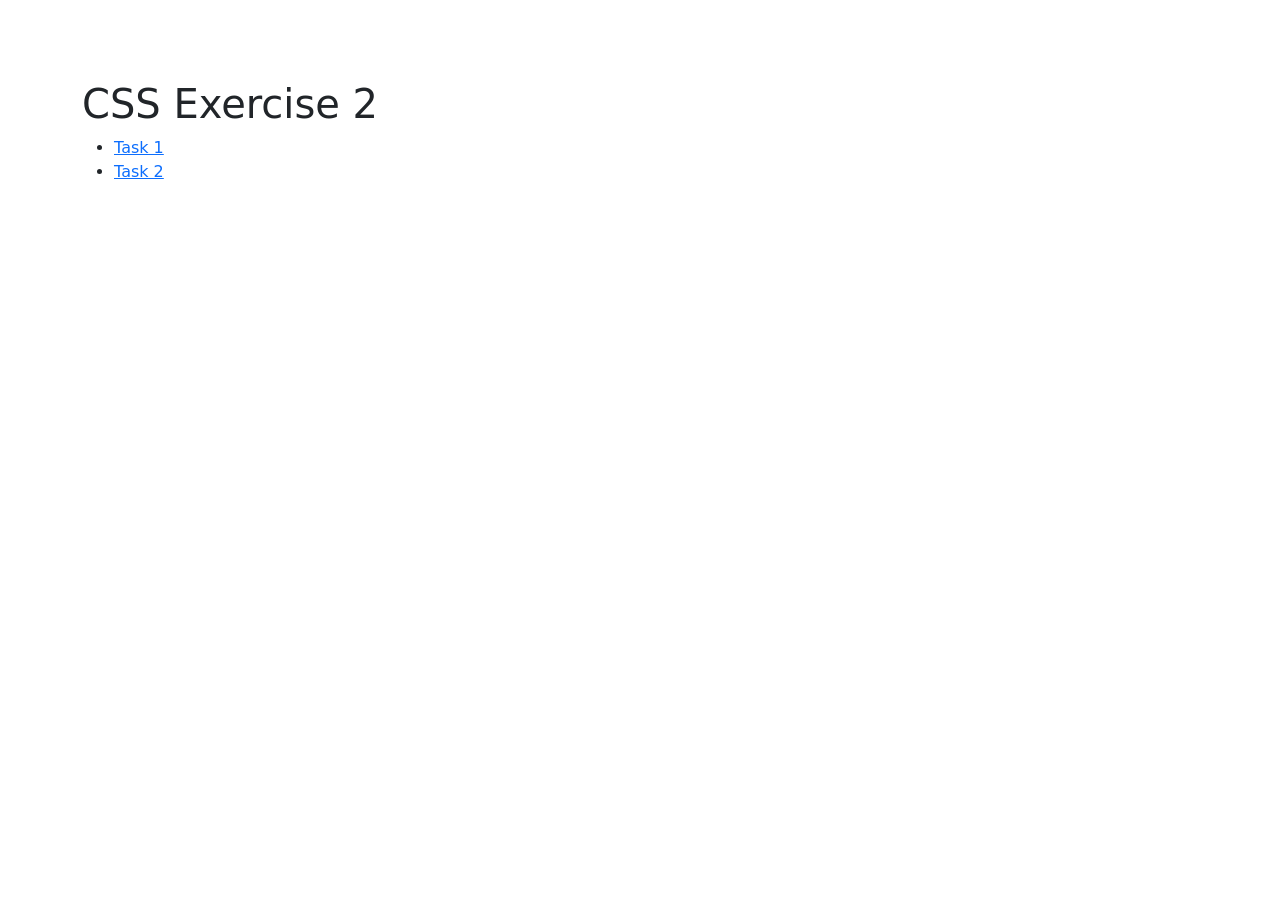
<file: CSS Excercise 2/index.html>
<!DOCTYPE html>
<html lang="en">
<head>
    <meta charset="UTF-8">
    <meta name="viewport" content="width=device-width, initial-scale=1.0">
    <link href="https://cdn.jsdelivr.net/npm/bootstrap@5.3.3/dist/css/bootstrap.min.css" rel="stylesheet" integrity="sha384-QWTKZyjpPEjISv5WaRU9OFeRpok6YctnYmDr5pNlyT2bRjXh0JMhjY6hW+ALEwIH" crossorigin="anonymous">
<style>
body {
        padding-top: 80px;
      }
</style>
    
    <title>CSS Activity 2</title>
</head>
<body>
    <div class="container">
    <h1>CSS Exercise 2</h1>
    <ul>
       <li><a href="task1.html">Task 1</a></li>
       <li><a href="task2.html">Task 2</a></li>
    </ul>
</div>
</body>
</html>
</file>
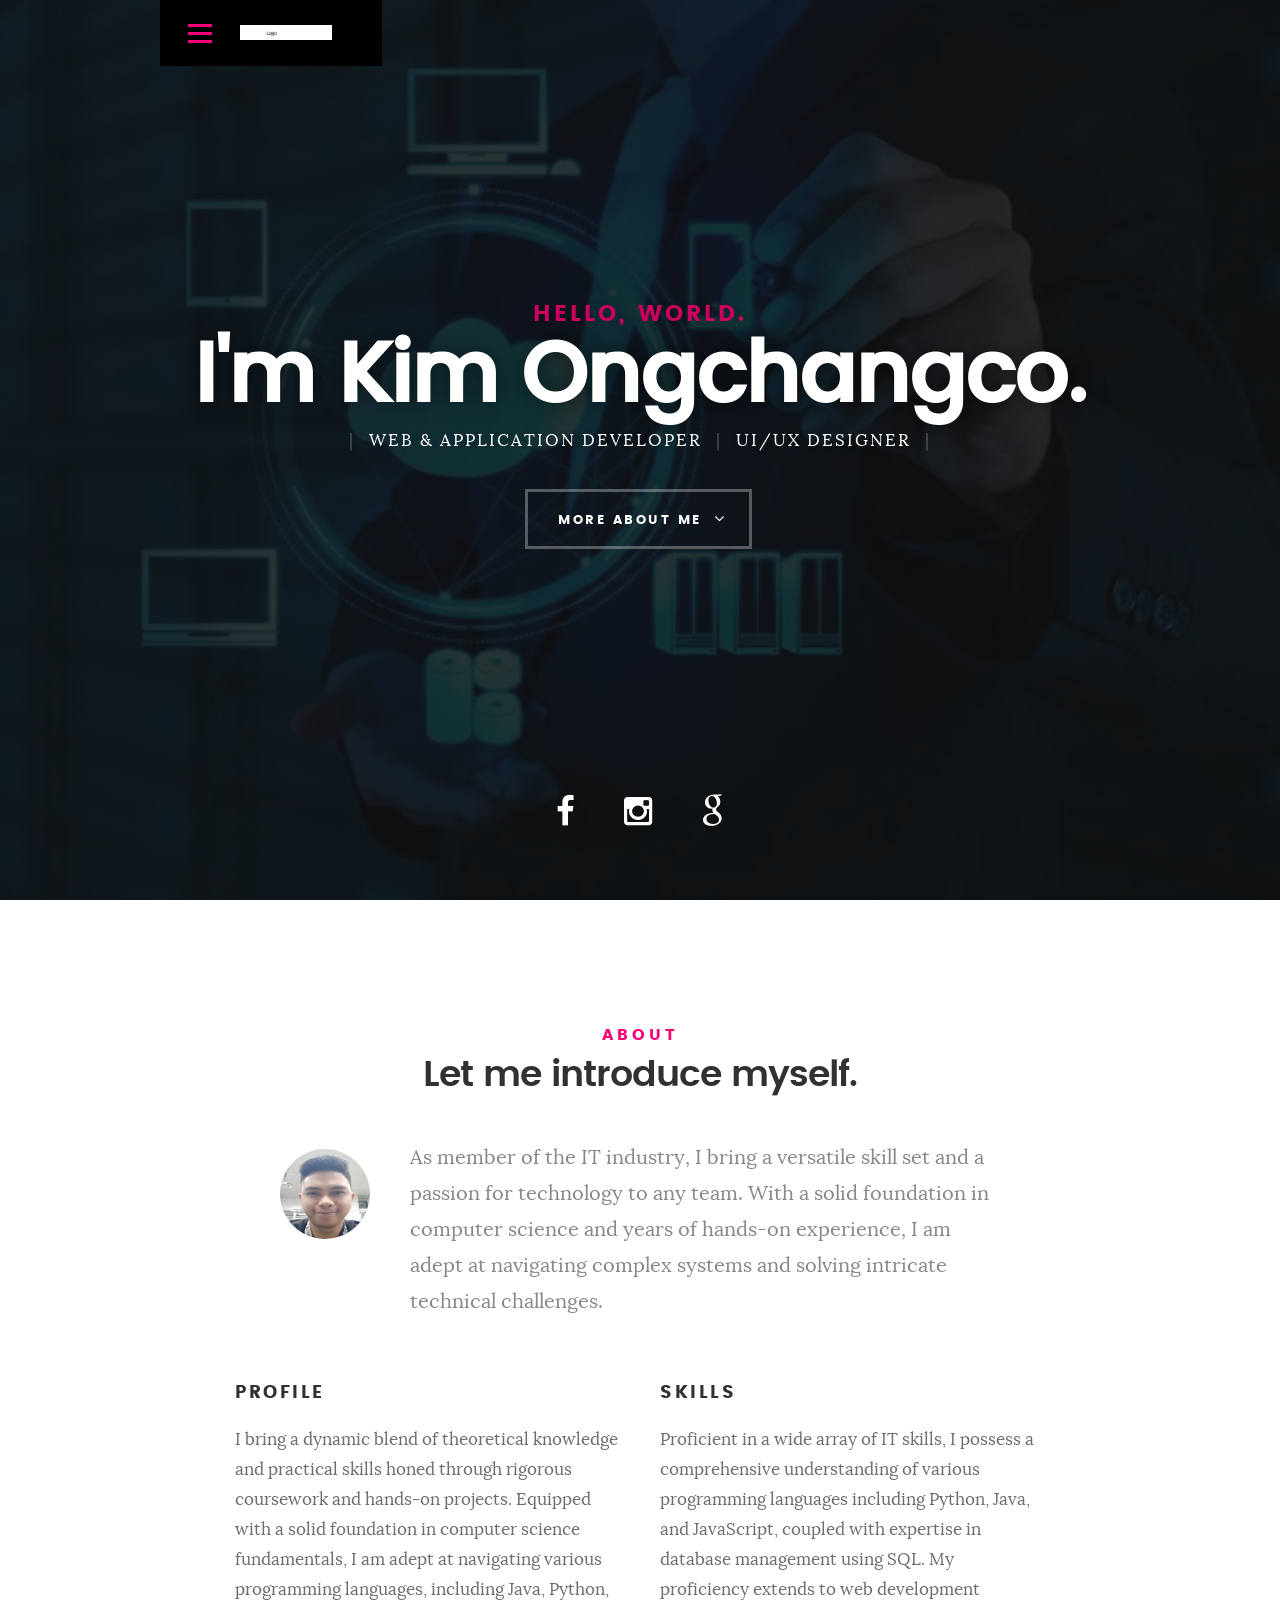
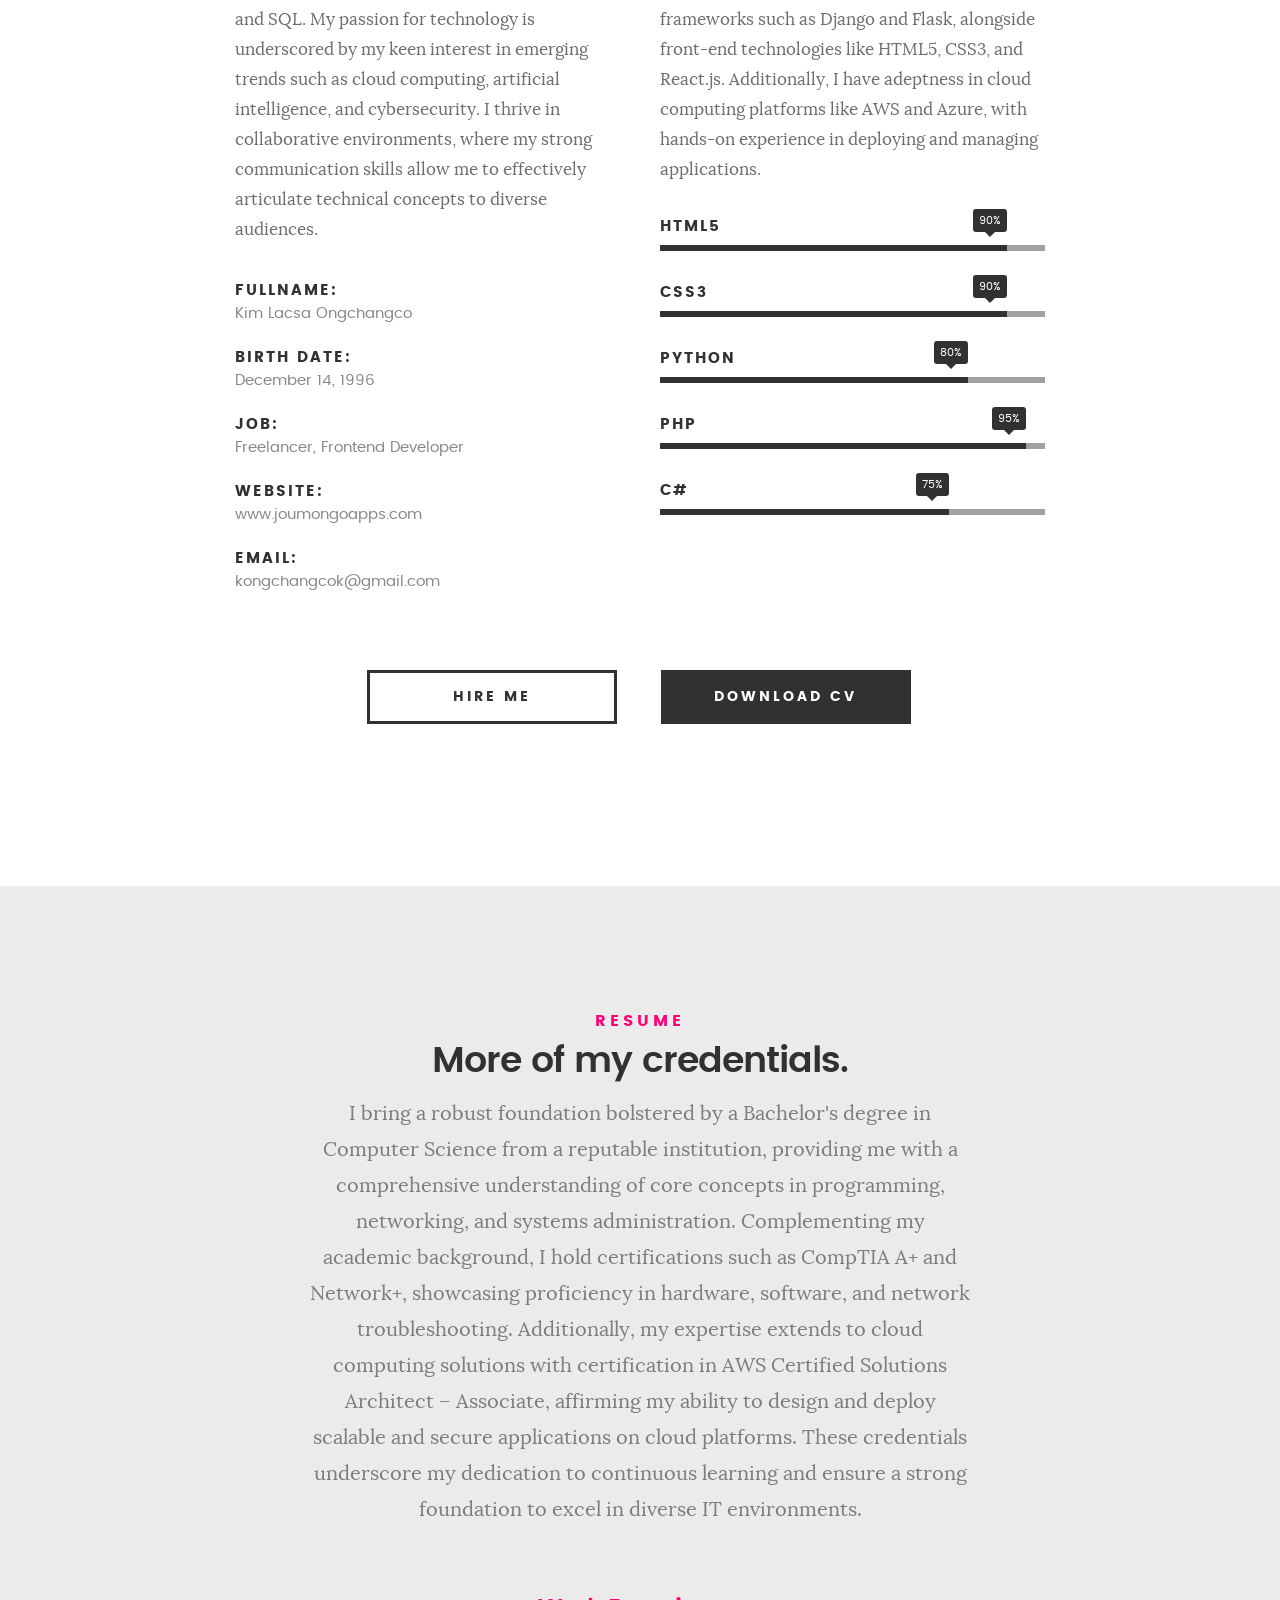
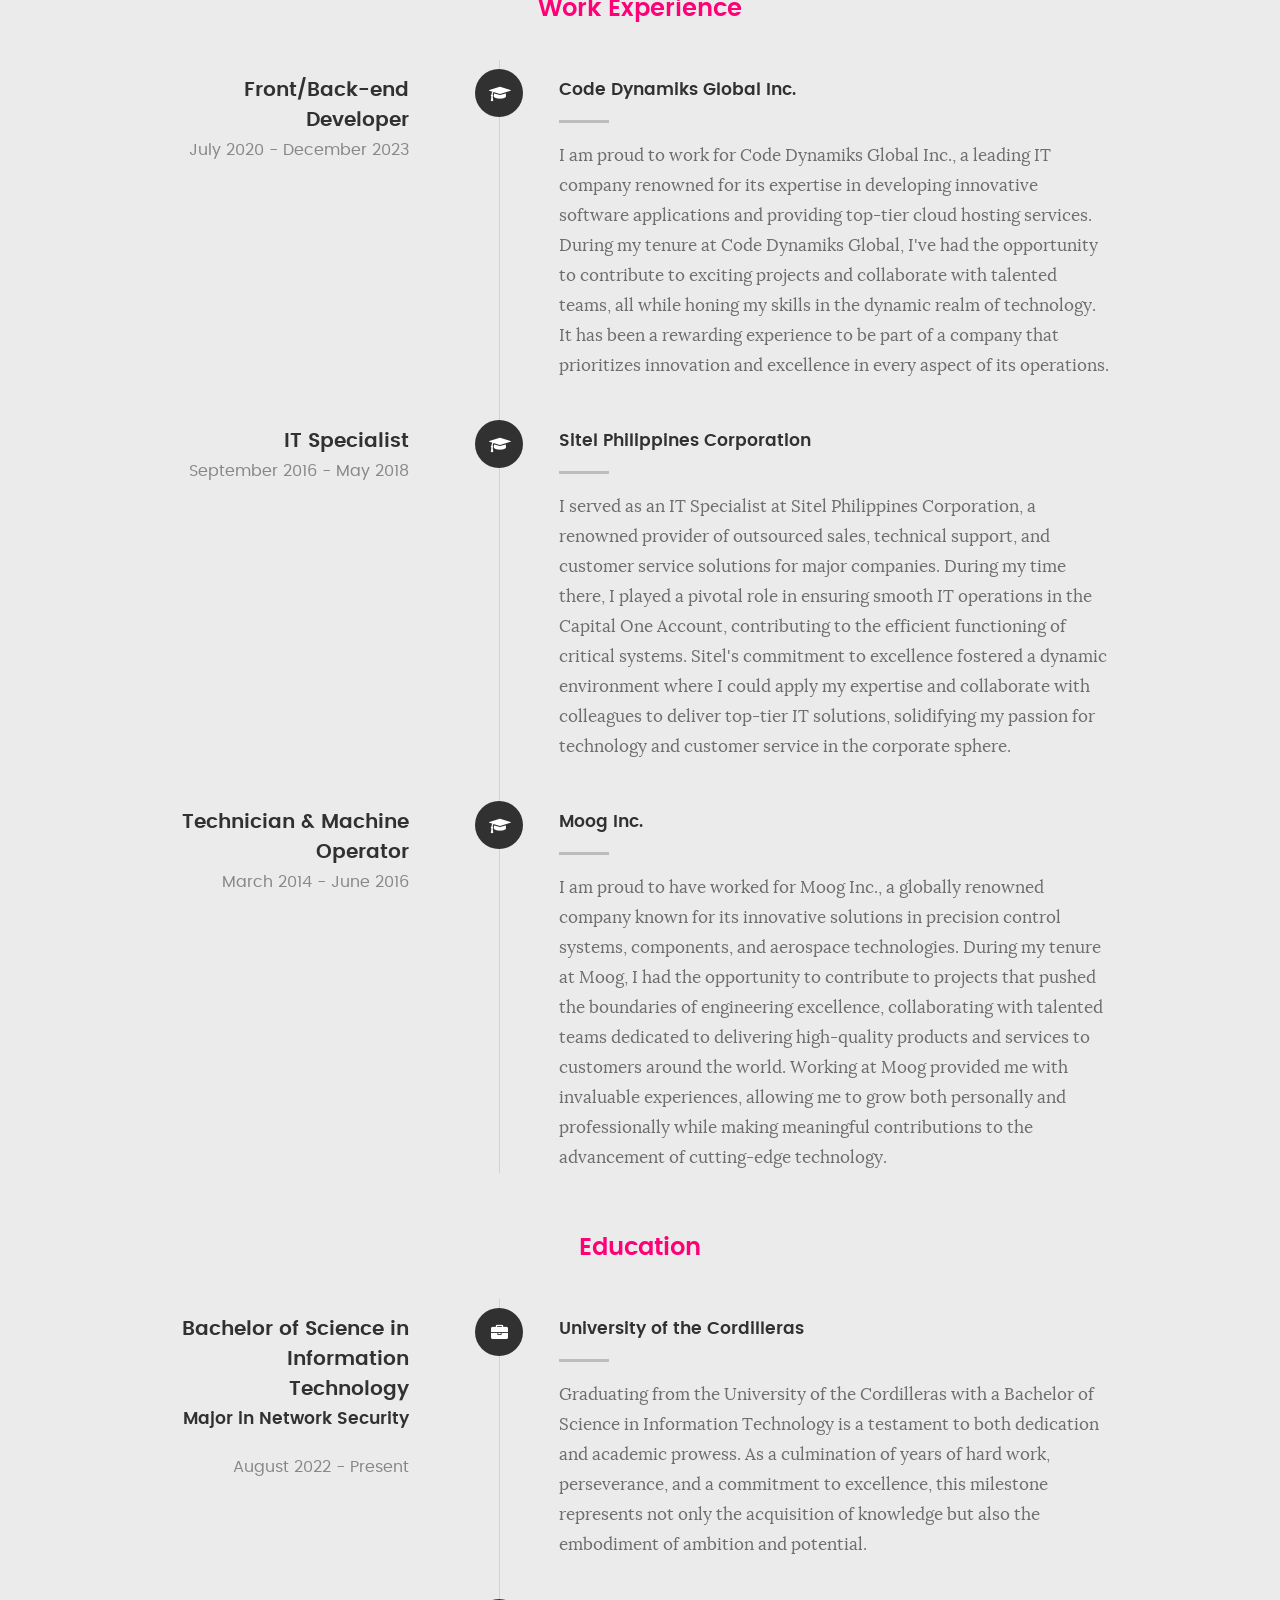
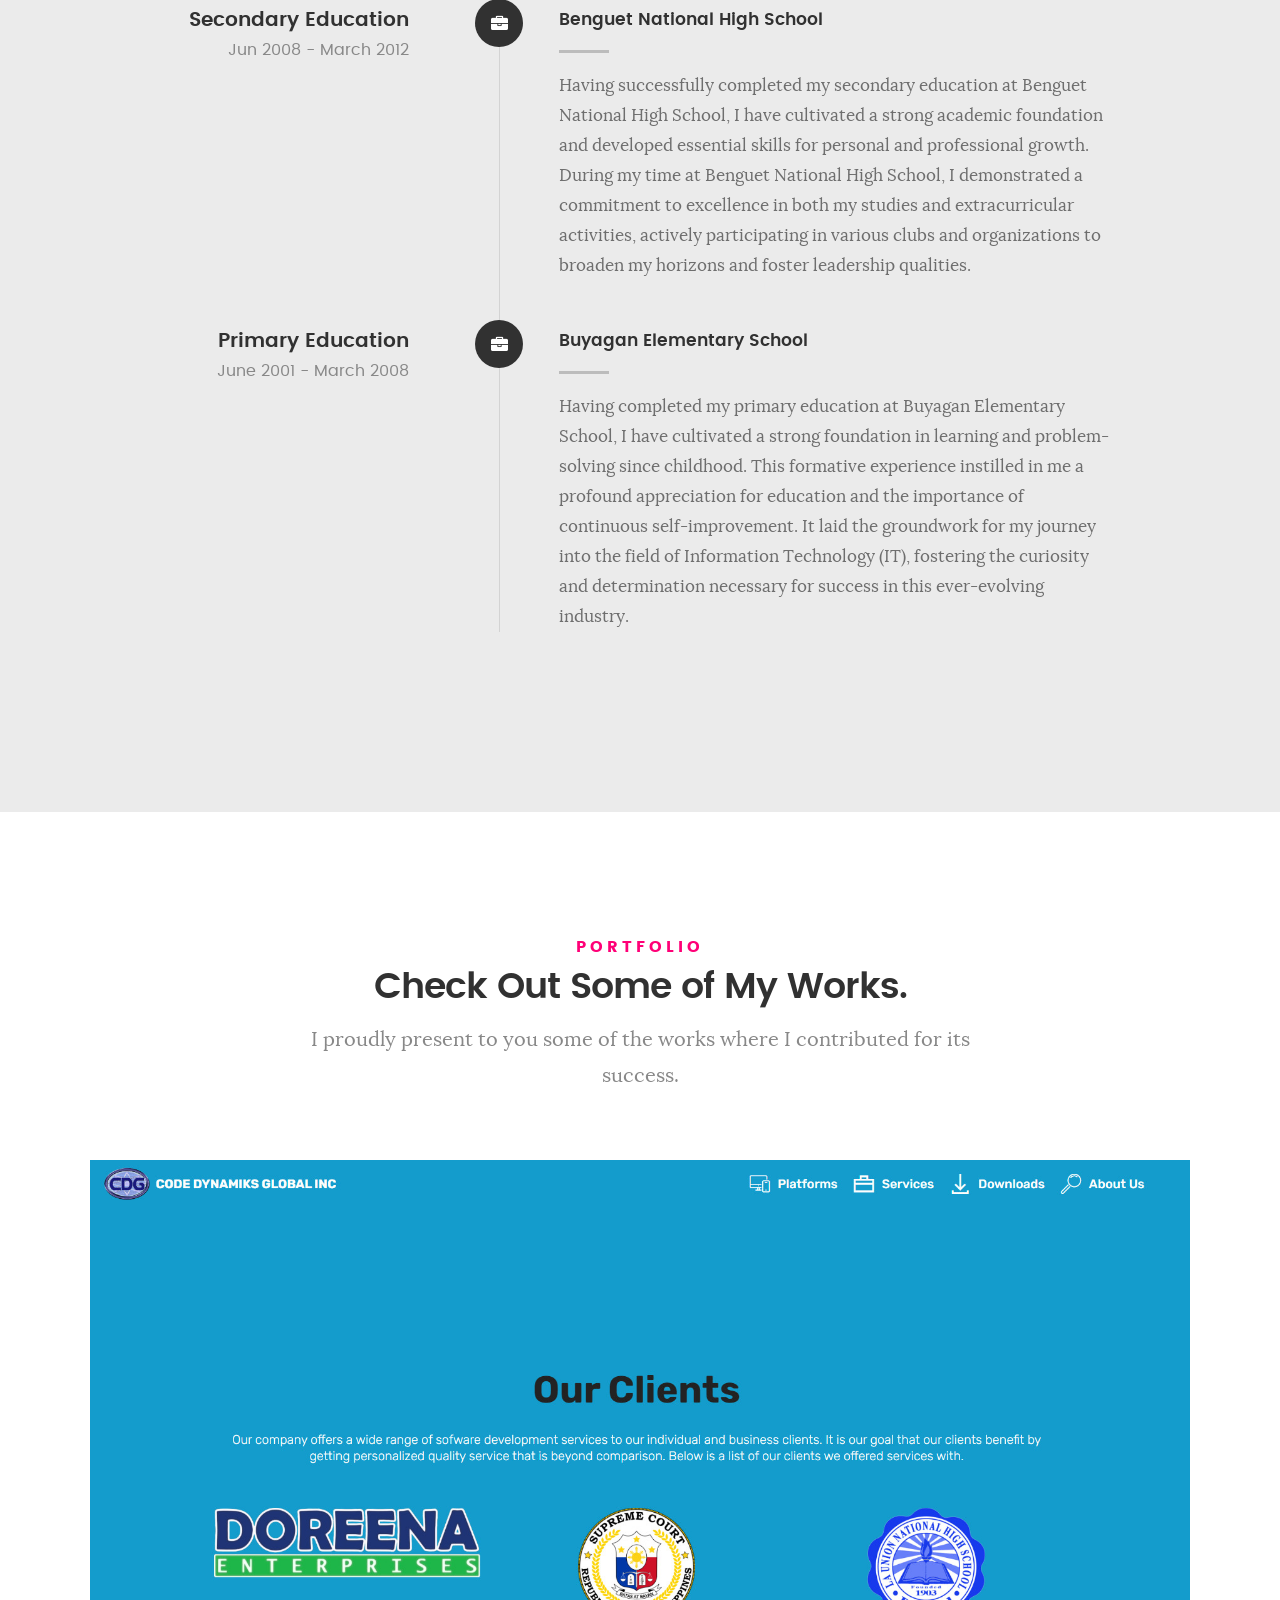
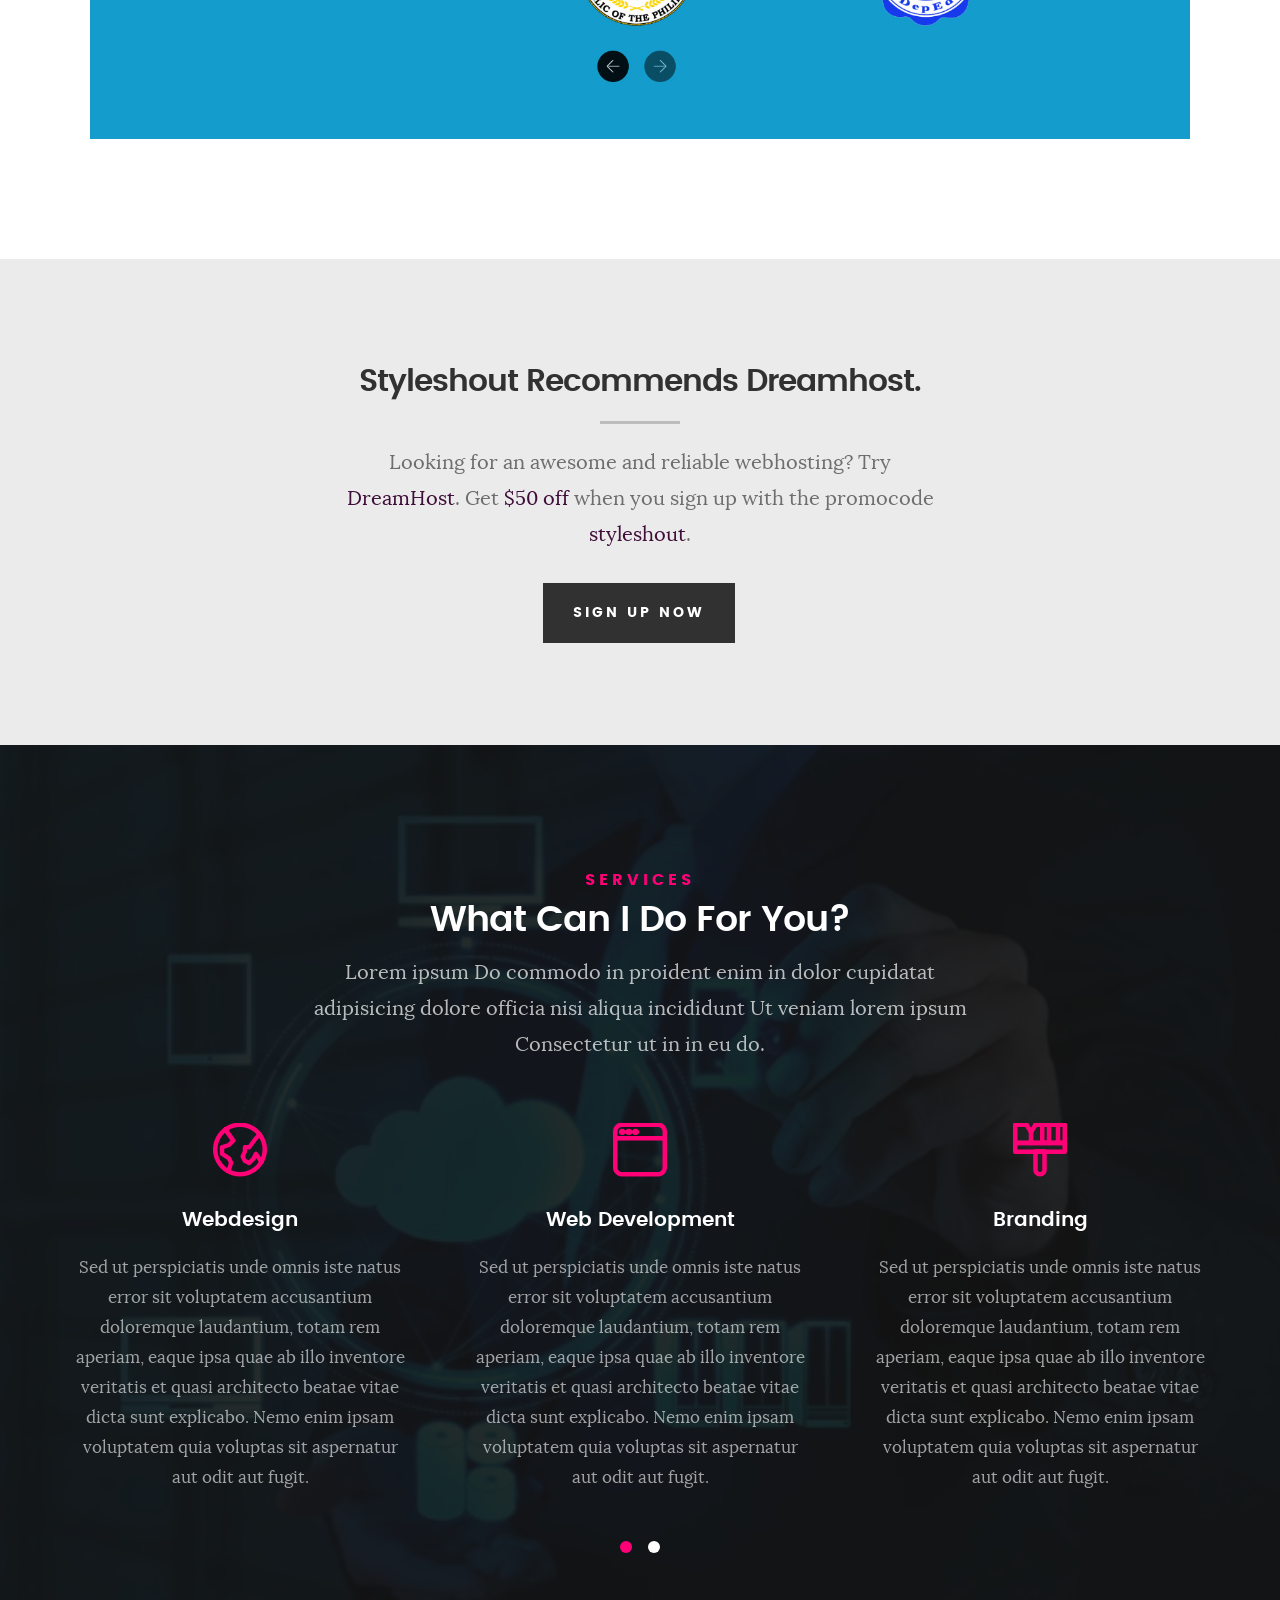
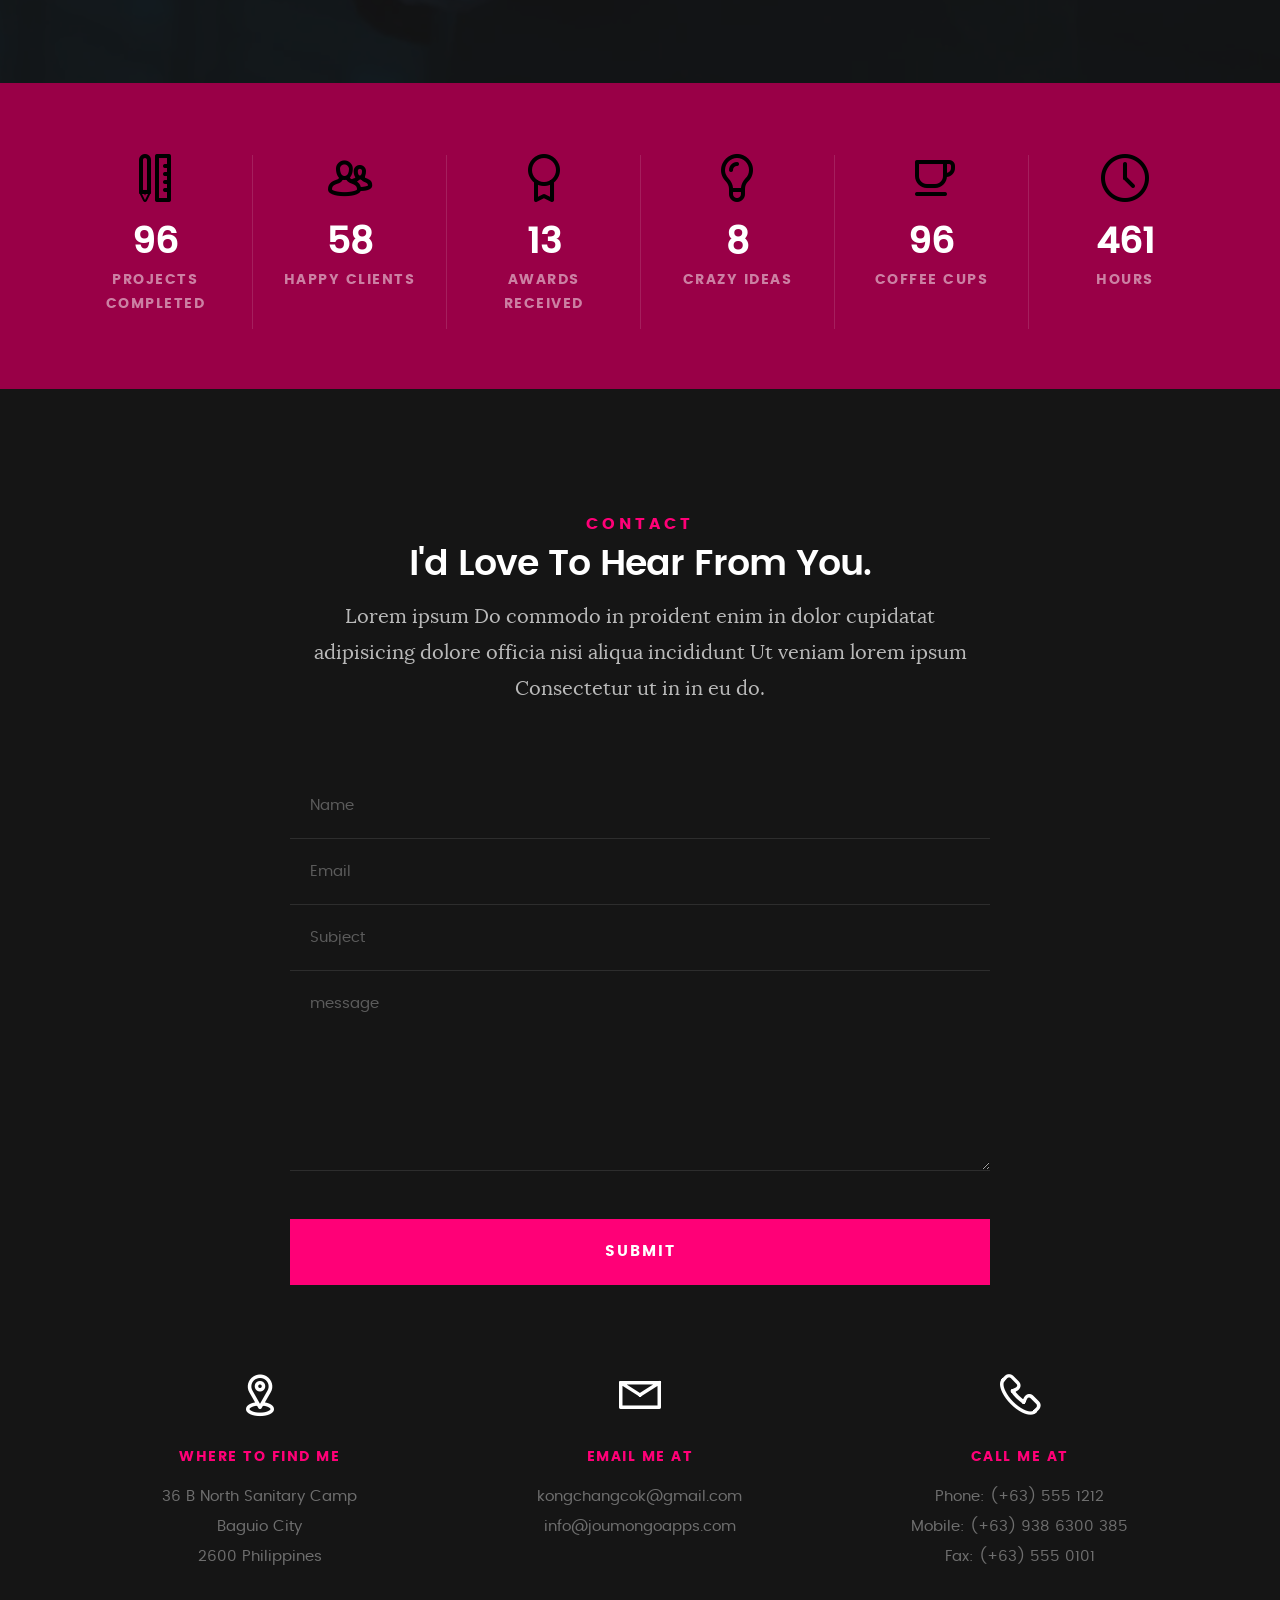
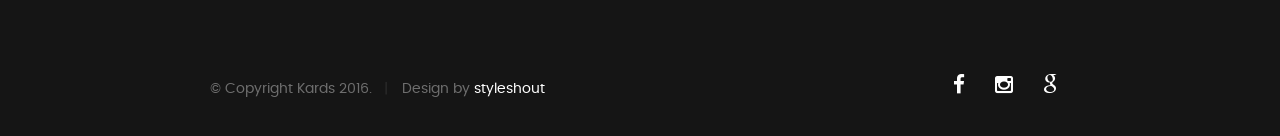
<file: myResume/index.html>
<!DOCTYPE html>
<html class="no-js" lang="en">

<head>

	<meta charset="utf-8">
	<title>About Me</title>
	<meta name="description" content="">
	<meta name="author" content="">
	<meta name="viewport" content="width=device-width, initial-scale=1, maximum-scale=1">
	<link rel="stylesheet" href="css/base.css">
	<link rel="stylesheet" href="css/main.css">
	<link rel="stylesheet" href="css/vendor.css">
	<script src="js/modernizr.js"></script>
	<script src="js/pace.min.js"></script>
	<link rel="icon" type="image/png" href="images/slothlogo.png">

</head>

<body id="top">

	<header>
		<div class="row">

			<div class="top-bar">
				<a class="menu-toggle" href="#"><span>Menu</span></a>

				<div class="logo">
					<a href="index.html">joumongoapps</a>
				</div>

				<nav id="main-nav-wrap">
					<ul class="main-navigation">
						<li class="current"><a class="smoothscroll" href="#intro" title="">Home</a></li>
						<li><a class="smoothscroll" href="#about" title="">About</a></li>
						<li><a class="smoothscroll" href="#resume" title="">Resume</a></li>
						<li><a class="smoothscroll" href="#portfolio" title="">Portfolio</a></li>
						<li><a class="smoothscroll" href="#services" title="">Services</a></li>
						<li><a class="smoothscroll" href="#contact" title="">Contact</a></li>

					</ul>
				</nav>
			</div> <!-- /top-bar -->

		</div> <!-- /row -->
	</header> <!-- /header -->

	<!-- intro section
   ================================================== -->
	<section id="intro">

		<div class="intro-overlay"></div>

		<div class="intro-content">
			<div class="row">

				<div class="col-twelve">

					<h5>Hello, World.</h5>
					<h1>I'm Kim Ongchangco.</h1>

					<p class="intro-position">
						<span>Web & Application Developer</span>
						<span>UI/UX Designer</span>
					</p>

					<a class="button stroke smoothscroll" href="#about" title="">More About Me</a>

				</div>

			</div>
		</div> <!-- /intro-content -->

		<ul class="intro-social">
			<li><a href="https://www.facebook.com/Zeifer04"><i class="fa fa-facebook"></i></a></li>
			<li><a href="#"><i class="fa fa-instagram"></i></a></li>
			<li><a href="#"><i class="fa fa-google"></i></a></li>
		</ul> <!-- /intro-social -->

	</section> <!-- /intro -->


	<!-- about section
   ================================================== -->
	<section id="about">

		<div class="row section-intro">
			<div class="col-twelve">

				<h5>About</h5>
				<h1>Let me introduce myself.</h1>

				<div class="intro-info">

					<img src="images/meimahe.png" alt="Profile Picture">

					<p class="lead">As member of the IT industry, I bring a versatile skill set and a
						passion for technology to any team. With a solid foundation in computer science and years of
						hands-on experience, I am adept at navigating complex systems and solving intricate technical
						challenges.</p>
				</div>

			</div>
		</div> <!-- /section-intro -->

		<div class="row about-content">

			<div class="col-six tab-full">

				<h3>Profile</h3>
				<p>I bring a dynamic blend of theoretical knowledge and practical skills honed
					through rigorous coursework and hands-on projects. Equipped with a solid foundation in computer
					science fundamentals, I am adept at navigating various programming languages, including Java,
					Python, and SQL. My passion for technology is underscored by my keen interest in emerging trends
					such as cloud computing, artificial intelligence, and cybersecurity. I thrive in collaborative
					environments, where my strong communication skills allow me to effectively articulate technical
					concepts to diverse audiences.</p>

				<ul class="info-list">
					<li>
						<strong>Fullname:</strong>
						<span>Kim Lacsa Ongchangco</span>
					</li>
					<li>
						<strong>Birth Date:</strong>
						<span>December 14, 1996</span>
					</li>
					<li>
						<strong>Job:</strong>
						<span>Freelancer, Frontend Developer</span>
					</li>
					<li>
						<strong>Website:</strong>
						<span>www.joumongoapps.com</span>
					</li>
					<li>
						<strong>Email:</strong>
						<span>kongchangcok@gmail.com</span>
					</li>

				</ul> <!-- /info-list -->

			</div>

			<div class="col-six tab-full">

				<h3>Skills</h3>
				<p>Proficient in a wide array of IT skills, I possess a comprehensive understanding of various
					programming languages including Python, Java, and JavaScript, coupled with expertise in database
					management using SQL. My proficiency extends to web development frameworks such as Django and Flask,
					alongside front-end technologies like HTML5, CSS3, and React.js. Additionally, I have adeptness in
					cloud computing platforms like AWS and Azure, with hands-on experience in deploying and managing
					applications.</p>

				<ul class="skill-bars">
					<li>
						<div class="progress percent90"><span>90%</span></div>
						<strong>HTML5</strong>
					</li>
					<li>
						<div class="progress percent90"><span>90%</span></div>
						<strong>CSS3</strong>
					</li>
					<li>
						<div class="progress percent80"><span>80%</span></div>
						<strong>Python</strong>
					</li>
					<li>
						<div class="progress percent95"><span>95%</span></div>
						<strong>PHP</strong>
					</li>
					<li>

						<div class="progress percent75"><span>75%</span></div>
						<strong>C#</strong>
					</li>

				</ul> <!-- /skill-bars -->

			</div>

		</div>

		<div class="row button-section">
			<div class="col-twelve">
				<a href="#contact" title="Hire Me" class="button stroke smoothscroll">Hire Me</a>
				<a href="#" title="Download CV" class="button button-primary">Download CV</a>
			</div>
		</div>

	</section> <!-- /process-->


	<!-- resume Section
   ================================================== -->
	<section id="resume" class="grey-section">

		<div class="row section-intro">
			<div class="col-twelve">

				<h5>Resume</h5>
				<h1>More of my credentials.</h1>

				<p class="lead">I bring a robust foundation bolstered by a Bachelor's degree in Computer Science from a
					reputable institution, providing me with a comprehensive understanding of core concepts in
					programming, networking, and systems administration. Complementing my academic background, I hold
					certifications such as CompTIA A+ and Network+, showcasing proficiency in hardware, software, and
					network troubleshooting. Additionally, my expertise extends to cloud computing solutions with
					certification in AWS Certified Solutions Architect – Associate, affirming my ability to design and
					deploy scalable and secure applications on cloud platforms. These credentials underscore my
					dedication to continuous learning and ensure a strong foundation to excel in diverse IT
					environments.</p>

			</div>
		</div> <!-- /section-intro-->

		<div class="row resume-timeline">

			<div class="col-twelve resume-header">

				<h2>Work Experience</h2>

			</div> <!-- /resume-header -->

			<div class="col-twelve">

				<div class="timeline-wrap">

					<div class="timeline-block">

						<div class="timeline-ico">
							<i class="fa fa-graduation-cap"></i>
						</div>

						<div class="timeline-header">
							<h3>Front/Back-end Developer</h3>
							<p>July 2020 - December 2023</p>
						</div>

						<div class="timeline-content">
							<h4>Code Dynamiks Global Inc.</h4>
							<p>I am proud to work for Code Dynamiks Global Inc., a
								leading IT company renowned for its expertise in developing innovative software
								applications and providing top-tier cloud hosting services. During my tenure at Code
								Dynamiks Global, I've had the opportunity to contribute to exciting projects and
								collaborate with talented teams, all while honing my skills in the dynamic realm of
								technology. It has been a rewarding experience to be part of a company that prioritizes
								innovation and excellence in every aspect of its operations.</p>
						</div>

					</div> <!-- /timeline-block -->

					<div class="timeline-block">

						<div class="timeline-ico">
							<i class="fa fa-graduation-cap"></i>
						</div>

						<div class="timeline-header">
							<h3>IT Specialist</h3>
							<p>September 2016 - May 2018</p>
						</div>

						<div class="timeline-content">
							<h4>Sitel Philippines Corporation</h4>
							<p>
								I served as an IT Specialist at Sitel Philippines Corporation, a renowned provider of
								outsourced sales, technical support, and customer service solutions for major companies.
								During my time there, I played a pivotal role in ensuring smooth IT operations in the
								Capital One Account,
								contributing to the efficient functioning of critical systems. Sitel's commitment to
								excellence fostered a dynamic environment where I could apply my expertise and
								collaborate with colleagues to deliver top-tier IT solutions, solidifying my passion for
								technology and customer service in the corporate sphere.</p>
						</div>

					</div> <!-- /timeline-block -->

					<div class="timeline-block">

						<div class="timeline-ico">
							<i class="fa fa-graduation-cap"></i>
						</div>

						<div class="timeline-header">
							<h3>Technician & Machine Operator</h3>
							<p>March 2014 - June 2016</p>
						</div>

						<div class="timeline-content">
							<h4>Moog Inc.</h4>
							<p>I am proud to have worked for Moog Inc., a globally renowned company known for its
								innovative solutions in precision control systems, components, and aerospace
								technologies. During my tenure at Moog, I had the opportunity to contribute to projects
								that pushed the boundaries of engineering excellence, collaborating with talented teams
								dedicated to delivering high-quality products and services to customers around the
								world. Working at Moog provided me with invaluable experiences, allowing me to grow both
								personally and professionally while making meaningful contributions to the advancement
								of cutting-edge technology.</p>
						</div>

					</div> <!-- /timeline-block -->

				</div> <!-- /timeline-wrap -->

			</div> <!-- /col-twelve -->

		</div> <!-- /resume-timeline -->

		<div class="row resume-timeline">

			<div class="col-twelve resume-header">

				<h2>Education</h2>

			</div> <!-- /resume-header -->

			<div class="col-twelve">

				<div class="timeline-wrap">

					<div class="timeline-block">

						<div class="timeline-ico">
							<i class="fa fa-briefcase"></i>
						</div>

						<div class="timeline-header">
							<h3>Bachelor of Science in Information Technology</h3>
							<h4>Major in Network Security</h4>
							<p>August 2022 - Present</p>
						</div>

						<div class="timeline-content">
							<h4>University of the Cordilleras</h4>
							<p>Graduating from the University of the Cordilleras with a Bachelor of Science in
								Information Technology is a testament to both dedication and academic prowess. As a
								culmination of years of hard work, perseverance, and a commitment to excellence, this
								milestone represents not only the acquisition of knowledge but also the embodiment of
								ambition and potential.</p>
						</div>

					</div> <!-- /timeline-block -->

					<div class="timeline-block">

						<div class="timeline-ico">
							<i class="fa fa-briefcase"></i>
						</div>

						<div class="timeline-header">
							<h3>Secondary Education</h3>
							<p>Jun 2008 - March 2012</p>
						</div>

						<div class="timeline-content">
							<h4>Benguet National High School</h4>
							<p>Having successfully completed my secondary education at Benguet National High School, I
								have cultivated a strong academic foundation and developed essential skills for personal
								and professional growth. During my time at Benguet National High School, I demonstrated
								a commitment to excellence in both my studies and extracurricular activities, actively
								participating in various clubs and organizations to broaden my horizons and foster
								leadership qualities. </p>
						</div>

					</div> <!-- /timeline-block -->

					<div class="timeline-block">

						<div class="timeline-ico">
							<i class="fa fa-briefcase"></i>
						</div>

						<div class="timeline-header">
							<h3>Primary Education</h3>
							<p>June 2001 - March 2008</p>
						</div>

						<div class="timeline-content">
							<h4>Buyagan Elementary School</h4>
							<p>Having completed my primary education at Buyagan Elementary School, I have cultivated a
								strong foundation in learning and problem-solving since childhood. This formative
								experience instilled in me a profound appreciation for education and the importance of
								continuous self-improvement. It laid the groundwork for my journey into the field of
								Information Technology (IT), fostering the curiosity and determination necessary for
								success in this ever-evolving industry.</p>
						</div>

					</div> <!-- /timeline-block -->

				</div> <!-- /timeline-wrap -->

			</div> <!-- /col-twelve -->

		</div> <!-- /resume-timeline -->

	</section> <!-- /features -->


	<!-- Portfolio Section
   ================================================== -->
	<section id="portfolio">

		<div class="row section-intro">
			<div class="col-twelve">

				<h5>Portfolio</h5>
				<h1>Check Out Some of My Works.</h1>

				<p class="lead">I proudly present to you some of the works where
					I contributed for its success.</p>

			</div>
		</div> <!-- /section-intro-->

		<div class="row portfolio-content">

			<div class="col-twelve">
				<!-- portfolio-wrapper -->

				<div class="bgrid folio-item">
					<div class="item-wrap">
						<img src="images/clients.jpg" alt="clients">
						<a href="#modal-02" class="overlay">
							<div class="folio-item-table">
								<div class="folio-item-cell">
									<h3 class="folio-title">Code Dynamiks Global Inc.</h3>
									<span class="folio-types">
										Application Development
									</span>
								</div>
							</div>
						</a>
					</div>
				</div> <!-- /folio-item -->

				<!-- modal popups - begin
	            ============================================================= -->
				<div id="modal-01" class="popup-modal slider mfp-hide">

					<div class="media">
						<img src="images/portfolio/modals/m-liberty.jpg" alt="" />
					</div>

					<div class="description-box">
						<h4>Liberty</h4>
						<p>Proin gravida nibh vel velit auctor aliquet. Aenean sollicitudin, lorem quis bibendum
							auctor, nisi elit consequat ipsum, nec sagittis sem nibh id elit.</p>

						<div class="categories">Web Development</div>
					</div>

					<div class="link-box">
						<a href="http://www.behance.net">Details</a>
						<a href="#" class="popup-modal-dismiss">Close</a>
					</div>

				</div> <!-- /modal-01 -->

				<div id="modal-02" class="popup-modal slider mfp-hide">

					<div class="media">
						<img src="images/code.jpg" alt="" />
					</div>

					<div class="description-box">
						<h4>Shutterbug</h4>
						<p>Proin gravida nibh vel velit auctor aliquet. Aenean sollicitudin, lorem quis bibendum
							auctor, nisi elit consequat ipsum, nec sagittis sem nibh id elit.</p>

						<div class="categories">Web Design</div>
					</div>

					<div class="link-box">
						<a href="http://www.behance.net">Details</a>
						<a href="#" class="popup-modal-dismiss">Close</a>
					</div>

				</div> <!-- /modal-02 -->

				<div id="modal-03" class="popup-modal slider mfp-hide">

					<div class="media">
						<img src="images/portfolio/modals/m-clouds.jpg" alt="" />
					</div>

					<div class="description-box">
						<h4>Clouds</h4>
						<p>Proin gravida nibh vel velit auctor aliquet. Aenean sollicitudin, lorem quis bibendum
							auctor, nisi elit consequat ipsum, nec sagittis sem nibh id elit.</p>

						<div class="categories">Web Design</div>
					</div>

					<div class="link-box">
						<a href="http://www.behance.net">Details</a>
						<a href="#" class="popup-modal-dismiss">Close</a>
					</div>

				</div> <!-- /modal-03 -->

				<div id="modal-04" class="popup-modal slider mfp-hide">

					<div class="media">
						<img src="images/portfolio/modals/m-beetle.jpg" alt="" />
					</div>

					<div class="description-box">
						<h4>Beetle</h4>
						<p>Proin gravida nibh vel velit auctor aliquet. Aenean sollicitudin, lorem quis bibendum
							auctor, nisi elit consequat ipsum, nec sagittis sem nibh id elit.</p>

						<div class="categories">Branding</div>
					</div>

					<div class="link-box">
						<a href="http://www.behance.net">Details</a>
						<a href="#" class="popup-modal-dismiss">Close</a>
					</div>

				</div> <!-- /modal-04 -->

				<div id="modal-05" class="popup-modal slider mfp-hide">

					<div class="media">
						<img src="images/portfolio/modals/m-lighthouse.jpg" alt="" />
					</div>

					<div class="description-box">
						<h4>Lighthouse</h4>
						<p>Proin gravida nibh vel velit auctor aliquet. Aenean sollicitudin, lorem quis bibendum
							auctor, nisi elit consequat ipsum, nec sagittis sem nibh id elit.</p>

						<div class="categories">Web Development</div>
					</div>

					<div class="link-box">
						<a href="http://www.behance.net">Details</a>
						<a href="#" class="popup-modal-dismiss">Close</a>
					</div>

				</div> <!-- /modal-05 -->

				<div id="modal-06" class="popup-modal slider mfp-hide">

					<div class="media">
						<img src="images/portfolio/modals/m-salad.jpg" alt="" />
					</div>

					<div class="description-box">
						<h4>Salad</h4>
						<p>Proin gravida nibh vel velit auctor aliquet. Aenean sollicitudin, lorem quis bibendum
							auctor, nisi elit consequat ipsum, nec sagittis sem nibh id elit.</p>

						<div class="categories">Branding</div>
					</div>

					<div class="link-box">
						<a href="http://www.behance.net">Details</a>
						<a href="#" class="popup-modal-dismiss">Close</a>
					</div>

				</div> <!-- /modal-06 -->


				<!-- modal popups - end
	            ============================================================= -->

			</div> <!-- /portfolio-wrapper -->

		</div> <!-- /twelve -->

		</div> <!-- /portfolio-content -->

	</section> <!-- /portfolio -->


	<!-- CTA Section
   ================================================== -->
	<section id="cta" class="grey-section">

		<div class="row cta-content">

			<div class="col-twelve section-ads">

				<h2 class="h01"><a href="http://www.dreamhost.com/r.cgi?287326|STYLESHOUT">Styleshout Recommends
						Dreamhost.</a></h2>

				<p class="lead">
					Looking for an awesome and reliable webhosting? Try <a
						href="http://www.dreamhost.com/r.cgi?287326|STYLESHOUT"><span>DreamHost</span></a>.
					Get <span>$50 off</span> when you sign up with the promocode <span>styleshout</span>.
					<!-- Simply type	the promocode in the box labeled “Promo Code” when placing your order. -->
				</p>

				<div class="action">
					<a class="button button-primary large" href="http://www.dreamhost.com/r.cgi?287326|STYLESHOUT">Sign
						Up Now</a>
				</div>

			</div>

		</div> <!-- /cta-content -->

	</section> <!-- /cta -->


	<!-- services Section
   ================================================== -->
	<section id="services">

		<div class="overlay"></div>

		<div class="row section-intro">
			<div class="col-twelve">

				<h5>Services</h5>
				<h1>What Can I Do For You?</h1>

				<p class="lead">Lorem ipsum Do commodo in proident enim in dolor cupidatat adipisicing dolore officia
					nisi aliqua incididunt Ut veniam lorem ipsum Consectetur ut in in eu do.</p>

			</div>
		</div> <!-- /section-intro -->

		<div class="row services-content">

			<div id="owl-slider" class="owl-carousel services-list">

				<div class="service">

					<span class="icon"><i class="icon-earth"></i></span>

					<div class="service-content">

						<h3>Webdesign</h3>

						<p class="desc">Sed ut perspiciatis unde omnis iste natus error sit voluptatem accusantium
							doloremque laudantium, totam rem aperiam, eaque ipsa quae ab illo inventore veritatis et
							quasi architecto beatae vitae dicta sunt explicabo. Nemo enim ipsam voluptatem quia voluptas
							sit aspernatur aut odit aut fugit.
						</p>

					</div>

				</div> <!-- /service -->

				<div class="service">

					<span class="icon"><i class="icon-window"></i></span>

					<div class="service-content">

						<h3>Web Development</h3>

						<p class="desc">Sed ut perspiciatis unde omnis iste natus error sit voluptatem accusantium
							doloremque laudantium, totam rem aperiam, eaque ipsa quae ab illo inventore veritatis et
							quasi architecto beatae vitae dicta sunt explicabo. Nemo enim ipsam voluptatem quia voluptas
							sit aspernatur aut odit aut fugit.
						</p>

					</div>

				</div> <!-- /service -->

				<div class="service">

					<span class="icon"><i class="icon-paint-brush"></i></span>

					<div class="service-content">

						<h3>Branding</h3>

						<p class="desc">Sed ut perspiciatis unde omnis iste natus error sit voluptatem accusantium
							doloremque laudantium, totam rem aperiam, eaque ipsa quae ab illo inventore veritatis et
							quasi architecto beatae vitae dicta sunt explicabo. Nemo enim ipsam voluptatem quia voluptas
							sit aspernatur aut odit aut fugit.
						</p>

					</div>

				</div> <!-- /service -->

				<div class="service">

					<span class="icon"><i class="icon-toggles"></i></span>

					<div class="service-content">

						<h3>UI/UX Design</h3>

						<p class="desc">Sed ut perspiciatis unde omnis iste natus error sit voluptatem accusantium
							doloremque laudantium, totam rem aperiam, eaque ipsa quae ab illo inventore veritatis et
							quasi architecto beatae vitae dicta sunt explicabo. Nemo enim ipsam voluptatem quia voluptas
							sit aspernatur aut odit aut fugit.
						</p>

					</div>

				</div> <!-- /service -->

				<div class="service">

					<span class="icon"><i class="icon-image"></i></span>

					<div class="service-content">

						<h3>Graphics Design</h3>

						<p class="desc">Sed ut perspiciatis unde omnis iste natus error sit voluptatem accusantium
							doloremque laudantium, totam rem aperiam, eaque ipsa quae ab illo inventore veritatis et
							quasi architecto beatae vitae dicta sunt explicabo. Nemo enim ipsam voluptatem quia voluptas
							sit aspernatur aut odit aut fugit.
						</p>

					</div>

				</div> <!-- /service -->

				<div class="service">

					<span class="icon"><i class="icon-chat"></i></span>

					<div class="service-content">

						<h3>Consultancy</h3>

						<p class="desc">Sed ut perspiciatis unde omnis iste natus error sit voluptatem accusantium
							doloremque laudantium, totam rem aperiam, eaque ipsa quae ab illo inventore veritatis et
							quasi architecto beatae vitae dicta sunt explicabo. Nemo enim ipsam voluptatem quia voluptas
							sit aspernatur aut odit aut fugit.
						</p>

					</div>

				</div> <!-- /service -->

			</div> <!-- /services-list -->

		</div> <!-- /services-content -->

	</section> <!-- /services -->


	<!-- stats Section
   ================================================== -->
	<section id="stats" class="count-up">

		<div class="row">
			<div class="col-twelve">

				<div class="block-1-6 block-s-1-3 block-tab-1-2 block-mob-full stats-list">

					<div class="bgrid stat">

						<div class="icon-part">
							<i class="icon-pencil-ruler"></i>
						</div>

						<h3 class="stat-count">
							1500
						</h3>

						<h5 class="stat-title">
							Projects Completed
						</h5>

					</div> <!-- /stat -->

					<div class="bgrid stat">

						<div class="icon-part">
							<i class="icon-users"></i>
						</div>

						<h3 class="stat-count">
							900
						</h3>

						<h5 class="stat-title">
							Happy Clients
						</h5>

					</div> <!-- /stat -->

					<div class="bgrid stat">

						<div class="icon-part">
							<i class="icon-badge"></i>
						</div>

						<h3 class="stat-count">
							200
						</h3>

						<h5 class="stat-title">
							Awards Received
						</h5>

					</div> <!-- /stat -->

					<div class="bgrid stat">

						<div class="icon-part">
							<i class="icon-light-bulb"></i>
						</div>

						<h3 class="stat-count">
							120
						</h3>

						<h5 class="stat-title">
							Crazy Ideas
						</h5>

					</div> <!-- /stat -->

					<div class="bgrid stat">

						<div class="icon-part">
							<i class="icon-cup"></i>
						</div>

						<h3 class="stat-count">
							1500
						</h3>

						<h5 class="stat-title">
							Coffee Cups
						</h5>

					</div> <!-- /stat -->

					<div class="bgrid stat">

						<div class="icon-part">
							<i class="icon-clock"></i>
						</div>

						<h3 class="stat-count">
							7200
						</h3>

						<h5 class="stat-title">
							Hours
						</h5>

					</div> <!-- /stat -->

				</div> <!-- /stats-list -->

			</div> <!-- /twelve -->
		</div> <!-- /row -->

	</section> <!-- /stats -->


	<!-- contact
   ================================================== -->
	<section id="contact">

		<div class="row section-intro">
			<div class="col-twelve">

				<h5>Contact</h5>
				<h1>I'd Love To Hear From You.</h1>

				<p class="lead">Lorem ipsum Do commodo in proident enim in dolor cupidatat adipisicing dolore officia
					nisi aliqua incididunt Ut veniam lorem ipsum Consectetur ut in in eu do.</p>

			</div>
		</div> <!-- /section-intro -->

		<div class="row contact-form">

			<div class="col-twelve">

				<!-- form -->
				<form name="contactForm" id="contactForm" method="post" action="">
					<fieldset>

						<div class="form-field">
							<input name="contactName" type="text" id="contactName" placeholder="Name" value=""
								minlength="2" required="">
						</div>
						<div class="form-field">
							<input name="contactEmail" type="email" id="contactEmail" placeholder="Email" value=""
								required="">
						</div>
						<div class="form-field">
							<input name="contactSubject" type="text" id="contactSubject" placeholder="Subject" value="">
						</div>
						<div class="form-field">
							<textarea name="contactMessage" id="contactMessage" placeholder="message" rows="10"
								cols="50" required=""></textarea>
						</div>
						<div class="form-field">
							<button class="submitform">Submit</button>
							<div id="submit-loader">
								<div class="text-loader">Sending...</div>
								<div class="s-loader">
									<div class="bounce1"></div>
									<div class="bounce2"></div>
									<div class="bounce3"></div>
								</div>
							</div>
						</div>

					</fieldset>
				</form> <!-- Form End -->

				<!-- contact-warning -->
				<div id="message-warning">
				</div>
				<!-- contact-success -->
				<div id="message-success">
					<i class="fa fa-check"></i>Your message was sent, thank you!<br>
				</div>

			</div> <!-- /col-twelve -->

		</div> <!-- /contact-form -->

		<div class="row contact-info">

			<div class="col-four tab-full">

				<div class="icon">
					<i class="icon-pin"></i>
				</div>

				<h5>Where to find me</h5>

				<p>
					36 B North Sanitary Camp<br>
					Baguio City<br>
					2600 Philippines
				</p>

			</div>

			<div class="col-four tab-full collapse">

				<div class="icon">
					<i class="icon-mail"></i>
				</div>

				<h5>Email Me At</h5>

				<p>kongchangcok@gmail.com<br>
					info@joumongoapps.com
				</p>

			</div>

			<div class="col-four tab-full">

				<div class="icon">
					<i class="icon-phone"></i>
				</div>

				<h5>Call Me At</h5>

				<p>Phone: (+63) 555 1212<br>
					Mobile: (+63) 938 6300 385<br>
					Fax: (+63) 555 0101
				</p>

			</div>

		</div> <!-- /contact-info -->

	</section> <!-- /contact -->


	<!-- footer
   ================================================== -->

	<footer>
		<div class="row">

			<div class="col-six tab-full pull-right social">

				<ul class="footer-social">
					<li><a href="#"><i class="fa fa-facebook"></i></a></li>
					<li><a href="#"><i class="fa fa-instagram"></i></a></li>
					<li><a href="#"><i class="fa fa-google"></i></a></li>
				</ul>

			</div>

			<div class="col-six tab-full">
				<div class="copyright">
					<span>© Copyright Kards 2016.</span>
					<span>Design by <a href="http://www.styleshout.com/">styleshout</a></span>
				</div>
			</div>

			<div id="go-top">
				<a class="smoothscroll" title="Back to Top" href="#top"><i class="fa fa-long-arrow-up"></i></a>
			</div>

		</div> <!-- /row -->
	</footer>

	<div id="preloader">
		<div id="loader"></div>
	</div>

	<!-- Java Script
   ================================================== -->
	<script src="js/jquery-2.1.3.min.js"></script>
	<script src="js/plugins.js"></script>
	<script src="js/main.js"></script>

</body>

</html>
</file>
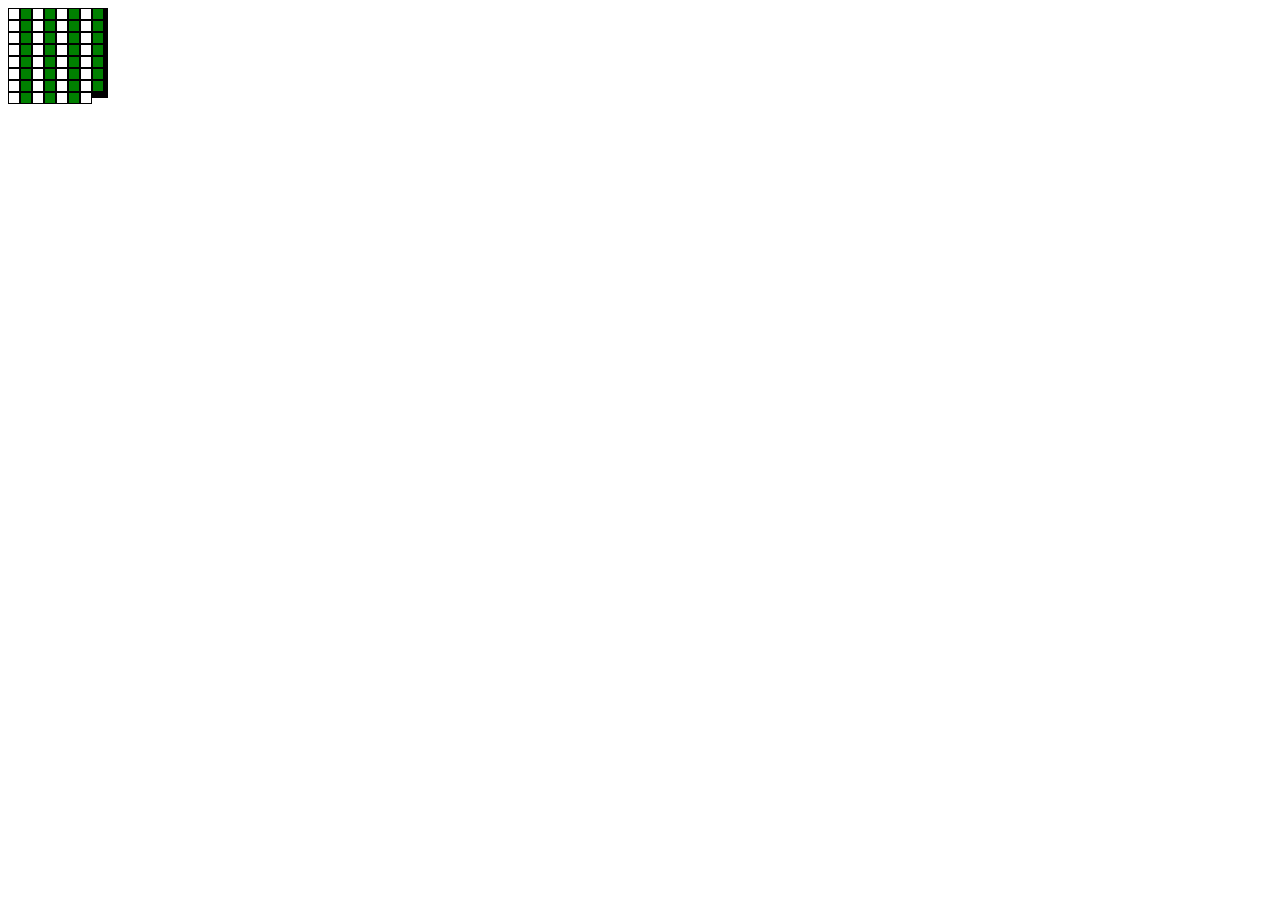
<file: test/index.html>
<!DOCTYPE html>
<html lang="en">
<head>
    <meta charset="UTF-8">
    <meta http-equiv="X-UA-Compatible" content="IE=edge">
    <meta name="viewport" content="width=device-width, initial-scale=1.0">
    <link rel="stylesheet" href="style.css">
    <title>Document</title>
</head>
<body>
    <div class="board">
        <div class="tile-white"></div>
        <div class="tile-green"></div>
        <div class="tile-white"></div>
        <div class="tile-green"></div>
        <div class="tile-white"></div>
        <div class="tile-green"></div>
        <div class="tile-white"></div>
        <div class="tile-green"></div>
        <div class="tile-white"></div>
        <div class="tile-green"></div>
        <div class="tile-white"></div>
        <div class="tile-green"></div>
        <div class="tile-white"></div>
        <div class="tile-green"></div>
        <div class="tile-white"></div>
        <div class="tile-green"></div>
        <div class="tile-white"></div>
        <div class="tile-green"></div>
        <div class="tile-white"></div>
        <div class="tile-green"></div>
        <div class="tile-white"></div>
        <div class="tile-green"></div>
        <div class="tile-white"></div>
        <div class="tile-green"></div>
        <div class="tile-white"></div>
        <div class="tile-green"></div>
        <div class="tile-white"></div>
        <div class="tile-green"></div>
        <div class="tile-white"></div>
        <div class="tile-green"></div>
        <div class="tile-white"></div>
        <div class="tile-green"></div>
        <div class="tile-white"></div>
        <div class="tile-green"></div>
        <div class="tile-white"></div>
        <div class="tile-green"></div>
        <div class="tile-white"></div>
        <div class="tile-green"></div>
        <div class="tile-white"></div>
        <div class="tile-green"></div>
        <div class="tile-white"></div>
        <div class="tile-green"></div>
        <div class="tile-white"></div>
        <div class="tile-green"></div>
        <div class="tile-white"></div>
        <div class="tile-green"></div>
        <div class="tile-white"></div>
        <div class="tile-green"></div>
        <div class="tile-white"></div>
        <div class="tile-green"></div>
        <div class="tile-white"></div>
        <div class="tile-green"></div>
        <div class="tile-white"></div>
        <div class="tile-green"></div>
        <div class="tile-white"></div>
        <div class="tile-green"></div>
        <div class="tile-white"></div>
        <div class="tile-green"></div>
        <div class="tile-white"></div>
        <div class="tile-green"></div>
        <div class="tile-white"></div>
        <div class="tile-green"></div>
        <div class="tile-white"></div>
    </div>
</body>
</html>
</file>
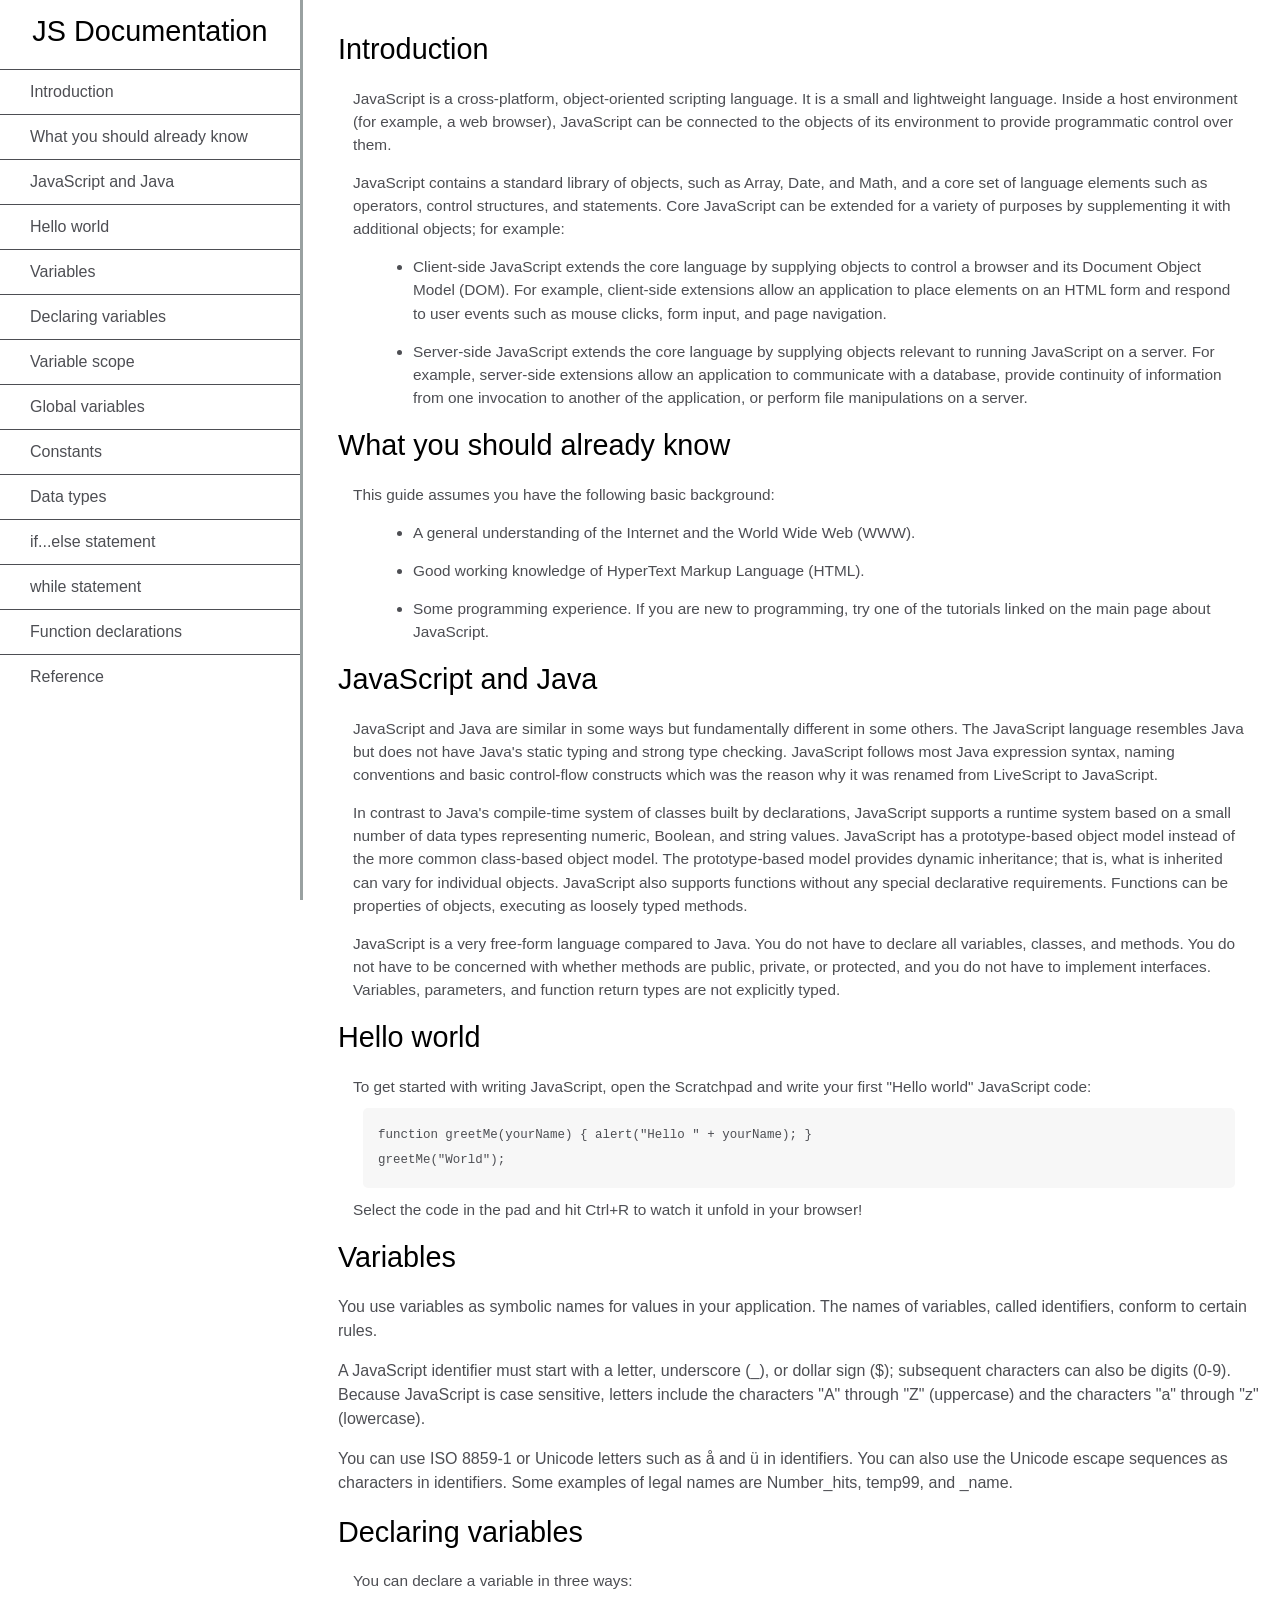
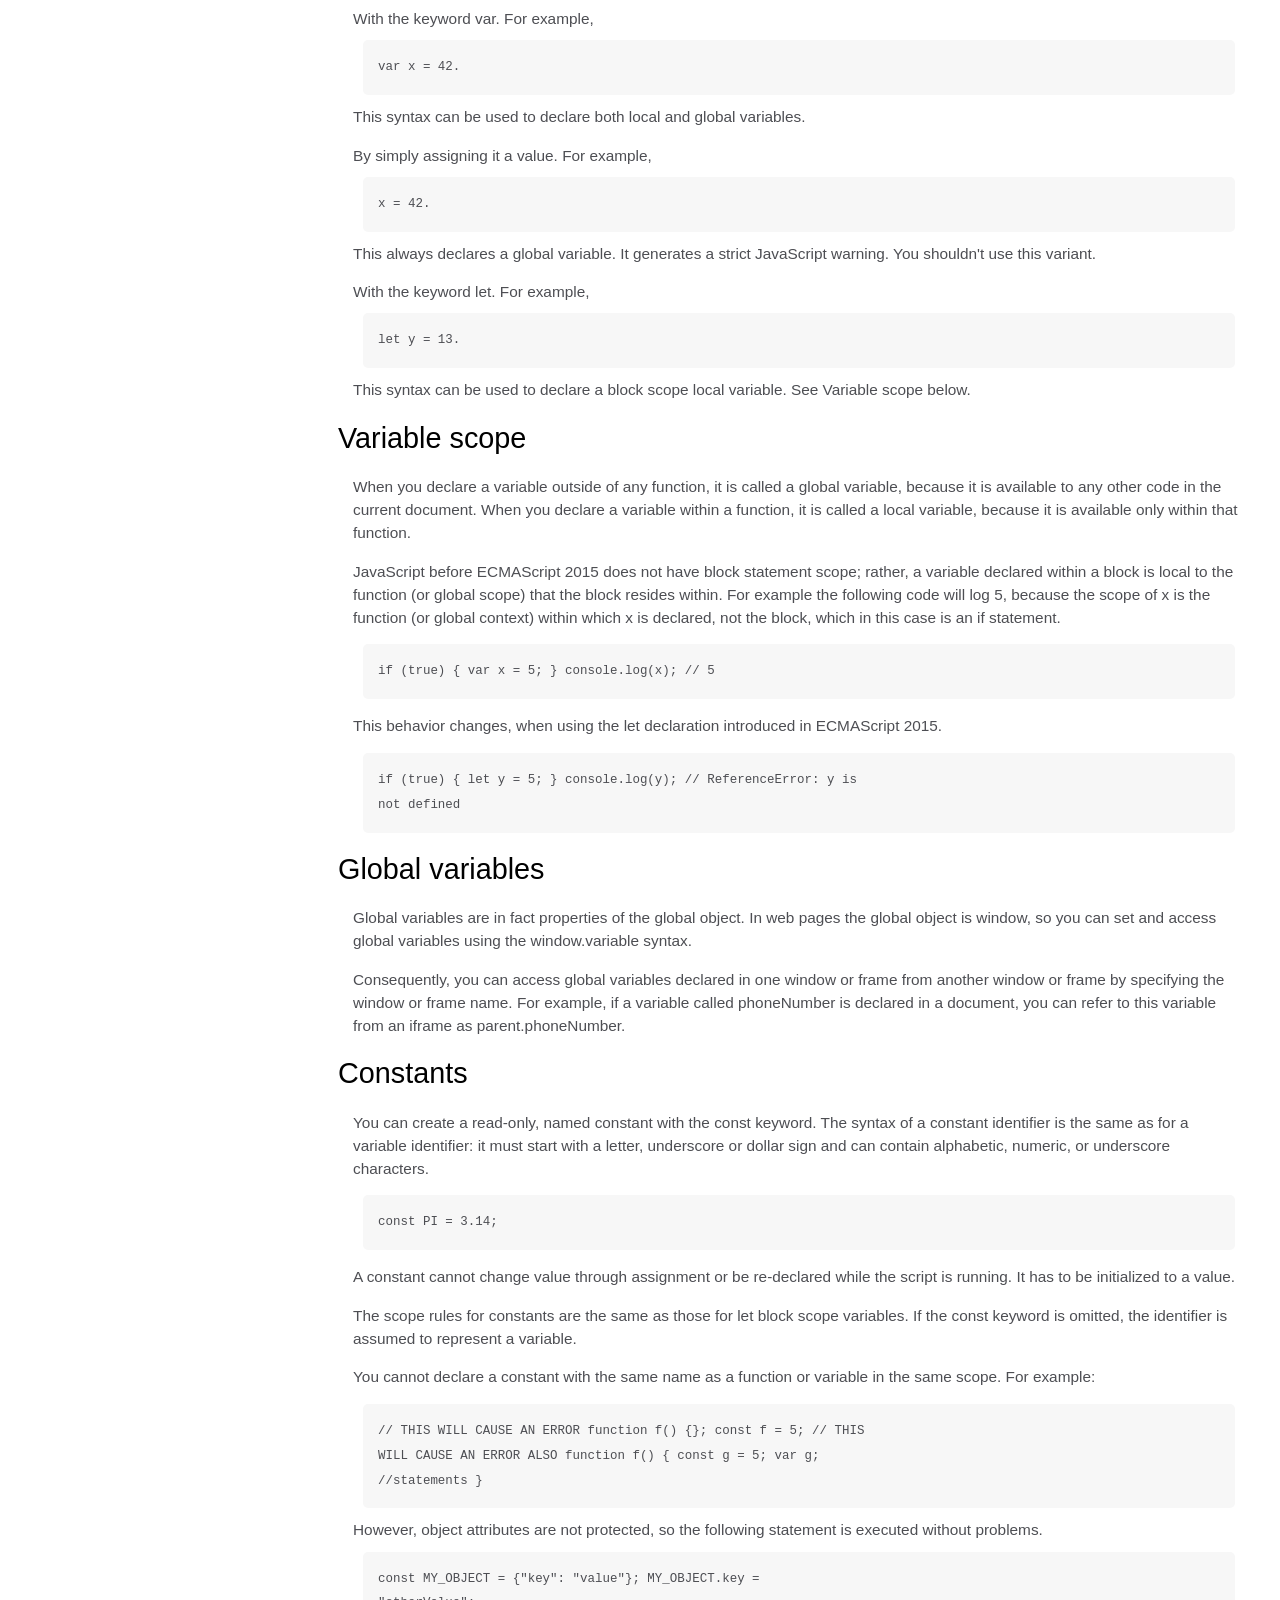
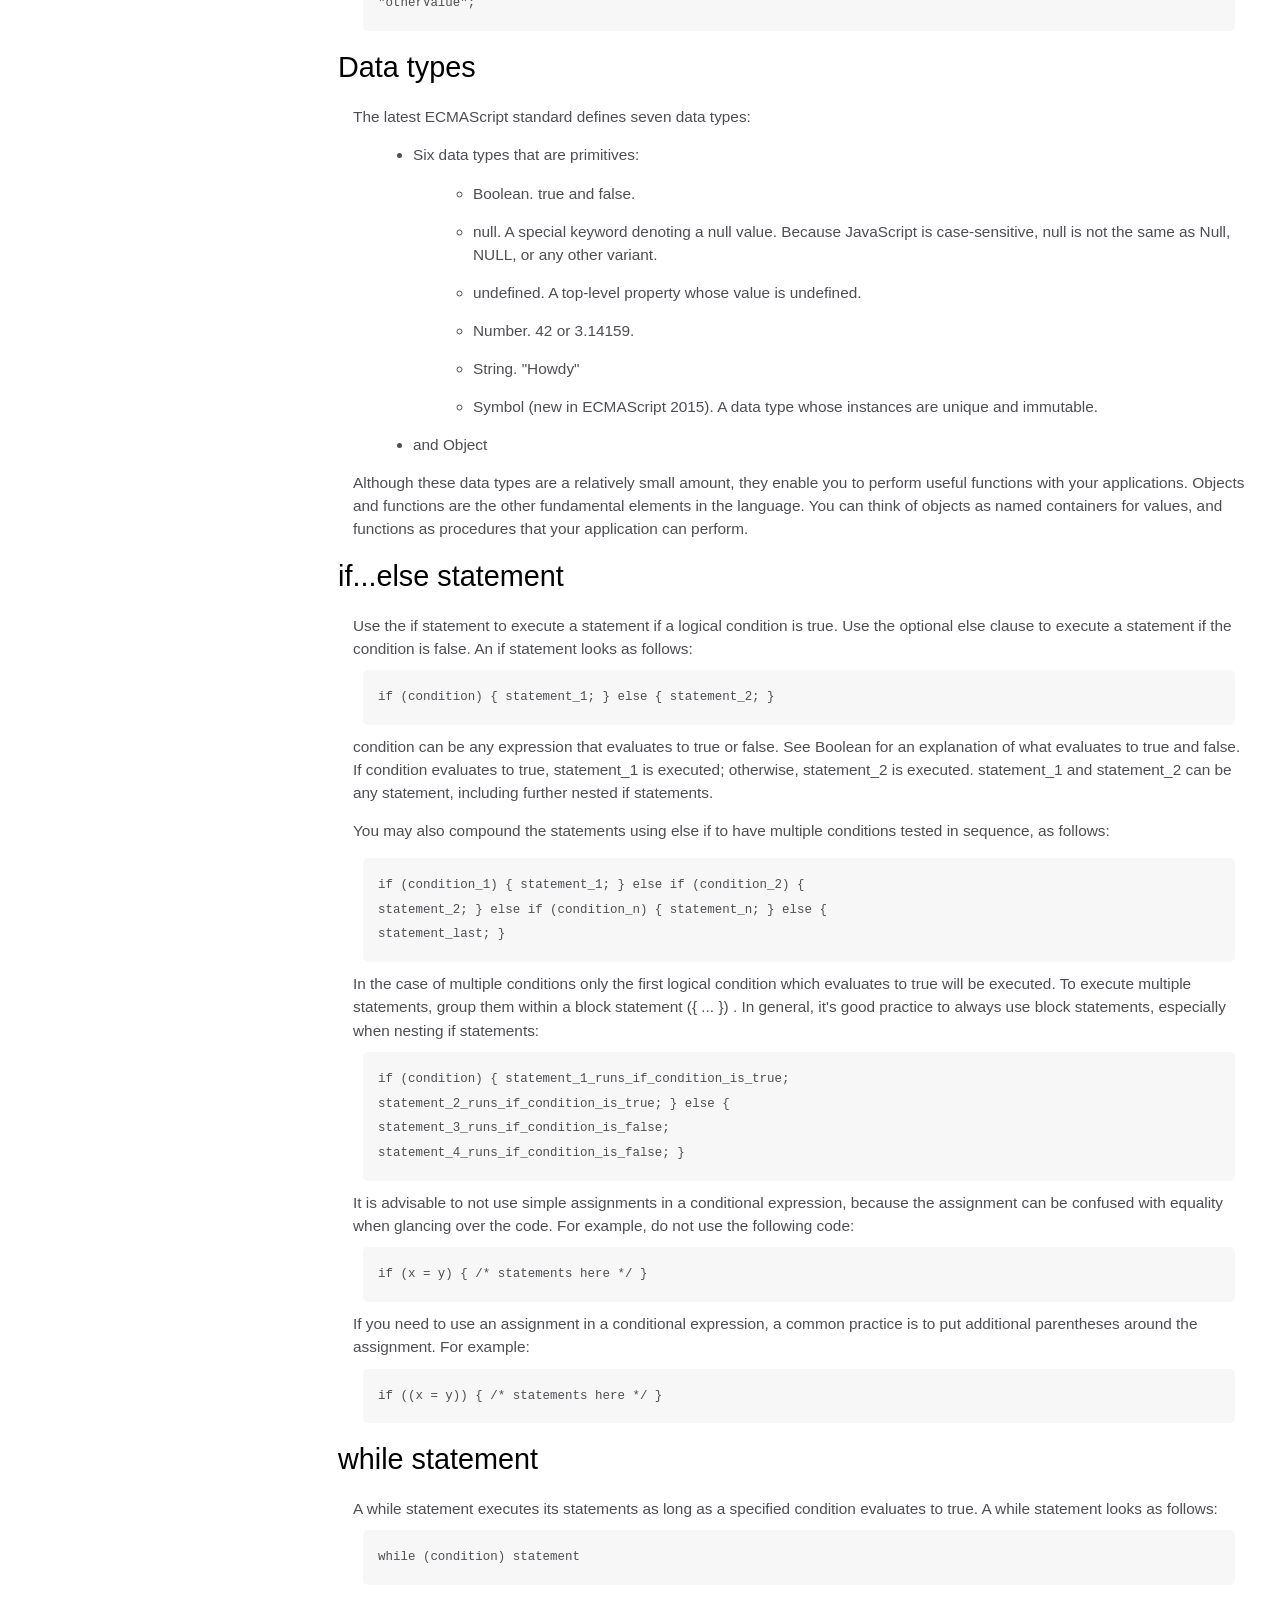
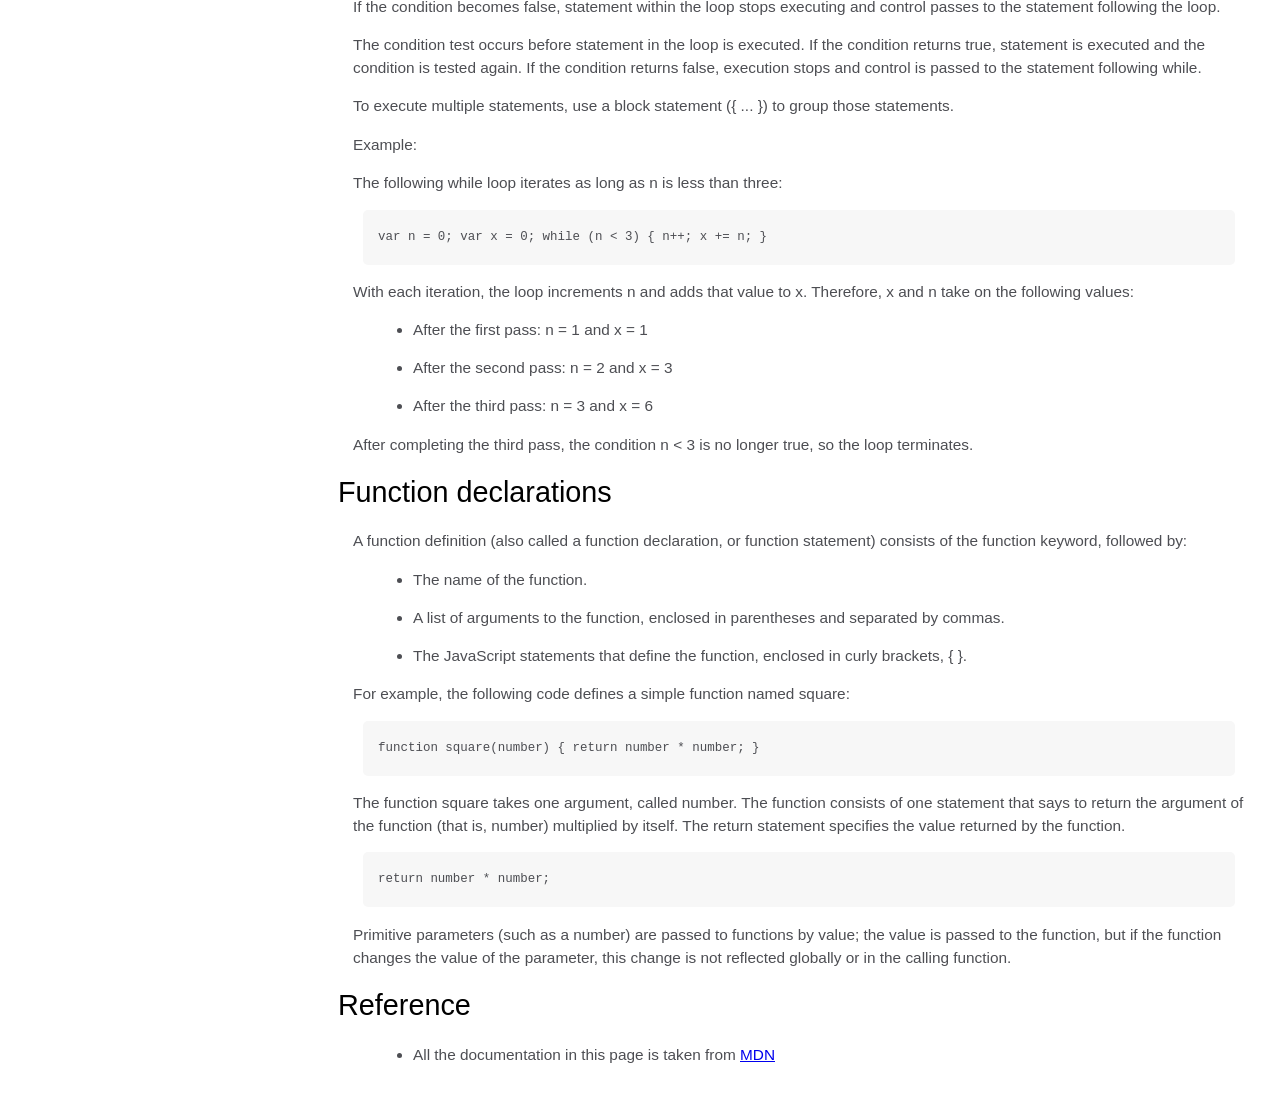
<file: Final Web Project/Tech Documentation/index.html>
<!DOCTYPE html>
<html>
  <head>
    <link rel="stylesheet" href="style.css" />
  </head>
  <body>
    <nav id="navbar">
      <header>JS Documentation</header>
      <ul>
        <li><a class="nav-link" href="#Introduction">Introduction</a></li>
        <li>
          <a class="nav-link" href="#What_you_should_already_know"
            >What you should already know</a
          >
        </li>
        <li>
          <a class="nav-link" href="#JavaScript_and_Java"
            >JavaScript and Java</a
          >
        </li>
        <li><a class="nav-link" href="#Hello_world">Hello world</a></li>
        <li><a class="nav-link" href="#Variables">Variables</a></li>
        <li>
          <a class="nav-link" href="#Declaring_variables"
            >Declaring variables</a
          >
        </li>
        <li><a class="nav-link" href="#Variable_scope">Variable scope</a></li>
        <li>
          <a class="nav-link" href="#Global_variables">Global variables</a>
        </li>
        <li><a class="nav-link" href="#Constants">Constants</a></li>
        <li><a class="nav-link" href="#Data_types">Data types</a></li>
        <li>
          <a class="nav-link" href="#if...else_statement"
            >if...else statement</a
          >
        </li>
        <li><a class="nav-link" href="#while_statement">while statement</a></li>
        <li>
          <a class="nav-link" href="#Function_declarations"
            >Function declarations</a
          >
        </li>
        <li><a class="nav-link" href="#Reference">Reference</a></li>
      </ul>
    </nav>
    <main id="main-doc">
      <section class="main-section" id="Introduction">
        <header>Introduction</header>
        <article>
          <p>
            JavaScript is a cross-platform, object-oriented scripting language.
            It is a small and lightweight language. Inside a host environment
            (for example, a web browser), JavaScript can be connected to the
            objects of its environment to provide programmatic control over
            them.
          </p>

          <p>
            JavaScript contains a standard library of objects, such as Array,
            Date, and Math, and a core set of language elements such as
            operators, control structures, and statements. Core JavaScript can
            be extended for a variety of purposes by supplementing it with
            additional objects; for example:
          </p>
          <ul>
            <li>
              Client-side JavaScript extends the core language by supplying
              objects to control a browser and its Document Object Model (DOM).
              For example, client-side extensions allow an application to place
              elements on an HTML form and respond to user events such as mouse
              clicks, form input, and page navigation.
            </li>
            <li>
              Server-side JavaScript extends the core language by supplying
              objects relevant to running JavaScript on a server. For example,
              server-side extensions allow an application to communicate with a
              database, provide continuity of information from one invocation to
              another of the application, or perform file manipulations on a
              server.
            </li>
          </ul>
        </article>
      </section>
      <section class="main-section" id="What_you_should_already_know">
        <header>What you should already know</header>
        <article>
          <p>This guide assumes you have the following basic background:</p>

          <ul>
            <li>
              A general understanding of the Internet and the World Wide Web
              (WWW).
            </li>
            <li>Good working knowledge of HyperText Markup Language (HTML).</li>
            <li>
              Some programming experience. If you are new to programming, try
              one of the tutorials linked on the main page about JavaScript.
            </li>
          </ul>
        </article>
      </section>
      <section class="main-section" id="JavaScript_and_Java">
        <header>JavaScript and Java</header>
        <article>
          <p>
            JavaScript and Java are similar in some ways but fundamentally
            different in some others. The JavaScript language resembles Java but
            does not have Java's static typing and strong type checking.
            JavaScript follows most Java expression syntax, naming conventions
            and basic control-flow constructs which was the reason why it was
            renamed from LiveScript to JavaScript.
          </p>

          <p>
            In contrast to Java's compile-time system of classes built by
            declarations, JavaScript supports a runtime system based on a small
            number of data types representing numeric, Boolean, and string
            values. JavaScript has a prototype-based object model instead of the
            more common class-based object model. The prototype-based model
            provides dynamic inheritance; that is, what is inherited can vary
            for individual objects. JavaScript also supports functions without
            any special declarative requirements. Functions can be properties of
            objects, executing as loosely typed methods.
          </p>
          <p>
            JavaScript is a very free-form language compared to Java. You do not
            have to declare all variables, classes, and methods. You do not have
            to be concerned with whether methods are public, private, or
            protected, and you do not have to implement interfaces. Variables,
            parameters, and function return types are not explicitly typed.
          </p>
        </article>
      </section>
      <section class="main-section" id="Hello_world">
        <header>Hello world</header>
        <article>
          To get started with writing JavaScript, open the Scratchpad and write
          your first "Hello world" JavaScript code:
          <code
            >function greetMe(yourName) { alert("Hello " + yourName); }
            greetMe("World");
          </code>

          Select the code in the pad and hit Ctrl+R to watch it unfold in your
          browser!
        </article>
      </section>
      <section class="main-section" id="Variables">
        <header>Variables</header>
        <p>
          You use variables as symbolic names for values in your application.
          The names of variables, called identifiers, conform to certain rules.
        </p>
        <p>
          A JavaScript identifier must start with a letter, underscore (_), or
          dollar sign ($); subsequent characters can also be digits (0-9).
          Because JavaScript is case sensitive, letters include the characters
          "A" through "Z" (uppercase) and the characters "a" through "z"
          (lowercase).
        </p>
        <p>
          You can use ISO 8859-1 or Unicode letters such as å and ü in
          identifiers. You can also use the Unicode escape sequences as
          characters in identifiers. Some examples of legal names are
          Number_hits, temp99, and _name.
        </p>
      </section>
      <section class="main-section" id="Declaring_variables">
        <header>Declaring variables</header>
        <article>
          You can declare a variable in three ways:
          <p>
            With the keyword var. For example, <code>var x = 42.</code> This
            syntax can be used to declare both local and global variables.
          </p>
          <p>
            By simply assigning it a value. For example,
            <code>x = 42.</code> This always declares a global variable. It
            generates a strict JavaScript warning. You shouldn't use this
            variant.
          </p>
          <p>
            With the keyword let. For example,<code> let y = 13.</code> This
            syntax can be used to declare a block scope local variable. See
            Variable scope below.
          </p>
        </article>
      </section>
      <section class="main-section" id="Variable_scope">
        <header>Variable scope</header>
        <article>
          <p>
            When you declare a variable outside of any function, it is called a
            global variable, because it is available to any other code in the
            current document. When you declare a variable within a function, it
            is called a local variable, because it is available only within that
            function.
          </p>

          <p>
            JavaScript before ECMAScript 2015 does not have block statement
            scope; rather, a variable declared within a block is local to the
            function (or global scope) that the block resides within. For
            example the following code will log 5, because the scope of x is the
            function (or global context) within which x is declared, not the
            block, which in this case is an if statement.
          </p>
          <code>if (true) { var x = 5; } console.log(x); // 5</code>
          <p>
            This behavior changes, when using the let declaration introduced in
            ECMAScript 2015.
          </p>

          <code
            >if (true) { let y = 5; } console.log(y); // ReferenceError: y is
            not defined</code
          >
        </article>
      </section>
      <section class="main-section" id="Global_variables">
        <header>Global variables</header>
        <article>
          <p>
            Global variables are in fact properties of the global object. In web
            pages the global object is window, so you can set and access global
            variables using the window.variable syntax.
          </p>

          <p>
            Consequently, you can access global variables declared in one window
            or frame from another window or frame by specifying the window or
            frame name. For example, if a variable called phoneNumber is
            declared in a document, you can refer to this variable from an
            iframe as parent.phoneNumber.
          </p>
        </article>
      </section>
      <section class="main-section" id="Constants">
        <header>Constants</header>
        <article>
          <p>
            You can create a read-only, named constant with the const keyword.
            The syntax of a constant identifier is the same as for a variable
            identifier: it must start with a letter, underscore or dollar sign
            and can contain alphabetic, numeric, or underscore characters.
          </p>

          <code>const PI = 3.14;</code>
          <p>
            A constant cannot change value through assignment or be re-declared
            while the script is running. It has to be initialized to a value.
          </p>

          <p>
            The scope rules for constants are the same as those for let block
            scope variables. If the const keyword is omitted, the identifier is
            assumed to represent a variable.
          </p>

          <p>
            You cannot declare a constant with the same name as a function or
            variable in the same scope. For example:
          </p>

          <code
            >// THIS WILL CAUSE AN ERROR function f() {}; const f = 5; // THIS
            WILL CAUSE AN ERROR ALSO function f() { const g = 5; var g;
            //statements }</code
          >
          However, object attributes are not protected, so the following
          statement is executed without problems.
          <code
            >const MY_OBJECT = {"key": "value"}; MY_OBJECT.key =
            "otherValue";</code
          >
        </article>
      </section>
      <section class="main-section" id="Data_types">
        <header>Data types</header>
        <article>
          <p>The latest ECMAScript standard defines seven data types:</p>
          <ul>
            <li>
              <p>Six data types that are primitives:</p>
              <ul>
                <li>Boolean. true and false.</li>
                <li>
                  null. A special keyword denoting a null value. Because
                  JavaScript is case-sensitive, null is not the same as Null,
                  NULL, or any other variant.
                </li>
                <li>
                  undefined. A top-level property whose value is undefined.
                </li>
                <li>Number. 42 or 3.14159.</li>
                <li>String. "Howdy"</li>
                <li>
                  Symbol (new in ECMAScript 2015). A data type whose instances
                  are unique and immutable.
                </li>
              </ul>
            </li>

            <li>and Object</li>
          </ul>
          Although these data types are a relatively small amount, they enable
          you to perform useful functions with your applications. Objects and
          functions are the other fundamental elements in the language. You can
          think of objects as named containers for values, and functions as
          procedures that your application can perform.
        </article>
      </section>
      <section class="main-section" id="if...else_statement">
        <header>if...else statement</header>
        <article>
          Use the if statement to execute a statement if a logical condition is
          true. Use the optional else clause to execute a statement if the
          condition is false. An if statement looks as follows:

          <code>if (condition) { statement_1; } else { statement_2; }</code>
          condition can be any expression that evaluates to true or false. See
          Boolean for an explanation of what evaluates to true and false. If
          condition evaluates to true, statement_1 is executed; otherwise,
          statement_2 is executed. statement_1 and statement_2 can be any
          statement, including further nested if statements.
          <p>
            You may also compound the statements using else if to have multiple
            conditions tested in sequence, as follows:
          </p>
          <code
            >if (condition_1) { statement_1; } else if (condition_2) {
            statement_2; } else if (condition_n) { statement_n; } else {
            statement_last; }
          </code>
          In the case of multiple conditions only the first logical condition
          which evaluates to true will be executed. To execute multiple
          statements, group them within a block statement ({ ... }) . In
          general, it's good practice to always use block statements, especially
          when nesting if statements:

          <code
            >if (condition) { statement_1_runs_if_condition_is_true;
            statement_2_runs_if_condition_is_true; } else {
            statement_3_runs_if_condition_is_false;
            statement_4_runs_if_condition_is_false; }</code
          >
          It is advisable to not use simple assignments in a conditional
          expression, because the assignment can be confused with equality when
          glancing over the code. For example, do not use the following code:
          <code>if (x = y) { /* statements here */ }</code> If you need to use
          an assignment in a conditional expression, a common practice is to put
          additional parentheses around the assignment. For example:

          <code>if ((x = y)) { /* statements here */ }</code>
        </article>
      </section>
      <section class="main-section" id="while_statement">
        <header>while statement</header>
        <article>
          A while statement executes its statements as long as a specified
          condition evaluates to true. A while statement looks as follows:

          <code>while (condition) statement</code> If the condition becomes
          false, statement within the loop stops executing and control passes to
          the statement following the loop.

          <p>
            The condition test occurs before statement in the loop is executed.
            If the condition returns true, statement is executed and the
            condition is tested again. If the condition returns false, execution
            stops and control is passed to the statement following while.
          </p>

          <p>
            To execute multiple statements, use a block statement ({ ... }) to
            group those statements.
          </p>

          Example:

          <p>
            The following while loop iterates as long as n is less than three:
          </p>

          <code>var n = 0; var x = 0; while (n &lt; 3) { n++; x += n; }</code>
          <p>
            With each iteration, the loop increments n and adds that value to x.
            Therefore, x and n take on the following values:
          </p>

          <ul>
            <li>After the first pass: n = 1 and x = 1</li>
            <li>After the second pass: n = 2 and x = 3</li>
            <li>After the third pass: n = 3 and x = 6</li>
          </ul>
          <p>
            After completing the third pass, the condition n &lt; 3 is no longer
            true, so the loop terminates.
          </p>
        </article>
      </section>
      <section class="main-section" id="Function_declarations">
        <header>Function declarations</header>
        <article>
          A function definition (also called a function declaration, or function
          statement) consists of the function keyword, followed by:

          <ul>
            <li>The name of the function.</li>
            <li>
              A list of arguments to the function, enclosed in parentheses and
              separated by commas.
            </li>
            <li>
              The JavaScript statements that define the function, enclosed in
              curly brackets, { }.
            </li>
          </ul>
          <p>
            For example, the following code defines a simple function named
            square:
          </p>

          <code>function square(number) { return number * number; }</code>
          <p>
            The function square takes one argument, called number. The function
            consists of one statement that says to return the argument of the
            function (that is, number) multiplied by itself. The return
            statement specifies the value returned by the function.
          </p>
          <code>return number * number;</code>
          <p>
            Primitive parameters (such as a number) are passed to functions by
            value; the value is passed to the function, but if the function
            changes the value of the parameter, this change is not reflected
            globally or in the calling function.
          </p>
        </article>
      </section>
      <section class="main-section" id="Reference">
        <header>Reference</header>
        <article>
          <ul>
            <li>
              All the documentation in this page is taken from
              <a
                href="https://developer.mozilla.org/en-US/docs/Web/JavaScript/Guide"
                target="_blank"
                >MDN</a
              >
            </li>
          </ul>
        </article>
      </section>
    </main>
  </body>
</html>
</file>
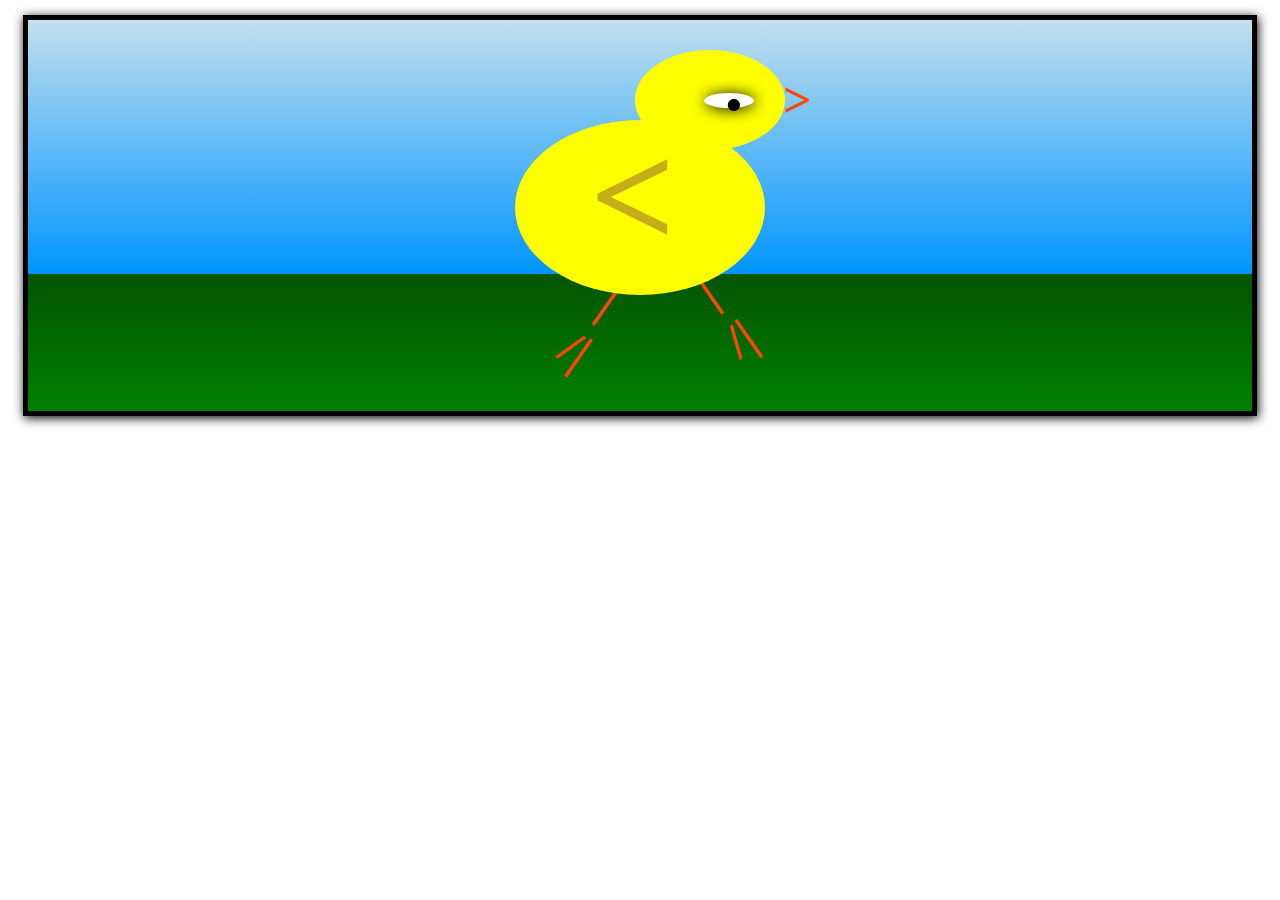
<file: CSS Exercise 2/task2.html>
<!DOCTYPE html>
<html lang="en">

<head>
    <meta charset="UTF-8">
    <meta name="viewport" content="width=device-width, initial-scale=1.0">
    <title>Classes</title>
</head>

<body>
    <style type="text/css">
        .canvas{
            position: relative;
            background-color: green;
            background-image: linear-gradient(rgb(10, 5, 0),green);
            margin: 15px;
            border: 5px solid black;
            box-shadow: 1px 2px 10px black;
        }
        .air{
            position: absolute;
            background-color: skyblue;
            background-image: linear-gradient(rgb(194, 224, 236), rgb(0, 149, 255));
            height: 65%;
            width: 100%;
        }
        .head {
            position: relative;
            display: grid;
            grid-template-columns: 25% 75% 25%;
            height: 100px;
            width: 150px;
            border-radius: 50%;
            top: 30px;
            left: 70px;
            margin: auto;
            background: yellow;
            z-index: 1;
        }
        .eyeball {
            grid-column-start: 2;
            display: flex;
            margin: auto;
            height: 15px;
            width: 50px;
            border-radius: 50%;
            box-shadow: 1px 1px 15px black;
            background: white;
        }
        .pupil {
            position: relative;
            font-size: 75px;
            font-weight: bolder;
            left: 5px;
            bottom: 31px;
            margin: auto;
            color: black;
        }
        .beak {
            position: relative;
            top: 21px;
            right: 11px;
            grid-column-start: 3;
            text-align: right;
            font-size: 50px;
            color: orangered;
        }
              
        .body {
            position: relative;
            height: 175px;
            width: 250px;
            margin: auto;
            border-radius: 50%;
            background: yellow;
            z-index: 1;
        }
        .wing {
            position: relative;
            font-size: 150px;
            top: -10px;
            left: 75px;
            color: rgb(199, 173, 24);
        }
        .drumsticks{
            position: relative;
            display: flex;
            justify-content: center;
            top: -12px;
            left: 17px;
        }
        .drumstick {  
            position: relative;      
            color: orangered;
            text-align: center;
            font-size: 50px;
            font-weight: bolder;
            bottom: 15px;
            right: 15px;
            rotate: 35deg;
        }
        .drumstick-right {
            position: relative;
            height: 100px;
            width: 100px;
            right: -50px;
            bottom: 25px;
            border-radius: 50%;
            rotate: -35deg;
        }
    </style>
    <div class="canvas background">
        <div class="air background"></div>
        <div class="head">
            <div class="eyeball">
                <span class="pupil">&middot;</span>
            </div>
            <div class="beak">
                <strong>&gt;</strong>
            </div>
        </div>
        <div class="body">
            <div class="wing">
                <strong>&lt;
                </strong>
            </div>
        </div>
        <div class="drumsticks">
            <div class="drumstick">|
                <br />/|
            </div>
            <div class="drumstick drumstick-right">|
                <br />/|
            </div>
        </div>
    </div>


</body>
</html>
</file>
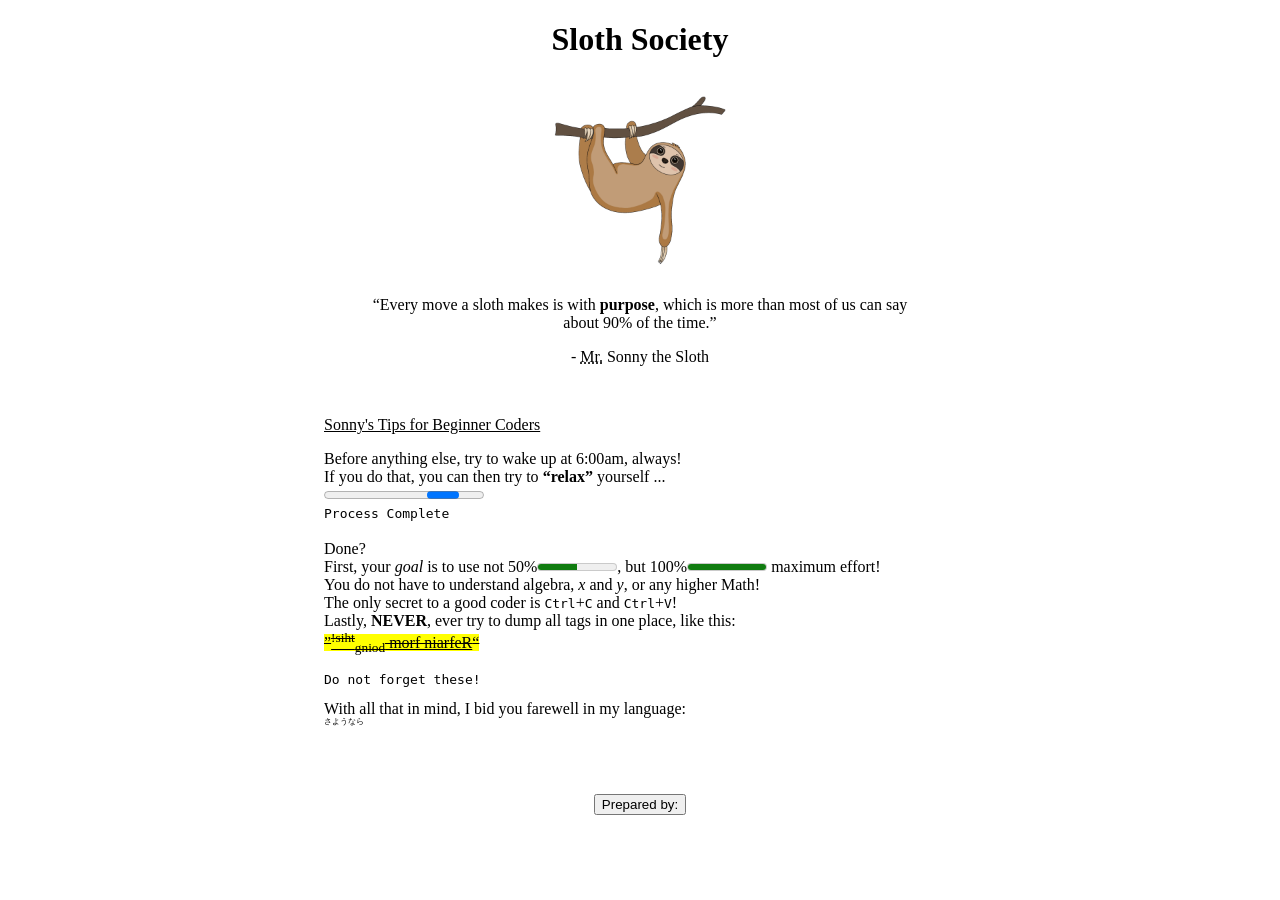
<file: format_activity/_4mat.html>
<!DOCTYPE html>
<html lang="en">

<head>
    <meta charset="UTF-8">
    <meta name="viewport" content="width=device-width, initial-scale=1.0">
    <title>Format Elements</title>
</head>

<body>
    <h1 style="text-align: center;">Sloth Society</h1>
    <section style="display: grid; grid-template-columns: 25% 50% 25%;">
        <img src="res/Sonny.png" alt="Sonny_the_Sloth_image"
            style="display: block; margin: auto; height: 200px; width: 200px; grid-column-start: 2;">
        <blockquote id="quote" style="display: block; text-align: center; grid-column-start: 2;">“Every move a sloth
            makes is with <b>purpose</b>, which is more than most of us can say about 90% of the time.”</blockquote>
        <label for="quote" style="display: block; text-align: center; grid-column-start: 2;">- <abbr
                title="Mister">Mr.</abbr> Sonny the Sloth</label>
        <div style="grid-column-start: 2; margin-top: 50px;">
            <ins>Sonny's Tips for Beginner Coders</ins>
            <p>
                Before anything else, try to wake up at <time>6:00</time>am, always! <br>
                If you do that, you can then try to <strong><q>relax</q></strong> yourself ... <br>
                <progress></progress> <br>
                <samp>Process Complete</samp><br><br>
                Done? <br>
                First, your <dfn>goal</dfn> is to use not 50%<meter value="5" min="0" max="10">5 out of 10</meter>, <wbr>
                but 100%<meter value="10" min="0" max="10">10 out of 10</meter> maximum effort! <br>
                You do not have to understand algebra, <var>x</var> and <var>y</var>, or any higher Math! <br>
                The only secret to a good coder is <kbd>Ctrl</kbd>+<kbd>C</kbd> and <kbd>Ctrl</kbd>+<kbd>V</kbd>! <br>
                Lastly, <b>NEVER</b>, ever try to dump all tags in one place, like this: <br>
                <bdo dir="rtl"><s><mark><q><u><del>Refrain from
                                        <sub>doing</sub><sup>this!</sup></del></u></q></mark></s></bdo><br>
            <pre><bdi>Do not forget these!</bdi></pre>
            With all that in mind, I bid you farewell in my language: <br>
            <ruby>
                <rp>Sayonara, or Goodbye</rp>
                <rt>さようなら</rt>
            </ruby>
            </p>
            <button onclick="showContent()" style="display: block; margin: 50px auto;">Prepared by:</button>

            <template>
                <div style="text-align: center;">
                    <h3 style="margin: 2px;">Kim Ongchangco</h3>
                    <address>Baguio City, Philippines</address>
                    <img src="res/slothSmirk.jpg" width="250" height="200" style="display: block; margin: auto;">
                </div>

            </template>
        </div>
    </section>
    <script>
        function showContent() {
            let temp = document.getElementsByTagName("template")[0];
            let clon = temp.content.cloneNode(true);
            document.body.appendChild(clon);
        }
    </script>
</body>

</html>
</file>
<file: myResume/css/base.css>
/**
 * =================================================================== 
 *
 *  Kards v1.0 Base Stylesheet
 *  url: styleshout.com
 *  03-01-2016
 *  ------------------------------------------------------------------
 *  TOC:
 *  01. reset
 *  02. basic/base setup styles
 *  03. grid
 *  04. MISC
 *
 * =================================================================== 
 */

/** 
 * ===================================================================
 * 01. reset - normalize.css v3.0.2 | MIT License | git.io/normalize
 *
 * ------------------------------------------------------------------- 
 */
html {
	font-family: sans-serif;
	-ms-text-size-adjust: 100%;
	-webkit-text-size-adjust: 100%;
}

body {
	margin: 0;
}

article,
aside,
details,
figcaption,
figure,
footer,
header,
hgroup,
main,
menu,
nav,
section,
summary {
	display: block;
}

audio,
canvas,
progress,
video {
	display: inline-block;
	vertical-align: baseline;
}

audio:not([controls]) {
	display: none;
	height: 0;
}

[hidden],
template {
	display: none;
}

a {
	background: transparent;
}

a:active,
a:hover {
	outline: 0;
}

abbr[title] {
	border-bottom: 1px dotted;
}

b,
strong {
	font-weight: bold;
}

dfn {
	font-style: italic;
}

h1 {
	font-size: 2em;
	margin: 0.67em 0;
}

mark {
	background: #ff0;
	color: #000;
}

small {
	font-size: 80%;
}

sub,
sup {
	font-size: 75%;
	line-height: 0;
	position: relative;
	vertical-align: baseline;
}

sup {
	top: -0.5em;
}

sub {
	bottom: -0.25em;
}

img {
	border: 0;
}

svg:not(:root) {
	overflow: hidden;
}

figure {
	margin: 1em 40px;
}

hr {
	-moz-box-sizing: content-box;
	box-sizing: content-box;
	height: 0;
}

pre {
	overflow: auto;
}

code,
kbd,
pre,
samp {
	font-family: monospace, monospace;
	font-size: 1em;
}

button,
input,
optgroup,
select,
textarea {
	color: inherit;
	font: inherit;
	margin: 0;
}

button {
	overflow: visible;
}

button,
select {
	text-transform: none;
}

button,
html input[type="button"],
input[type="reset"],
input[type="submit"] {
	-webkit-appearance: button;
	cursor: pointer;
}

button[disabled],
html input[disabled] {
	cursor: default;
}

button::-moz-focus-inner,
input::-moz-focus-inner {
	border: 0;
	padding: 0;
}

input {
	line-height: normal;
}

input[type="checkbox"],
input[type="radio"] {
	box-sizing: border-box;
	padding: 0;
}

input[type="number"]::-webkit-inner-spin-button,
input[type="number"]::-webkit-outer-spin-button {
	height: auto;
}

input[type="search"] {
	-webkit-appearance: textfield;
	-moz-box-sizing: content-box;
	-webkit-box-sizing: content-box;
	box-sizing: content-box;
}

input[type="search"]::-webkit-search-cancel-button,
input[type="search"]::-webkit-search-decoration {
	-webkit-appearance: none;
}

fieldset {
	border: 1px solid #c0c0c0;
	margin: 0 2px;
	padding: 0.35em 0.625em 0.75em;
}

legend {
	border: 0;
	padding: 0;
}

textarea {
	overflow: auto;
}

optgroup {
	font-weight: bold;
}

table {
	border-collapse: collapse;
	border-spacing: 0;
}

td,
th {
	padding: 0;
}

/** 
 * ===================================================================
 * 02. basic/base setup styles - (_basic.scss)
 *
 * ------------------------------------------------------------------- 
 */
html {
	font-size: 62.5%;
	box-sizing: border-box;
}

*,
*::before,
*::after {
	box-sizing: inherit;
}

body {
	font-weight: normal;
	line-height: 1;
	text-rendering: optimizeLegibility;
	word-wrap: break-word;
	-webkit-overflow-scrolling: touch;
	-webkit-text-size-adjust: none;
}

body,
input,
button {
	-moz-osx-font-smoothing: grayscale;
	-webkit-font-smoothing: antialiased;
}

/**
 * Media - (_basic.scss)
 * ------------------------------------------------------------------- 
 */
img,
video {
	max-width: 100%;
	height: auto;
}

/**
 * Typography resets - (_basic.scss)
 * ------------------------------------------------------------------- 
 */
div,
dl,
dt,
dd,
ul,
ol,
li,
h1,
h2,
h3,
h4,
h5,
h6,
pre,
form,
p,
blockquote,
th,
td {
	margin: 0;
	padding: 0;
}

h1,
h2,
h3,
h4,
h5,
h6 {
	-webkit-font-variant-ligatures: common-ligatures;
	-moz-font-variant-ligatures: common-ligatures;
	font-variant-ligatures: common-ligatures;
	text-rendering: optimizeLegibility;
}

em,
i {
	font-style: italic;
	line-height: inherit;
}

strong,
b {
	font-weight: bold;
	line-height: inherit;
}

small {
	font-size: 60%;
	line-height: inherit;
}

ol,
ul {
	list-style: none;
}

li {
	display: block;
}

/**
 * links - (_basic.scss)
 * ------------------------------------------------------------------- 
 */
a {
	text-decoration: none;
	line-height: inherit;
}

a img {
	border: none;
}

/**
 * inputs - (_basic.scss)
 * ------------------------------------------------------------------- 
 */
fieldset {
	margin: 0;
	padding: 0;
}

input[type="email"],
input[type="number"],
input[type="search"],
input[type="text"],
input[type="tel"],
input[type="url"],
input[type="password"],
textarea {
	-webkit-appearance: none;
	-moz-appearance: none;
	-ms-appearance: none;
	-o-appearance: none;
	appearance: none;
}

/** 
 * ===================================================================
 * 03. grid - (_grid.scss)
 *
 * ------------------------------------------------------------------- 
 */
.row {
	width: 94%;
	max-width: 1140px;
	margin: 0 auto;
}

.row:before,
.row:after {
	content: "";
	display: table;
}

.row:after {
	clear: both;
}

.row .row {
	width: auto;
	max-width: none;
	margin-left: -20px;
	margin-right: -20px;
}

[class*="col-"],
.bgrid {
	float: left;
}

[class*="col-"] + [class*="col-"].end {
	float: right;
}

[class*="col-"] {
	padding: 0 20px;
}

.col-one {
	width: 8.33333%;
}

.col-two,
.col-1-6 {
	width: 16.66667%;
}

.col-three,
.col-1-4 {
	width: 25%;
}

.col-four,
.col-1-3 {
	width: 33.33333%;
}

.col-five {
	width: 41.66667%;
}

.col-six,
.col-1-2 {
	width: 50%;
}

.col-seven {
	width: 58.33333%;
}

.col-eight,
.col-2-3 {
	width: 66.66667%;
}

.col-nine,
.col-3-4 {
	width: 75%;
}

.col-ten,
.col-5-6 {
	width: 83.33333%;
}

.col-eleven {
	width: 91.66667%;
}

.col-twelve,
.col-full {
	width: 100%;
}

/**
 * small screens - (_grid.scss)
 * --------------------------------------------------------------- 
 */
@media screen and (max-width:1024px) {
	.row .row {
		margin-left: -18px;
		margin-right: -18px;
	}

	[class*="col-"] {
		padding: 0 18px;
	}

}

/**
 * tablets - (_grid.scss)
 * --------------------------------------------------------------- 
 */
@media screen and (max-width:768px) {
	.row {
		width: auto;
		padding-left: 30px;
		padding-right: 30px;
	}

	.row .row {
		padding-left: 0;
		padding-right: 0;
		margin-left: -15px;
		margin-right: -15px;
	}

	[class*="col-"] {
		padding: 0 15px;
	}

	.tab-1-4 {
		width: 25%;
	}

	.tab-1-3 {
		width: 33.33333%;
	}

	.tab-1-2 {
		width: 50%;
	}

	.tab-2-3 {
		width: 66.66667%;
	}

	.tab-3-4 {
		width: 75%;
	}

	.tab-full {
		width: 100%;
	}

}

/**
 * large mobile devices - (_grid.scss)
 * --------------------------------------------------------------- 
 */
@media screen and (max-width:600px) {
	.row {
		padding-left: 25px;
		padding-right: 25px;
	}

	.row .row {
		margin-left: -10px;
		margin-right: -10px;
	}

	[class*="col-"] {
		padding: 0 10px;
	}

	.mob-1-4 {
		width: 25%;
	}

	.mob-1-2 {
		width: 50%;
	}

	.mob-3-4 {
		width: 75%;
	}

	.mob-full {
		width: 100%;
	}

}

/**
 * small mobile devices - (_grid.scss)
 * --------------------------------------------------------------- 
 */
@media screen and (max-width:400px) {
	.row .row {
		padding-left: 0;
		padding-right: 0;
		margin-left: 0;
		margin-right: 0;
	}

	[class*="col-"] {
		width: 100% !important;
		float: none !important;
		clear: both !important;
		margin-left: 0;
		margin-right: 0;
		padding: 0;
	}

	[class*="col-"] + [class*="col-"].end {
		float: none;
	}

}

/** 
 * ===================================================================
 * block grids - (_grid.scss)
 *
 * ------------------------------------------------------------------- 
 */
[class*="block-"]:before,
[class*="block-"]:after {
	content: "";
	display: table;
}

[class*="block-"]:after {
	clear: both;
}

.block-1-6 .bgrid {
	width: 16.66667%;
}

.block-1-4 .bgrid {
	width: 25%;
}

.block-1-3 .bgrid {
	width: 33.33333%;
}

.block-1-2 .bgrid {
	width: 50%;
}

/**
 * Clearing for block grid columns. Allow columns with 
 * different heights to align properly.
 */
.block-1-6 .bgrid:nth-child(6n+1),
.block-1-4 .bgrid:nth-child(4n+1),
.block-1-3 .bgrid:nth-child(3n+1),
.block-1-2 .bgrid:nth-child(2n+1) {
	clear: both;
}

/**
 * small screens - (_grid.scss)
 * --------------------------------------------------------------- 
 */
@media screen and (max-width:1024px) {
	.block-s-1-6 .bgrid {
		width: 16.66667%;
	}

	.block-s-1-4 .bgrid {
		width: 25%;
	}

	.block-s-1-3 .bgrid {
		width: 33.33333%;
	}

	.block-s-1-2 .bgrid {
		width: 50%;
	}

	.block-s-full .bgrid {
		width: 100%;
		clear: both;
	}

	[class*="block-s-"] .bgrid:nth-child(n) {
		clear: none;
	}

	.block-s-1-6 .bgrid:nth-child(6n+1),
	.block-s-1-4 .bgrid:nth-child(4n+1),
	.block-s-1-3 .bgrid:nth-child(3n+1),
	.block-s-1-2 .bgrid:nth-child(2n+1) {
		clear: both;
	}

}

/**
 * tablets - (_grid.scss)
 * --------------------------------------------------------------- 
 */
@media screen and (max-width:768px) {
	.block-tab-1-6 .bgrid {
		width: 16.66667%;
	}

	.block-tab-1-4 .bgrid {
		width: 25%;
	}

	.block-tab-1-3 .bgrid {
		width: 33.33333%;
	}

	.block-tab-1-2 .bgrid {
		width: 50%;
	}

	.block-tab-full .bgrid {
		width: 100%;
		clear: both;
	}

	[class*="block-tab-"] .bgrid:nth-child(n) {
		clear: none;
	}

	.block-tab-1-6 .bgrid:nth-child(6n+1),
	.block-tab-1-4 .bgrid:nth-child(4n+1),
	.block-tab-1-3 .bgrid:nth-child(3n+1),
	.block-tab-1-2 .bgrid:nth-child(2n+1) {
		clear: both;
	}

}

/**
 * large mobile devices - (_grid.scss)
 * --------------------------------------------------------------- 
 */
@media screen and (max-width:600px) {
	.block-mob-1-6 .bgrid {
		width: 16.66667%;
	}

	.block-mob-1-4 .bgrid {
		width: 25%;
	}

	.block-mob-1-3 .bgrid {
		width: 33.33333%;
	}

	.block-mob-1-2 .bgrid {
		width: 50%;
	}

	.block-mob-full .bgrid {
		width: 100%;
		clear: both;
	}

	[class*="block-mob-"] .bgrid:nth-child(n) {
		clear: none;
	}

	.block-mob-1-6 .bgrid:nth-child(6n+1),
	.block-mob-1-4 .bgrid:nth-child(4n+1),
	.block-mob-1-3 .bgrid:nth-child(3n+1),
	.block-mob-1-2 .bgrid:nth-child(2n+1) {
		clear: both;
	}

}

/**
 * stack on small mobile devices - (_grid.scss)
 * --------------------------------------------------------------- 
 */
@media screen and (max-width:400px) {
	.stack .bgrid {
		width: 100% !important;
		float: none !important;
		clear: both !important;
		margin-left: 0;
		margin-right: 0;
	}

}

/** 
 * ===================================================================
 * 04. MISC  - (_grid.scss)
 *
 * ------------------------------------------------------------------- 
 */

/**
 * Clearing - (http://nicolasgallagher.com/micro-clearfix-hack/
 */
.group:before,
.group:after {
	content: "";
	display: table;
}

.group:after {
	clear: both;
}

/**
 * Misc Helper Styles 
 */
.hide {
	display: none;
}

.invisible {
	visibility: hidden;
}

.antialiased {
	-webkit-font-smoothing: antialiased;
	-moz-osx-font-smoothing: grayscale;
}

.remove-bottom {
	margin-bottom: 0;
}

.half-bottom {
	margin-bottom: 1.5rem !important;
}

.add-bottom {
	margin-bottom: 3rem !important;
}

.no-border {
	border: none;
}

.full-width {
	width: 100%;
}

.text-center {
	text-align: center;
}

.text-left {
	text-align: left;
}

.text-right {
	text-align: right;
}

.pull-left {
	float: left;
}

.pull-right {
	float: right;
}

.align-center {
	margin-left: auto;
	margin-right: auto;
	text-align: center;
}

/*# sourceMappingURL=base.css.map */
</file>
<file: myResume/css/main.css>
/**
 * =================================================================== 
 *
 *  Kards v1.0 Main Stylesheet
 *  url: styleshout.com
 *  03-01-2016
 *  ------------------------------------------------------------------
 *  TOC:
 *  01. webfonts and iconfonts
 *  02. base style overrides
 *  03. typography & general theme styles
 *  04. preloader
 *  05. forms
 *  06. buttons 
 *  07. other components
 *  08. common styles
 *  09. header styles
 *  10. intro
 *  11. about
 *  12. resume
 *  13. portfolio
 *  14. call-to-action section
 *  15. services
 *  16. stats
 *  17. contact
 *  18. footer
 *
 * =================================================================== 
 */


/** 
 * ===================================================================
 * 01. webfonts and iconfonts - (_document-setup.scss)
 *
 * ------------------------------------------------------------------- 
 */
@import url("fonts.css");
@import url("font-awesome/css/font-awesome.min.css");
@import url("micons/micons.css");


/** 
 * ===================================================================
 * 02. base style overrides - (_document-setup.scss)
 *
 * ------------------------------------------------------------------- 
 */
html {
	font-size: 10px;
}

@media only screen and (max-width:1024px) {
	html {
		font-size: 9.411764705882353px;
	}
}
@media only screen and (max-width:768px) {
	html {
		font-size: 10px;
	}
}
@media only screen and (max-width:400px) {
	html {
		font-size: 9.411764705882353px;
	}
}

html, body {
	height: 100%;
}
body {
	background: #151515;
	font-family: "lora-regular", serif;
	font-size: 1.7rem;
	line-height: 3rem;
	color: #6e6e6e;
}

/**
 * links - (_document-setup.scss)
 * -------------------------------------------------------------------
 */
a, a:visited {
	color: #000000;
	-moz-transition: all 0.3s ease-in-out;
	-o-transition: all 0.3s ease-in-out;
	-webkit-transition: all 0.3s ease-in-out;
	-ms-transition: all 0.3s ease-in-out;
	transition: all 0.3s ease-in-out;
}
a:hover, a:focus, a:active {
	color: #FF0077;
	outline: 0;
}

/** 
 * ===================================================================
 * 03. typography & general theme styles - (_document-setup.scss)
 *
 * ------------------------------------------------------------------- 
 */
h1, h2, h3, h4, h5, h6, .h01, .h02, .h03, .h04, .h05, .h06 {
	font-family: "poppins-semibold", sans-serif;
	color: #313131;
	font-style: normal;
	text-rendering: optimizeLegibility;
	margin-bottom: 2.1rem;
}
h3, .h03, h4, .h04 {
	margin-bottom: 1.8rem;
}
h5, .h05, h6, .h06 {
	font-family: "poppins-bold";
	margin-bottom: 1.2rem;
}
h1, .h01 {
	font-size: 3.1rem;
	line-height: 1.355;
	letter-spacing: -.1rem;
}
@media only screen and (max-width:600px) {
	h1, .h01 {
		font-size: 2.6rem;
		letter-spacing: -.07rem;
	}
}
h2, .h02 {
	font-size: 2.4rem;
	line-height: 1.25;
}
h3, .h03 {
	font-size: 2rem;
	line-height: 1.5;
}
h4, .h04 {
	font-size: 1.7rem;
	line-height: 1.765;
}
h5, .h05 {
	font-size: 1.4rem;
	line-height: 1.714;
	text-transform: uppercase;
	letter-spacing: .15rem;
}
h6, .h06 {
	font-size: 1.3rem;
	line-height: 1.846;
	text-transform: uppercase;
	letter-spacing: .15rem;
}
p img {
	margin: 0;
}
p.lead {
	font-family: "lora-regular", serif;
	font-size: 2rem;
	line-height: 1.8;
	color: #888888;
}
@media only screen and (max-width:768px) {
	p.lead {
		font-size: 1.7rem;
	}
}
em, i, strong, b {
	font-size: 1.7rem;
	line-height: 3rem;
	font-style: normal;
	font-weight: normal;
}
em, i {
	font-family: "lora-italic", serif;
}
strong, b {
	font-family: "lora-bold", serif;
}
small {
	font-size: 1.2rem;
	line-height: inherit;
}
blockquote {
	margin: 3rem 0;
	padding-left: 4rem;
	position: relative;
}
blockquote:before {
	content: "\201C";
	font-size: 8rem;
	line-height: 0px;
	margin: 0;
	color: #313131;
	font-family: arial, sans-serif;
	position: absolute;
	top: 3rem;
	left: 0;
}
blockquote p {
	font-family: georgia, serif;
	font-style: italic;
	padding: 0;
	font-size: 1.9rem;
	line-height: 1.737;
}
blockquote cite {
	display: block;
	font-size: 1.3rem;
	font-style: normal;
	line-height: 1.616;
}
blockquote cite:before {
	content: "\2014 \0020";
}
blockquote cite a, blockquote cite a:visited {
	color: #888888;
	border: none;
}
abbr {
	font-family: "poppins-bold", serif;
	font-variant: small-caps;
	text-transform: lowercase;
	letter-spacing: .05rem;
	color: #888888;
}
var, kbd, samp, code, pre {
	font-family: Consolas, "Andale Mono", Courier, "Courier New", monospace;
}
pre {
	padding: 2.4rem 3rem 3rem;
	background: #F1F1F1;
}
code {
	font-size: 1.4rem;
	margin: 0 .2rem;
	padding: .3rem .6rem;
	white-space: nowrap;
	background: #F1F1F1;
	border: 1px solid #E1E1E1;
	border-radius: 3px;
}
pre > code {
	display: block;
	white-space: pre;
	line-height: 2;
	padding: 0;
	margin: 0;
}
pre.prettyprint > code {
	border: none;
}
del {
	text-decoration: line-through;
}
abbr[title], dfn[title] {
	border-bottom: 1px dotted;
	cursor: help;
}
mark {
	background: #FFF49B;
	color: #000;
}
hr {
	border: solid #d2d2d2;
	border-width: 1px 0 0;
	clear: both;
	margin: 2.4rem 0 1.5rem;
	height: 0;
}

/**
 * Lists - (_document-setup.scss)  
 * -------------------------------------------------------------------
 */
ol {
	list-style: decimal;
}
ul {
	list-style: disc;
}
li {
	display: list-item;
}
ol, ul {
	margin-left: 1.7rem;
}
ul li {
	padding-left: .4rem;
}
ul ul, ul ol, ol ol, ol ul {
	margin: .6rem 0 .6rem 1.7rem;
}
ul.disc li {
	display: list-item;
	list-style: none;
	padding: 0 0 0 .8rem;
	position: relative;
}
ul.disc li::before {
	content: "";
	display: inline-block;
	width: 8px;
	height: 8px;
	border-radius: 50%;
	background: #FF0077;
	position: absolute;
	left: -17px;
	top: 11px;
	vertical-align: middle;
}
dt {
	margin: 0;
	color: #FF0077;
}
dd {
	margin: 0 0 0 2rem;
}

/**
 * tables - (_document-setup.scss)  
 * -------------------------------------------------------------------
 */
table {
	border-width: 0;
	width: 100%;
	max-width: 100%;
	font-family: "lora-regular", sans-serif;
}
th, td {
	padding: 1.5rem 3rem;
	text-align: left;
	border-bottom: 1px solid #E8E8E8;
}
th {
	color: #313131;
	font-family: "poppins-bold", sans-serif;
}
td {
	line-height: 1.5;
}
th:first-child, td:first-child {
	padding-left: 0;
}
th:last-child, td:last-child {
	padding-right: 0;
}
.table-responsive {
	overflow-x: auto;
	-webkit-overflow-scrolling: touch;
}

/**
 * Spacing - (_document-setup.scss)  
 * -------------------------------------------------------------------
 */
button, .button {
	margin-bottom: 1.2;
}
fieldset {
	margin-bottom: 1.5rem;
}
input,
textarea,
select,
pre,
blockquote,
figure,
table,
p,
ul,
ol,
dl,
form,
.fluid-video-wrapper,
.ss-custom-select {
	margin-bottom: 3rem;
}

/**
 * floated image - (_document-setup.scss)  
 * -------------------------------------------------------------------
 */
img.pull-right {
	margin: .9rem 0 0 2.4rem;
}
img.pull-left {
	margin: .9rem 2.4rem 0 0;
}

/**
 * block grid paddings - (_document-setup.scss) 
 * -------------------------------------------------------------------
 */
.bgrid {
	padding: 0 20px;
}
@media only screen and (max-width:1024px) {
	.bgrid {
		padding: 0 18px;
	}
}
@media only screen and (max-width:768px) {
	.bgrid {
		padding: 0 15px;
	}
}
@media only screen and (max-width:600px) {
	.bgrid {
		padding: 0 10px;
	}
}
@media only screen and (max-width:400px) {
	.bgrid {
		padding: 0;
	}
}

/**
 * pace.js styles - minimal  - (_document-setup.scss)
 * -------------------------------------------------------------------
 */
.pace {
	-webkit-pointer-events: none;
	pointer-events: none;
	-webkit-user-select: none;
	-moz-user-select: none;
	user-select: none;
}
.pace-inactive {
	display: none;
}
.pace .pace-progress {
	background: #FF0077;
	position: fixed;
	z-index: 900;
	top: 0;
	right: 100%;
	width: 100%;
	height: 6px;
}

/** 
 * ===================================================================
 * 04. preloader - (_preloader-1.scss)
 *
 * ------------------------------------------------------------------- 
 */
#preloader {
	position: fixed;
	top: 0;
	left: 0;
	right: 0;
	bottom: 0;
	background: #151515;
	z-index: 800;
	height: 100%;
	width: 100%;
}
.no-js #preloader, .oldie #preloader {
	display: none;
}
#loader {
	position: absolute;
	left: 50%;
	top: 50%;
	width: 60px;
	height: 60px;
	margin: -30px 0 0 -30px;
	padding: 0;
}
#loader:before {
	content: "";
	border-top: 11px solid rgba(255, 255, 255, 0.1);
	border-right: 11px solid rgba(255, 255, 255, 0.1);
	border-bottom: 11px solid rgba(255, 255, 255, 0.1);
	border-left: 11px solid #FF0077;
	-webkit-animation: load 1.1s infinite linear;
	animation: load 1.1s infinite linear;
	display: block;
	border-radius: 50%;
	width: 60px;
	height: 60px;
}
@-webkit-keyframes load {
	0% {
		-webkit-transform: rotate(0deg);
		transform: rotate(0deg);
	}
	100% {
		-webkit-transform: rotate(360deg);
		transform: rotate(360deg);
	}
}
@keyframes load {
	0% {
		-webkit-transform: rotate(0deg);
		transform: rotate(0deg);
	}
	100% {
		-webkit-transform: rotate(360deg);
		transform: rotate(360deg);
	}
}

/** 
 * ===================================================================
 * 05. forms - (_forms.scss)
 *
 * ------------------------------------------------------------------- 
 */
fieldset {
	border: none;
}
input[type="email"],
input[type="number"],
input[type="search"],
input[type="text"],
input[type="tel"],
input[type="url"],
input[type="password"],
textarea,
select {
	display: block;
	height: 6rem;
	padding: 1.5rem 0;
	border: 0;
	outline: none;
	vertical-align: middle;
	color: #313131;
	font-family: "poppins-regular", sans-serif;
	font-size: 1.5rem;
	line-height: 3rem;
	max-width: 100%;
	background: transparent;
	border-bottom: 1px solid rgba(0, 0, 0, 0.3);
	-moz-transition: all 0.3s ease-in-out;
	-o-transition: all 0.3s ease-in-out;
	-webkit-transition: all 0.3s ease-in-out;
	-ms-transition: all 0.3s ease-in-out;
	transition: all 0.3s ease-in-out;
}
.ss-custom-select {
	position: relative;
	padding: 0;
}
.ss-custom-select select {
	-webkit-appearance: none;
	-moz-appearance: none;
	-ms-appearance: none;
	-o-appearance: none;
	appearance: none;
	text-indent: 0.01px;
	text-overflow: '';
	margin: 0;
	line-height: 3rem;
	vertical-align: middle;
}
.ss-custom-select select option {
	padding-left: 2rem;
	padding-right: 2rem;
}
.ss-custom-select select::-ms-expand {
	display: none;
}
.ss-custom-select::after {
	content: '\f0d7';
	font-family: 'FontAwesome';
	position: absolute;
	top: 50%;
	right: 1.5rem;
	margin-top: -10px;
	bottom: auto;
	width: 20px;
	height: 20px;
	line-height: 20px;
	font-size: 18px;
	text-align: center;
	pointer-events: none;
	color: #252525;
}

/* IE9 and below */
.oldie .ss-custom-select::after {
	display: none;
}
textarea {
	min-height: 25rem;
}
input[type="email"]:focus,
input[type="number"]:focus,
input[type="search"]:focus,
input[type="text"]:focus,
input[type="tel"]:focus,
input[type="url"]:focus,
input[type="password"]:focus,
textarea:focus,
select:focus {
	color: #cc005f;
	border-bottom: 1px solid #FF0077;
}
label, legend {
	font-family: "poppins-bold", sans-serif;
	font-size: 1.4rem;
	margin-bottom: .6rem;
	color: #3b3b3b;
	display: block;
}
input[type="checkbox"], input[type="radio"] {
	display: inline;
}
label > .label-text {
	display: inline-block;
	margin-left: 1rem;
	font-family: "poppins-regular", sans-serif;
	line-height: inherit;
}
label > input[type="checkbox"], label > input[type="radio"] {
	margin: 0;
	position: relative;
	top: .15rem;
}

/**
 * Style Placeholder Text  
 * -
 */
::-webkit-input-placeholder {
	color: #a1a1a1;
}
:-moz-placeholder {
	color: #a1a1a1;  /* Firefox 18- */
}
::-moz-placeholder {
	color: #a1a1a1;  /* Firefox 19+ */
}
:-ms-input-placeholder {
	color: #a1a1a1;
}
.placeholder {
	color: #a1a1a1 !important;
}

/** 
 * ===================================================================
 * 06. buttons - (_button-essentials.scss)
 *
 * ------------------------------------------------------------------- 
 */
.button,
a.button,
button,
input[type="submit"],
input[type="reset"],
input[type="button"] {
	display: inline-block;
	font-family: "poppins-bold", sans-serif;
	font-size: 1.4rem;
	text-transform: uppercase;
	letter-spacing: .3rem;
	height: 5.4rem;
	line-height: 5.4rem;
	padding: 0 3rem;
	margin: 0 .3rem 1.2rem 0;
	background: #d8d8d8;
	color: #313131;
	text-decoration: none;
	cursor: pointer;
	text-align: center;
	white-space: nowrap;
	border: none;
	-moz-transition: all 0.3s ease-in-out;
	-o-transition: all 0.3s ease-in-out;
	-webkit-transition: all 0.3s ease-in-out;
	-ms-transition: all 0.3s ease-in-out;
	transition: all 0.3s ease-in-out;
}
.button:hover,
a.button:hover,
button:hover,
input[type="submit"]:hover,
input[type="reset"]:hover,
input[type="button"]:hover,
.button:focus,
button:focus,
input[type="submit"]:focus,
input[type="reset"]:focus,
input[type="button"]:focus {
	background: #bebebe;
	color: #000000;
	outline: 0;
}
.button.button-primary,
a.button.button-primary,
button.button-primary,
input[type="submit"].button-primary,
input[type="reset"].button-primary,
input[type="button"].button-primary {
	background: #313131;
	color: #FFFFFF;
}
.button.button-primary:hover,
a.button.button-primary:hover,
button.button-primary:hover,
input[type="submit"].button-primary:hover,
input[type="reset"].button-primary:hover,
input[type="button"].button-primary:hover,
.button.button-primary:focus,
button.button-primary:focus,
input[type="submit"].button-primary:focus,
input[type="reset"].button-primary:focus,
input[type="button"].button-primary:focus {
	background: #1f1f1f;
}
button.full-width, .button.full-width {
	width: 100%;
	margin-right: 0;
}
button.medium, .button.medium {
	height: 5.7rem !important;
	line-height: 5.7rem !important;
	padding: 0 1.8rem !important;
}
button.large, .button.large {
	height: 6rem !important;
	line-height: 6rem !important;
	padding: 0rem 3rem !important;
}
button.stroke, .button.stroke {
	background: transparent !important;
	border: 3px solid #313131;
	line-height: 4.8rem;
}
button.stroke.medium, .button.stroke.medium {
	line-height: 5.1rem !important;
}
button.stroke.large, .button.stroke.large {
	line-height: 5.4rem !important;
}
button.stroke:hover, .button.stroke:hover {
	border: 3px solid #FF0077;
	color: #FF0077;
}
button::-moz-focus-inner, input::-moz-focus-inner {
	border: 0;
	padding: 0;
}


/** 
 * ===================================================================
 * 07. other components - (_others.scss)
 *
 * ------------------------------------------------------------------- 
 */

/**
 * alert box - (_alert-box.scss)
 * -------------------------------------------------------------------
 */
.alert-box {
	padding: 2.1rem 4rem 2.1rem 3rem;
	position: relative;
	margin-bottom: 3rem;
	border-radius: 3px;
	font-family: "poppins-regular", sans-serif;
	font-size: 1.5rem;
}
.alert-box .close {
	position: absolute;
	right: 1.8rem;
	top: 1.8rem;
	cursor: pointer;
}
.ss-error {
	background-color: #ffd1d2;
	color: #e65153;
}
.ss-success {
	background-color: #c8e675;
	color: #758c36;
}
.ss-info {
	background-color: #d7ecfb;
	color: #4a95cc;
}
.ss-notice {
	background-color: #fff099;
	color: #bba31b;
}

/**
 * additional typo styles - (_additional-typo.scss)
 * -------------------------------------------------------------------
 */

/**
 * drop cap 
 */
.drop-cap:first-letter {
	float: left;
	margin: 0;
	padding: 1.5rem .6rem 0 0;
	font-size: 8.4rem;
	font-family: "poppins-bold", sans-serif;
	line-height: 6rem;
	text-indent: 0;
	background: transparent;
	color: #313131;
}

/**
 * line definition style
 */
.lining dt, .lining dd {
	display: inline;
	margin: 0;
}
.lining dt + dt:before, .lining dd + dt:before {
	content: "\A";
	white-space: pre;
}
.lining dd + dd:before {
	content: ", ";
}
.lining dd + dd:before {
	content: ", ";
}
.lining dd:before {
	content: ": ";
	margin-left: -0.2em;
}

/**
 * dictionary definition style
 */
.dictionary-style dt {
	display: inline;
	counter-reset: definitions;
}
.dictionary-style dt + dt:before {
	content: ", ";
	margin-left: -0.2em;
}
.dictionary-style dd {
	display: block;
	counter-increment: definitions;
}
.dictionary-style dd:before {
	content: counter(definitions, decimal) ". ";
}

/** 
 * Pull Quotes
 * -----------
 * markup:
 *
 * <aside class="pull-quote">
 *		<blockquote>
 *			<p></p>
 *		</blockquote>
 *	</aside>
 *
 * --------------------------------------------------------------------- 
 */
.pull-quote {
	position: relative;
	padding: 2.1rem 3rem 2.1rem 0px;
}
.pull-quote:before, .pull-quote:after {
	height: 1em;
	position: absolute;
	font-size: 8rem;
	font-family: Arial, Sans-Serif;
	color: #333;
}
.pull-quote:before {
	content: "\201C";
	top: 33px;
	left: 0;
}
.pull-quote:after {
	content: '\201D';
	bottom: -33px;
	right: 0;
}
.pull-quote blockquote {
	margin: 0;
}
.pull-quote blockquote:before {
	content: none;
}

/** 
 * Stats Tab
 * ---------
 * markup:
 *
 * <ul class="stats-tabs">
 *		<li><a href="#">[value]<em>[name]</em></a></li>
 *	</ul>
 *
 * Extend this object into your markup.
 *
 * ---------------------------------------------------------------------
 */
.stats-tabs {
	padding: 0;
	margin: 3rem 0;
}
.stats-tabs li {
	display: inline-block;
	margin: 0 1.5rem 3rem 0;
	padding: 0 1.5rem 0 0;
	border-right: 1px solid #ccc;
}
.stats-tabs li:last-child {
	margin: 0;
	padding: 0;
	border: none;
}
.stats-tabs li a {
	display: inline-block;
	font-size: 2.5rem;
	font-family: "poppins-bold", sans-serif;
	border: none;
	color: #252525;
}
.stats-tabs li a:hover {
	color: #FF0077;
}
.stats-tabs li a em {
	display: block;
	margin: .6rem 0 0 0;
	font-size: 1.4rem;
	font-family: "poppins-regular", sans-serif;
	color: #888888;
}

/**
 * skillbars - (_skillbars.scss)
 * -------------------------------------------------------------------
 */
.skill-bars {
	list-style: none;
	margin: 6rem 0 3rem;
}
.skill-bars li {
	height: .6rem;
	background: #a1a1a1;
	width: 100%;
	margin-bottom: 6rem;
	padding: 0;
	position: relative;
}
.skill-bars li strong {
	position: absolute;
	left: 0;
	top: -3rem;
	font-family: "poppins-bold", sans-serif;
	color: #313131;
	text-transform: uppercase;
	letter-spacing: .2rem;
	font-size: 1.5rem;
	line-height: 2.4rem;
}
.skill-bars li .progress {
	background: #313131;
	position: relative;
	height: 100%;
}
.skill-bars li .progress span {
	position: absolute;
	right: 0;
	top: -3.6rem;
	display: block;
	font-family: "poppins-regular", sans-serif;
	color: white;
	font-size: 1.1rem;
	line-height: 1;
	background: #313131;
	padding: .6rem .6rem;
	border-radius: 3px;
}
.skill-bars li .progress span::after {
	position: absolute;
	left: 50%;
	bottom: -5px;
	margin-left: -5px;
	border-right: 5px solid transparent;
	border-left: 5px solid transparent;
	border-top: 5px solid #313131;
	content: "";
}

.skill-bars li .percent5   { width: 5%; }
.skill-bars li .percent10  { width: 10%; }
.skill-bars li .percent15  { width: 15%; }
.skill-bars li .percent20  { width: 20%; }
.skill-bars li .percent25  { width: 25%; }
.skill-bars li .percent30  { width: 30%; }
.skill-bars li .percent35  { width: 35%; }
.skill-bars li .percent40  { width: 40%; }
.skill-bars li .percent45  { width: 45%; }
.skill-bars li .percent50  { width: 50%; }
.skill-bars li .percent55  { width: 55%; }
.skill-bars li .percent60  { width: 60%; }
.skill-bars li .percent65  { width: 65%; }
.skill-bars li .percent70  { width: 70%; }
.skill-bars li .percent75  { width: 75%; }
.skill-bars li .percent80  { width: 80%; }
.skill-bars li .percent85  { width: 85%; }
.skill-bars li .percent90  { width: 90%; }
.skill-bars li .percent95  { width: 95%; }
.skill-bars li .percent100 { width: 100%; }


/** 
 * ===================================================================
 * 08. common styles (_layout.scss)
 *
 * ------------------------------------------------------------------- 
 */
.grey-section {
	background: #ebebeb;
}
.grey-section p.lead {
	color: #7d7d7d;
}
.section-intro {
	max-width: 700px;
	margin-left: auto;
	margin-right: auto;
	text-align: center;
	margin-bottom: 3.6rem;
	position: relative;
}
.section-intro h1 {
	font-family: "poppins-semibold", serif;
	font-size: 3.6rem;
	color: #313131;
	line-height: 1.25;
	margin-bottom: 1.2rem;
}
.section-intro h5 {
	color: #FF0077;
	font-size: 1.6rem;
	line-height: 1.875;
	margin-bottom: 0.3rem;
	letter-spacing: .4rem;
}

/**
 * responsive:
 * common styles
 * ------------------------------------------------------------------- 
 */
@media only screen and (max-width:768px) {
	.section-intro {
		max-width: 650px;
	}
	.section-intro h1 {
		font-size: 3rem;
	}
}
@media only screen and (max-width:600px) {
	.section-intro h1 {
		font-size: 2.6rem;
	}
	.section-intro h5 {
		font-size: 1.5rem;
		letter-spacing: .3rem;
	}
}
@media only screen and (max-width:400px) {
	.section-intro h1 {
		font-size: 2.4rem;
	}
}


/** 
 * ===================================================================
 * 09. header styles - (_layout.scss)
 *
 * ------------------------------------------------------------------- 
 */
header {
	position: fixed;
	width: 100%;
	min-height: 66px;
	z-index: 600;
}
header .row {
	position: relative;
	min-height: 66px;
}
header .top-bar {
	display: block;
	background: #000000;
	min-width: 220px;
	min-height: 66px;
	position: absolute;
	left: 90px;
	top: 0;
}
header .logo {
	float: left;
	margin-left: 20px;
	margin-right: 50px;
	margin-top: 25px;
	position: relative;
}
header .logo a {
	display: block;
	margin: 0;
	padding: 0;
	border: none;
	font: 0/0 a;
	text-shadow: none;
	color: transparent;
	width: 92px;
	height: 15px;
	background: url("../images/logo.png") no-repeat center;
	background-size: 92px 15px;
}

/**
 * menu toggle - (_layout.css)
 * ------------------------------------------------------------------- 
 */
.menu-toggle {
	float: left;
	width: 40px;
	height: 40px;
	margin-left: 20px;
	margin-top: 13px;
	display: block;
	position: relative;
}
.menu-toggle span {
	display: block;
	background-color: #FF0077;
	width: 24px;
	height: 3px;
	margin-top: -1.5px;
	font: 0/0 a;
	text-shadow: none;
	color: transparent;
	position: absolute;
	right: 8px;
	top: 50%;
	bottom: auto;
	left: auto;
	-moz-transition: background 0.2s ease-in-out;
	-o-transition: background 0.2s ease-in-out;
	-webkit-transition: background 0.2s ease-in-out;
	-ms-transition: background 0.2s ease-in-out;
	transition: background 0.2s ease-in-out;
}
.menu-toggle span::before, .menu-toggle span::after {
	content: '';
	width: 100%;
	height: 100%;
	background-color: inherit;
	position: absolute;
	left: 0;
	-moz-transition-duration: 0.2s, 0.2s;
	-o-transition-duration: 0.2s, 0.2s;
	-webkit-transition-duration: 0.2s, 0.2s;
	-ms-transition-duration: 0.2s, 0.2s;
	transition-duration: 0.2s, 0.2s;
	-moz-transition-delay: 0.2s, 0s;
	-o-transition-delay: 0.2s, 0s;
	-webkit-transition-delay: 0.2s, 0s;
	-ms-transition-delay: 0.2s, 0s;
	transition-delay: 0.2s, 0s;
}
.menu-toggle span::before {
	top: -8px;
	-moz-transition-property: top, transform;
	-o-transition-property: top, transform;
	-webkit-transition-property: top, transform;
	-ms-transition-property: top, transform;
	transition-property: top, transform;
}
.menu-toggle span::after {
	bottom: -8px;
	-moz-transition-property: bottom, transform;
	-o-transition-property: bottom, transform;
	-webkit-transition-property: bottom, transform;
	-ms-transition-property: bottom, transform;
	transition-property: bottom, transform;
}

/* is clicked */
.menu-toggle.is-clicked span {
	background-color: rgba(255, 0, 119, 0);
}
.menu-toggle.is-clicked span::before, .menu-toggle.is-clicked span::after {
	background-color: #ff0077;
	-moz-transition-delay: 0s, 0.2s;
	-o-transition-delay: 0s, 0.2s;
	-webkit-transition-delay: 0s, 0.2s;
	-ms-transition-delay: 0s, 0.2s;
	transition-delay: 0s, 0.2s;
}
.menu-toggle.is-clicked span::before {
	top: 0;
	-webkit-transform: rotate(45deg);
	-ms-transform: rotate(45deg);
	transform: rotate(45deg);
}
.menu-toggle.is-clicked span::after {
	bottom: 0;
	-webkit-transform: rotate(-45deg);
	-ms-transform: rotate(-45deg);
	transform: rotate(-45deg);
}

/* navigation panel */
#main-nav-wrap {
	display: block;
	width: 100%;
	font-family: "poppins-medium", sans-serif;
	font-size: 1.5rem;
	position: absolute;
	top: 100%;
	left: 0;
}

/* dropdown nav */
.main-navigation {
	background: #000000;
	padding: 24px 30px 42px;
	margin: 0;
	width: 100%;
	height: auto;
	clear: both;
	display: none;
}
.main-navigation > li {
	display: block;
	height: auto;
	text-align: left;
	padding: 0;
}
.main-navigation li a {
	display: block;
	color: #FFFFFF;
	width: auto;
	padding: 15px 0;
	line-height: 16px;
	border: none;
}
.main-navigation li a:hover {
	color: #FF0077;
	padding-left: 1rem;
}
.main-navigation li.current > a {
	background: none;
	color: #FF0077;
}

/**
 * responsive:
 * header styles
 * --------------------------------------------------------------- 
 */
@media only screen and (max-width:1024px) {
	header .top-bar {
		left: 60px;
	}
}
@media only screen and (max-width:768px) {
	header .top-bar {
		left: 50px;
	}
}
@media only screen and (max-width:600px) {
	header .top-bar {
		left: 35px;
	}
}
@media only screen and (max-width:400px) {
	header .top-bar {
		left: 25px;
	}
}


/** 
 * ===================================================================
 * 10. intro - (_layout.scss) 
 *
 * ------------------------------------------------------------------- 
 */
#intro {
	background: #151515 url(../images/service_bkgd.jpg) no-repeat center bottom;
	-webkit-background-size: cover;
	-moz-background-size: cover;
	background-size: cover;
	background-attachment: fixed;
	width: 100%;
	height: 100%;
	min-height: 720px;
	display: table;
	position: relative;
	text-align: center;
}
.intro-overlay {
	position: absolute;
	top: 0;
	left: 0;
	width: 100%;
	height: 100%;
	background: #111111;
	opacity: .85;
}

.intro-content {
	display: table-cell;
	vertical-align: middle;
	text-align: center;
	-webkit-transform: translateY(-2.1rem);
	-ms-transform: translateY(-2.1rem);
	transform: translateY(-2.1rem);
}
.intro-content h1 {
	color: #FFFFFF;
	font-family: "poppins-medium", sans-serif;
	font-size: 8.4rem;
	line-height: 1.071;
	max-width: 900px;
	margin-top: 0;
	margin-bottom: .6rem;
	margin-left: auto;
	margin-right: auto;
	text-shadow: 0 0 20px rgba(0, 0, 0, 0.5);
}
.intro-content h5 {
	color: #cc005f;
	font-family: "poppins-bold", sans-serif;
	font-size: 2.3rem;
	line-height: 1.565;
	margin-bottom: 0;
	text-transform: uppercase;
	letter-spacing: .3rem;
	text-shadow: 0 0 6px rgba(0, 0, 0, 0.2);
}
.intro-content .intro-position {
	font-family: "lora-regular", serif;
	font-size: 1.7rem;
	line-height: 2.4rem;
	text-transform: uppercase;
	letter-spacing: .2rem;
	color: #FFFFFF;
	text-shadow: 0 0 6px rgba(0, 0, 0, 0.2);
}
.intro-content .intro-position span {
	display: inline-block;
}
.intro-content .intro-position span::after {
	content: "|";
	text-align: center;
	display: inline-block;
	padding: 0 8px 0 14px;
	color: rgba(255, 255, 255, 0.3);
}
.intro-content .intro-position span:first-child::before {
	content: "|";
	text-align: center;
	display: inline-block;
	padding: 0 14px 0 8px;
	color: rgba(255, 255, 255, 0.3);
}
.intro-content .button {
	color: #FFFFFF !important;
	border-color: rgba(255, 255, 255, 0.3);
	height: 6rem !important;
	line-height: 5.4rem !important;
	padding: 0 3.5rem 0 3rem !important;
	margin-top: .6rem;
	font-size: 1.3rem;
	text-transform: uppercase;
	letter-spacing: .25rem;
}
.intro-content .button:hover, .intro-content .button:focus {
	border-color: #cc005f;
}
.intro-content .button::after {
	display: inline-block;
	content: "\f107";
	font-family: fontAwesome;
	font-size: 1.6rem;
	line-height: inherit;
	text-align: center;
	position: relative;
	left: 1.2rem;
}

.intro-social {
	display: block;
	position: absolute;
	width: 100%;
	left: 0;
	bottom: 7.2rem;
	font-size: 3.3rem;
	margin: 0;
	padding: 0;
}
.intro-social li {
	display: inline-block;
	margin: 0 20px;
	padding: 0;
}
.intro-social li a, .intro-social li a:visited {
	color: #FFFFFF;
}
.intro-social li a:hover, .intro-social li a:focus {
	color: #cc005f;
}

/**
 * responsive:
 * Intro
 * --------------------------------------------------------------- 
 */
@media only screen and (max-width:1024px) {
	.intro-content h1 {
		font-size: 7.6rem;
	}
	.intro-social {
		font-size: 3rem;
	}
	.intro-social li {
		margin: 0 15px;
	}
}
@media only screen and (max-width:768px) {
	#intro {
		min-height: 660px;
	}
	.intro-content h1 {
		font-size: 5.2rem;
	}
	.intro-content h5 {
		font-size: 1.8rem;
	}
	.intro-content .intro-position {
		font-size: 1.3rem;
	}
	.intro-social {
		font-size: 2.5rem;
	}
	.intro-social li {
		margin: 0 10px;
	}
}
@media only screen and (max-width:600px) {
	#intro {
		min-height: 600px;
	}
	.intro-content h1 {
		font-size: 4.6rem;
		margin-bottom: .6rem;
	}
	.intro-content h5 {
		font-size: 1.5rem;
		margin-bottom: .3rem;
		letter-spacing: .2rem;
	}
	.intro-content .intro-position {
		font-size: 1.2rem;
	}
	.intro-content .intro-position span {
		padding: 0 .6rem;
	}
	.intro-content .intro-position span::before, .intro-content .intro-position span::after {
		display: none !important;
	}
	.intro-social {
		font-size: 2.4rem;
	}
}


/** 
 * ===================================================================
 * 11. about - (_layout.scss)
 *
 * ------------------------------------------------------------------- 
 */
#about {
	background: #FFFFFF;
	padding-top: 12rem;
	padding-bottom: 15rem;
}
#about .section-intro {
	margin-bottom: 3rem;
}

.intro-info {
	margin-top: 4.2rem;
	margin-right: -30px;
	margin-left: -30px;
}
.intro-info img {
	height: 9rem;
	width: 9rem;
	border-radius: 50%;
	margin: .9rem 0 0 0;
	float: left;
}
.intro-info .lead {
	text-align: left;
	padding-left: 13rem;
}

.about-content {
	position: relative;
	text-align: left;
	max-width: 850px;
	margin-bottom: 3.6rem;
}
.about-content h3 {
	font-family: "poppins-bold", sans-serif;
	font-size: 1.8rem;
	text-transform: uppercase;
	letter-spacing: .25rem;
}
.about-content .info-list {
	list-style: none;
	margin-left: 0;
}
.about-content .info-list li {
	padding: 0 0 1.5rem 0;
	margin-bottom: .6rem;
}
.about-content .info-list li strong {
	font-family: "poppins-bold", sans-serif;
	color: #313131;
	text-transform: uppercase;
	letter-spacing: .2rem;
	font-size: 1.5rem;
	line-height: 3rem;
}
.about-content .info-list li span {
	display: block;
	font-family: "poppins-regular", sans-serif;
	color: #888888;
	font-size: 1.5rem;
	line-height: 1;
}
.about-content .skill-bars {
	margin-top: 6rem;
}

.button-section {
	text-align: center;
}
.button-section .button {
	width: 250px;
}
.button-section [class*="col-"] .button:first-child {
	margin-right: 4rem;
}

/**
 * responsive:
 * about
 * ------------------------------------------------------------------- 
 */
@media only screen and (max-width:1024px) {
	.intro-info {
		margin-right: 0;
		margin-left: 0;
	}
}
@media only screen and (max-width:768px) {
	.intro-info img {
		height: 7.8rem;
		width: 7.8rem;
	}
	.intro-info .lead {
		padding-left: 11rem;
	}
	.about-content h3 {
		text-align: center;
	}
	.about-content .info-list, .about-content .skill-bars {
		margin-bottom: 4.2rem;
	}
	.button-section .button {
		width: 100%;
		margin-bottom: 3rem;
	}
	.button-section [class*="col-"] .button:first-child {
		margin-right: 0;
	}
}
@media only screen and (max-width:600px) {
	.intro-info {
		text-align: center;
		margin-top: 3rem;
	}
	.intro-info img {
		height: 6.6rem;
		width: 6.6rem;
		float: none;
		display: inline-block;
	}
	.intro-info .lead {
		padding-left: 0;
		text-align: center;
	}
}

/** 
 * ===================================================================
 * 12. resume - (_layout.scss)
 *
 * ------------------------------------------------------------------- 
 */
#resume {
	padding-top: 12rem;
	padding-bottom: 12rem;
}

#resume .resume-header {
	text-align: center;
}
#resume .resume-header h2 {
	color: #FF0077;
}

#resume .resume-timeline {
	max-width: 980px;
}
#resume .timeline-wrap {
	position: relative;
	margin-top: 1.5rem;
	margin-bottom: 6rem;
}
#resume .timeline-wrap::before {
	content: "";
	display: block;
	width: 1px;
	height: 100%;
	background: rgba(0, 0, 0, 0.1);
	position: absolute;
	left: 35%;
	top: 0;
}
#resume .timeline-block {
	position: relative;
	padding-top: 1.5rem;
}
#resume .timeline-ico {
	height: 4.8rem;
	width: 4.8rem;
	line-height: 4.8rem;
	background: #313131;
	border-radius: 50%;
	text-align: center;
	color: #FFFFFF;
	position: absolute;
	left: 35%;
	top: .9rem;
	margin-left: -2.4rem;
}
#resume .timeline-ico i {
	position: relative;
	left: .05rem;
	top: .2rem;
}

#resume .timeline-header {
	float: left;
	width: 35%;
	padding-right: 90px;
	text-align: right;
}
#resume .timeline-header h3 {
	margin-bottom: 0;
}
#resume .timeline-header p {
	font-family: "poppins-regular", sans-serif;
	font-size: 1.6rem;
	color: #888888;
}
#resume .timeline-content {
	margin-left: 35%;
	padding-left: 60px;
}
#resume .timeline-content h4 {
	position: relative;
	padding-bottom: 1.8rem;
}
#resume .timeline-content h4::after {
	content: "";
	display: block;
	height: 3px;
	width: 50px;
	background: rgba(0, 0, 0, 0.2);
	position: absolute;
	left: 0;
	bottom: 0;
}

/**
 * responsive:
 * resume
 * ------------------------------------------------------------------- 
 */
@media only screen and (max-width:1024px) {
	#resume .timeline-header {
		padding-right: 50px;
	}
	#resume .timeline-header h3 {
		font-size: 1.8rem;
	}
	#resume .timeline-header p {
		font-size: 1.4rem;
	}
	#resume .timeline-content {
		padding-left: 50px;
	}
}
@media only screen and (max-width:768px) {
	#resume .timeline-wrap::before {
		left: 2.4rem;
	}
	#resume .timeline-ico {
		left: 2.4rem;
	}
	#resume .timeline-header {
		float: none;
		width: auto;
		padding-right: 15px;
		text-align: left;
	}
	#resume .timeline-header h3 {
		font-size: 2rem;
	}
	#resume .timeline-header p {
		font-size: 1.5rem;
		margin-bottom: 1.5rem;
	}
	#resume .timeline-content {
		margin: 0;
	}
	#resume .timeline-content h4 {
		padding-bottom: 0;
		padding-top: 2.1rem;
		margin-bottom: .6rem;
		font-size: 1.7rem;
	}
	#resume .timeline-content h4::after {
		bottom: auto;
		top: 0;
	}
	#resume .timeline-header, #resume .timeline-content {
		padding-left: 7rem;
	}
}
@media only screen and (max-width:480px) {
	#resume .resume-header h2 {
		font-size: 2.2rem;
	}
	#resume .timeline-wrap::before {
		left: 1.8rem;
	}
	#resume .timeline-ico {
		height: 3.6rem;
		width: 3.6rem;
		line-height: 3.6rem;
		left: 1.8rem;
		margin-left: -1.8rem;
		font-size: 1.5rem;
	}
	#resume .timeline-header, #resume .timeline-content {
		padding-left: 5.5rem;
	}
}


/** 
 * ===================================================================
 * 13. portfolio - (_layout.scss)
 *
 * ------------------------------------------------------------------- 
 */
#portfolio {
	background: #FFFFFF;
	padding-top: 12rem;
	padding-bottom: 12rem;
}
#portfolio .folio-item {
	padding: 0;
	position: relative;
	overflow: hidden;
}
#portfolio .folio-item img {
	vertical-align: middle;
	-moz-transition: all 0.5s ease-in-out;
	-o-transition: all 0.5s ease-in-out;
	-webkit-transition: all 0.5s ease-in-out;
	-ms-transition: all 0.5s ease-in-out;
	transition: all 0.5s ease-in-out;
}

#portfolio .overlay {
	position: absolute;
	top: 0;
	left: 0;
	width: 100%;
	height: 100%;
	background: transparent;
	-moz-transition: all 0.5s ease-in-out;
	-o-transition: all 0.5s ease-in-out;
	-webkit-transition: all 0.5s ease-in-out;
	-ms-transition: all 0.5s ease-in-out;
	transition: all 0.5s ease-in-out;
}

#portfolio .folio-item-table {
	display: table;
	width: 100%;
	height: 100%;
}
#portfolio .folio-item-cell {
	display: table-cell;
	vertical-align: middle;
	text-align: center;
	-moz-transition: all 0.5s ease-in-out;
	-o-transition: all 0.5s ease-in-out;
	-webkit-transition: all 0.5s ease-in-out;
	-ms-transition: all 0.5s ease-in-out;
	transition: all 0.5s ease-in-out;
	position: relative;
	left: -100%;
}

#portfolio .folio-title {
	color: #FFFFFF;
	font-size: 3.3rem;
	padding: 0 3rem;
	margin-bottom: 0;
}
#portfolio .folio-types {
	margin: 0;
	padding: 0;
	text-transform: uppercase;
	font-family: "poppins-regular", sans-serif;
	font-size: 1.2rem;
	letter-spacing: .1rem;
	color: rgba(255, 255, 255, 0.6);
}
#portfolio .folio-item:hover .overlay {
	background: rgba(0, 0, 0, 0.8);
}
#portfolio .folio-item:hover .folio-item-cell {
	left: 0;
}
#portfolio .folio-item:hover img {
	-webkit-transform: scale(1.05);
	-ms-transform: scale(1.05);
	transform: scale(1.05);
}

/**
 * responsive:
 * portfolio
 * ------------------------------------------------------------------- 
 */
@media only screen and (max-width:1024px) {
	#portfolio .folio-title {
		font-size: 3.1rem;
	}
}
@media only screen and (max-width:768px) {
	#portfolio .folio-title {
		font-size: 2.5rem;
	}
}
@media only screen and (max-width:400px) {
	#portfolio .folio-title {
		font-size: 2.2rem;
	}
}

/**
 * Popup Modal - (_layout.scss)
 * ------------------------------------------------------------------
 */
.popup-modal {
	max-width: 550px;
	background: #FFFFFF;
	position: relative;
	margin: 0 auto;
}
.popup-modal .media {
	position: relative;
}
.popup-modal img {
	vertical-align: bottom;
}
.popup-modal .description-box {
	padding: 1.8rem 3.6rem 3rem;
}
.popup-modal .description-box h4 {
	font-family: "poppins-bold", sans-serif;
	font-size: 1.5rem;
	line-height: 2.4rem;
	margin-bottom: .6rem;
}
.popup-modal .description-box p {
	font-family: "poppins-regular", sans-serif;
	font-size: 1.4rem;
	line-height: 2.4rem;
	margin-bottom: 12px;
}
.popup-modal .categories {
	font-family: "poppins-bold", sans-serif;
	font-size: 1.1rem;
	line-height: 1.8rem;
	text-transform: uppercase;
	letter-spacing: .1rem;
	display: block;
	text-align: left;
	color: rgba(0, 0, 0, 0.5);
}
.popup-modal .link-box {
	width: 100%;
	overflow: hidden;
	background: #000000;
}
.popup-modal .link-box a {
	font-family: "poppins-bold", sans-serif;
	font-size: 1.2rem;
	line-height: 6rem;
	color: #FFFFFF;
	text-transform: uppercase;
	letter-spacing: 3px;
	cursor: pointer;
	display: block;
	text-align: center;
	float: left;
	width: 50%;
	-moz-transition: all 0.3s ease-in-out;
	-o-transition: all 0.3s ease-in-out;
	-webkit-transition: all 0.3s ease-in-out;
	-ms-transition: all 0.3s ease-in-out;
	transition: all 0.3s ease-in-out;
}
.popup-modal .link-box a:first-child {
	border-right: 1px solid rgba(200, 200, 200, 0.1);
}
.popup-modal .link-box a:hover {
	background: #cc005f;
	border: none;
}
@media only screen and (max-width:600px) {
	.popup-modal {
		width: auto;
		margin: 0 20px;
	}
}

/**
 * transition effect for modal popup - (_layout.scss)
 * ------------------------------------------------------------------ 
 */

/* overlay at start */
.mfp-fade.mfp-bg {
	opacity: 0;
	-moz-transition: all 0.3s ease-in-out;
	-o-transition: all 0.3s ease-in-out;
	-webkit-transition: all 0.3s ease-in-out;
	-ms-transition: all 0.3s ease-in-out;
	transition: all 0.3s ease-in-out;
}

/* overlay animate in */
.mfp-fade.mfp-bg.mfp-ready {
	opacity: .9;
}

/* overlay animate out */
.mfp-fade.mfp-bg.mfp-removing {
	opacity: 0;
}

/* content at start */
.mfp-fade.mfp-wrap .mfp-content {
	opacity: 0;
	-webkit-transform: translateY(-100%);
	-ms-transform: translateY(-100%);
	transform: translateY(-100%);
	-moz-transition: all 0.3s ease-in-out;
	-o-transition: all 0.3s ease-in-out;
	-webkit-transition: all 0.3s ease-in-out;
	-ms-transition: all 0.3s ease-in-out;
	transition: all 0.3s ease-in-out;
}

/* content animate in */
.mfp-fade.mfp-wrap.mfp-ready .mfp-content {
	opacity: 1;
	-webkit-transform: translateY(0);
	-ms-transform: translateY(0);
	transform: translateY(0);
}

/* content animate out */
.mfp-fade.mfp-wrap.mfp-removing .mfp-content {
	opacity: 0;
	-webkit-transform: translateY(-100%);
	-ms-transform: translateY(-100%);
	transform: translateY(-100%);
}

/** 
 * ===================================================================
 * 14. call-to-action section - (_layout.scss)
 *
 * ------------------------------------------------------------------- 
 */
#cta {
	padding-top: 10.2rem;
	padding-bottom: 9rem;
	text-align: center;
}
#cta p.lead {
	color: #6e6e6e;
}
.cta-content {
	max-width: 640px;
}
.cta-thumb {
	display: inline-block;
	margin-bottom: 1.2rem;
}
.cta-thumb img {
	height: 7.8rem;
	width: 7.8rem;
	border-radius: 50%;
}

/**
 * section ads - (_layout.scss)
 * ------------------------------------------------------------------- 
 */
.section-ads h2 {
	position: relative;
	padding-bottom: 2.1rem;
}
.section-ads h2::after {
	content: "";
	display: block;
	height: 3px;
	width: 80px;
	background: rgba(0, 0, 0, 0.2);
	position: absolute;
	left: 50%;
	bottom: 0;
	margin-left: -40px;
}
.section-ads h2 a, .section-ads h2 a:visited {
	color: #313131;
}
.section-ads span {
	color: #3F0D39;
}

/**
 * responsive:
 * cta
 * -------------------------------------------------------------------
 */
@media only screen and (max-width:650px) {
	.cta-content {
		max-width: 650px;
	}
	.cta-content h2 {
		font-size: 2.4rem;
	}
}


/** 
 * ===================================================================
 * 15. services - (_layout.scss)
 *
 * ------------------------------------------------------------------- 
 */
#services {
	background: #313131 url(../images/service_bkgd.jpg) no-repeat center;
	-webkit-background-size: cover;
	-moz-background-size: cover;
	background-size: cover;
	padding-top: 12rem;
	padding-bottom: 12rem;
	color: white;
	position: relative;
}
#services .overlay {
	position: absolute;
	top: 0;
	left: 0;
	width: 100%;
	height: 100%;
	background: #151515;
	opacity: .9;
}

#services .section-intro {
	margin-bottom: 1.8rem;
}

#services .section-intro h1 {
	color: white;
}
#services .section-intro h5 {
	color: #FF0077;
}
#services .section-intro p {
	color: rgba(255, 255, 255, 0.7);
}
.services-content {
	max-width: 1200px;
}
.services-list {
	margin-top: 1.2rem;
	text-align: center;
}
.services-list .service {
	margin-bottom: 1.2rem;
	padding: 0 30px;
}
.services-list .icon {
	display: inline-block;
	margin-bottom: 2.1rem;
}
.services-list .icon i {
	font-size: 5.4rem;
	color: #FF0077;
}
.services-list h3 {
	color: #FFFFFF;
}
.services-list .desc {
	color: rgba(255, 255, 255, 0.6);
}

/* pagination */
.owl-pagination {
	text-align: center;
	width: 100%;
	margin: .6rem 0 0;
}
.owl-theme .owl-controls .owl-page {
	display: inline-block;
}
.owl-theme .owl-controls .owl-page span {
	display: block;
	width: 1.2rem;
	height: 1.2rem;
	margin: 1.2rem .8rem 0 .8rem;
	border-radius: 50%;
	display: inline-block;
	background: #FFFFFF;
}
.owl-theme .owl-controls .owl-page.active span {
	background: #FF0077;
}


/** 
 * ===================================================================
 * 16. stats - (_layout.scss)
 *
 * ------------------------------------------------------------------- 
 */
#stats {
	background: #990047;
	padding-top: 7.2rem;
	padding-bottom: 6rem;
	text-align: center;
}
#stats .row {
	max-width: 1440px;
}
#stats .stat {
	border-left: 1px solid rgba(255, 255, 255, 0.12);
	min-height: 17.4rem;
}
#stats .stat:first-child {
	border: none;
}
#stats .icon-part i {
	font-size: 4.8rem;
	color: #000000;
}
#stats .stat-count {
	color: #FFFFFF;
	font-size: 3.6rem;
	margin-top: 1.2rem;
	margin-bottom: 0;
	font-family: "poppins-medium", sans-serif;
	color: white;
}
#stats .stat-title {
	color: rgba(255, 255, 255, 0.5);
}

/**
 * responsive:
 * stats
 * -------------------------------------------------------------------
 */
@media only screen and (max-width:1024px) {
	#stats .stat:nth-child(n) {
		border-left: 1px solid rgba(255, 255, 255, 0.12);
		padding-bottom: 1.5rem;
	}
	#stats .stat:nth-child(3n+1) {
		border: none;
	}
}
@media only screen and (max-width:768px) {
	#stats .stat:nth-child(n) {
		border-left: 1px solid rgba(255, 255, 255, 0.12);
	}
	#stats .stat:nth-child(2n+1) {
		border: none;
	}
}
@media only screen and (max-width:600px) {
	#stats .stat:nth-child(n) {
		border: none;
	}
}


/** 
 * ===================================================================
 * 17. contact - (_layout.scss)
 *
 * ------------------------------------------------------------------- 
 */
#contact {
	background: #151515;
	padding-top: 12rem;
	padding-bottom: 7.2rem;
}
#contact .section-intro h1 {
	color: white;
}
#contact .section-intro h5 {
	color: #FF0077;
}
#contact .section-intro p {
	color: rgba(255, 255, 255, 0.7);
}

/* contact form */
.contact-form {
	max-width: 740px;
}

.contact-form ::-webkit-input-placeholder {
	color: rgba(255, 255, 255, 0.3);
}
.contact-form :-moz-placeholder {
	color: rgba(255, 255, 255, 0.3);  /* Firefox 18- */
}
.contact-form ::-moz-placeholder {
	color: rgba(255, 255, 255, 0.3);  /* Firefox 19+ */
}
.contact-form :-ms-input-placeholder {
	color: rgba(255, 255, 255, 0.3);
}
.contact-form .placeholder {
	color: rgba(255, 255, 255, 0.3) !important;
}

#contact form {
	margin-top: 0;
	margin-bottom: 3rem;
}
#contact form .form-field {
	position: relative;
}
#contact form .form-field:before, #contact form .form-field:after {
	content: "";
	display: table;
}
#contact form .form-field:after {
	clear: both;
}
#contact form .form-field label {
	font-family: "poppins-bold", sans-serif;
	font-size: 1.1rem;
	line-height: 2.4rem;
	position: absolute;
	bottom: -1.2rem;
	right: .6rem;
	text-transform: uppercase;
	letter-spacing: .1rem;
	padding: 0 2rem;
	margin: 0;
	color: #FFFFFF;
	background: #FF0077;
}
#contact form .form-field label::after {
	position: absolute;
	left: -5px;
	top: 50%;
	margin-top: -6px;
	border-top: 5px solid transparent;
	border-bottom: 5px solid transparent;
	border-right: 5px solid #FF0077;
	content: "";
}
#contact input[type="text"],
#contact input[type="password"],
#contact input[type="email"],
#contact textarea {
	width: 100%;
	color: rgba(255, 255, 255, 0.7);
	margin-bottom: 0;
	border: none;
	border-bottom: 1px solid rgba(255, 255, 255, 0.1);
}
#contact input[type="text"],
#contact input[type="password"],
#contact input[type="email"] {
	height: 6.6rem;
	padding: 1.8rem 2rem;
}
#contact input[type="text"]:focus,
#contact input[type="password"]:focus,
#contact input[type="email"]:focus {
	border-color: #FF0077;
	color: #FFFFFF;
}
#contact textarea {
	min-height: 20rem;
	padding: 1.8rem 2rem;
}
#contact textarea:focus {
	border-color: #FF0077;
	color: #FFFFFF;
}
#contact button.submitform {
	font-size: 1.5rem;
	display: block;
	letter-spacing: .2rem;
	height: 6.6rem;
	line-height: 6.6rem;
	padding: 0 3rem;
	margin-top: 4.8rem;
	width: 100%;
	background: #FF0077;
	color: #FFFFFF;
}
#contact button.submitform:hover, #contact button.submitform:focus {
	background: #cc005f;
}
#message-warning, #message-success {
	display: none;
	background: #0d0d0d;
	border-radius: 3px;
	padding: 3rem;
	margin-bottom: 3.6rem;
	width: 100%;
}
#message-warning {
	color: #fa0003;
}
#message-success {
	color: #FF0077;
}
#message-warning i, #message-success i {
	margin-right: 10px;
}

/* form loader */
#submit-loader {
	display: none;
	position: relative;
	left: 0;
	top: 1.8rem;
	width: 100%;
	text-align: center;
}
#submit-loader .text-loader {
	display: none;
	font-family: "poppins-bold", sans-serif;
	color: #FFFFFF;
	letter-spacing: .3rem;
	text-transform: uppercase;
}
.oldie #submit-loader .s-loader {
	display: none;
}
.oldie #submit-loader .text-loader {
	display: block;
}
.contact-info {
	margin: 4.8rem auto 0;
	font-family: "poppins-regular", sans-serif;
	font-size: 1.5rem;
	text-align: center;
}
.contact-info .collapse {
	padding: 0;
}
.contact-info .icon {
	margin-bottom: 2.1rem;
}
.contact-info .icon i {
	font-size: 4.2rem;
	color: #FFFFFF;
}
.contact-info h5 {
	color: #FF0077;
}

/**
 * loader animation - (_layout.scss)
 * --------------------------------------------------------------- 
 */
.s-loader {
	margin: 1.2rem auto 3rem;
	width: 70px;
	text-align: center;
	-webkit-transform: translateX(0.45rem);
	-ms-transform: translateX(0.45rem);
	transform: translateX(0.45rem);
}
.s-loader > div {
	width: 1rem;
	height: 1rem;
	background-color: #FFFFFF;
	border-radius: 100%;
	display: inline-block;
	margin-right: .9rem;
	-webkit-animation: sk-bouncedelay 1.4s infinite ease-in-out both;
	animation: sk-bouncedelay 1.4s infinite ease-in-out both;
}
.s-loader .bounce1 {
	-webkit-animation-delay: -0.32s;
	animation-delay: -0.32s;
}
.s-loader .bounce2 {
	-webkit-animation-delay: -0.16s;
	animation-delay: -0.16s;
}
@-webkit-keyframes sk-bouncedelay {
	0%, 80%, 100% {
		-webkit-transform: scale(0);
		-ms-transform: scale(0);
		transform: scale(0);
	}
	40% {
		-webkit-transform: scale(1);
		-ms-transform: scale(1);
		transform: scale(1);
	}
}
@keyframes sk-bouncedelay {
	0%, 80%, 100% {
		-webkit-transform: scale(0);
		-ms-transform: scale(0);
		transform: scale(0);
	}
	40% {
		-webkit-transform: scale(1);
		-ms-transform: scale(1);
		transform: scale(1);
	}
}


/** 
 * ===================================================================
 * 18. footer - (_layout.scss)
 *
 * ------------------------------------------------------------------- 
 */
footer {
	padding-bottom: 3rem;
	font-size: 1.4rem;
	font-family: "poppins-regular", sans-serif;
}
footer a, footer a:visited {
	color: #FFFFFF;
}
footer a:hover, footer a:focus {
	color: #FF0077;
}
footer .row {
	max-width: 900px;
}
footer .social {
	text-align: right;
}
footer .footer-social {
	display: inline-block;
	font-size: 2.1rem;
	margin: 0;
	padding: 0;
	position: relative;
	top: -.3rem;
}
footer .footer-social li {
	display: inline-block;
	margin: 0 12px;
	padding: 0;
}
footer .footer-social li a {
	color: #FFFFFF;
}
footer .copyright span {
	display: inline-block;
}
footer .copyright span::after {
	content: "|";
	display: inline-block;
	padding: 0 1rem 0 1.2rem;
	color: rgba(255, 255, 255, 0.1);
}
footer .copyright span:last-child::after {
	display: none;
}

/**
 * responsive:
 * footer
 * -------------------------------------------------------------------
 */
@media only screen and (max-width:768px) {
	footer {
		text-align: center;
	}
	footer .social {
		display: block;
		width: 100%;
		text-align: center;
		margin-bottom: 1.5rem;
	}
	footer .copyright span {
		display: block;
	}
	footer .copyright span::after {
		display: none;
	}
}

/**
 * go to top - (_layout.scss)
 * ------------------------------------------------------------------- 
 */
#go-top {
	position: fixed;
	bottom: 0;
	right: 0;
	z-index: 600;
	display: none;
}
#go-top a {
	text-decoration: none;
	border: 0 none;
	display: block;
	height: 6.6rem;
	width: 6rem;
	line-height: 6.6rem;
	text-align: center;
	background: #cc005f;
	color: #FFFFFF;
	text-align: center;
	text-transform: uppercase;
	-moz-transition: all 0.3s ease-in-out;
	-o-transition: all 0.3s ease-in-out;
	-webkit-transition: all 0.3s ease-in-out;
	-ms-transition: all 0.3s ease-in-out;
	transition: all 0.3s ease-in-out;
}
#go-top a i {
	font-size: 1.6rem;
	line-height: inherit;
}
#go-top a:hover {
	background: #000000;
}

/*# sourceMappingURL=main.css.map */
</file>
<file: myResume/css/vendor.css>
/**
 * =================================================================== 
 *
 *  Kards v1.0 Vendor/Third Party CSS 
 *  url: styleshout.com
 *  03-01-2016
 *  ------------------------------------------------------------------
 *  TOC:
 *  01. Core Owl Carousel CSS File
 *  02. Magnific Popup CSS
 *
 * =================================================================== 
 */

/* 
 *  01. Core Owl Carousel CSS File
 *	 v1.3.3
 */

/* clearfix */
.owl-carousel .owl-wrapper:after {
	content: ".";
	display: block;
	clear: both;
	visibility: hidden;
	line-height: 0;
	height: 0;
}

/* display none until init */
.owl-carousel {
	display: none;
	position: relative;
	width: 100%;
	-ms-touch-action: pan-y;
}
.owl-carousel .owl-wrapper {
	display: none;
	position: relative;
	-webkit-transform: translate3d(0px, 0px, 0px);
}
.owl-carousel .owl-wrapper-outer {
	overflow: hidden;
	position: relative;
	width: 100%;
}
.owl-carousel .owl-wrapper-outer.autoHeight {
	-webkit-transition: height 500ms ease-in-out;
	-moz-transition: height 500ms ease-in-out;
	-ms-transition: height 500ms ease-in-out;
	-o-transition: height 500ms ease-in-out;
	transition: height 500ms ease-in-out;
}
.owl-carousel .owl-item {
	float: left;
}
.owl-controls .owl-page, .owl-controls .owl-buttons div {
	cursor: pointer;
}
.owl-controls {
	-webkit-user-select: none;
	-khtml-user-select: none;
	-moz-user-select: none;
	-ms-user-select: none;
	user-select: none;
	-webkit-tap-highlight-color: transparent;
}

/* mouse grab icon */
.grabbing {
	cursor: url(grabbing.png) 8 8, move;
}

/* fix */
.owl-carousel .owl-wrapper, .owl-carousel .owl-item {
	-webkit-backface-visibility: hidden;
	-moz-backface-visibility: hidden;
	-ms-backface-visibility: hidden;
	-webkit-transform: translate3d(0, 0, 0);
	-moz-transform: translate3d(0, 0, 0);
	-ms-transform: translate3d(0, 0, 0);
}

/* 
 *  Owl Carousel CSS3 Transitions 
 *  v1.3.2
 */
.owl-origin {
	-webkit-perspective: 1200px;
	-webkit-perspective-origin-x: 50%;
	-webkit-perspective-origin-y: 50%;
	-moz-perspective: 1200px;
	-moz-perspective-origin-x: 50%;
	-moz-perspective-origin-y: 50%;
	perspective: 1200px;
}

/* fade */
.owl-fade-out {
	z-index: 10;
	-webkit-animation: fadeOut .7s both ease;
	-moz-animation: fadeOut .7s both ease;
	animation: fadeOut .7s both ease;
}
.owl-fade-in {
	-webkit-animation: fadeIn .7s both ease;
	-moz-animation: fadeIn .7s both ease;
	animation: fadeIn .7s both ease;
}

/* backSlide */
.owl-backSlide-out {
	-webkit-animation: backSlideOut 1s both ease;
	-moz-animation: backSlideOut 1s both ease;
	animation: backSlideOut 1s both ease;
}
.owl-backSlide-in {
	-webkit-animation: backSlideIn 1s both ease;
	-moz-animation: backSlideIn 1s both ease;
	animation: backSlideIn 1s both ease;
}

/* goDown */
.owl-goDown-out {
	-webkit-animation: scaleToFade .7s ease both;
	-moz-animation: scaleToFade .7s ease both;
	animation: scaleToFade .7s ease both;
}
.owl-goDown-in {
	-webkit-animation: goDown .6s ease both;
	-moz-animation: goDown .6s ease both;
	animation: goDown .6s ease both;
}

/* scaleUp */
.owl-fadeUp-in {
	-webkit-animation: scaleUpFrom .5s ease both;
	-moz-animation: scaleUpFrom .5s ease both;
	animation: scaleUpFrom .5s ease both;
}
.owl-fadeUp-out {
	-webkit-animation: scaleUpTo .5s ease both;
	-moz-animation: scaleUpTo .5s ease both;
	animation: scaleUpTo .5s ease both;
}

/* Keyframes */

/*empty*/
@-webkit-keyframes empty {
	0% {
		opacity: 1;
	}
}
@-moz-keyframes empty {
	0% {
		opacity: 1;
	}
}
@keyframes empty {
	0% {
		opacity: 1;
	}
}
@-webkit-keyframes fadeIn {
	0% {
		opacity: 0;
	}
	100% {
		opacity: 1;
	}
}
@-moz-keyframes fadeIn {
	0% {
		opacity: 0;
	}
	100% {
		opacity: 1;
	}
}
@keyframes fadeIn {
	0% {
		opacity: 0;
	}
	100% {
		opacity: 1;
	}
}
@-webkit-keyframes fadeOut {
	0% {
		opacity: 1;
	}
	100% {
		opacity: 0;
	}
}
@-moz-keyframes fadeOut {
	0% {
		opacity: 1;
	}
	100% {
		opacity: 0;
	}
}
@keyframes fadeOut {
	0% {
		opacity: 1;
	}
	100% {
		opacity: 0;
	}
}
@-webkit-keyframes backSlideOut {
	25% {
		opacity: .5;
		-webkit-transform: translateZ(-500px);
	}
	75% {
		opacity: .5;
		-webkit-transform: translateZ(-500px) translateX(-200%);
	}
	100% {
		opacity: .5;
		-webkit-transform: translateZ(-500px) translateX(-200%);
	}
}
@-moz-keyframes backSlideOut {
	25% {
		opacity: .5;
		-moz-transform: translateZ(-500px);
	}
	75% {
		opacity: .5;
		-moz-transform: translateZ(-500px) translateX(-200%);
	}
	100% {
		opacity: .5;
		-moz-transform: translateZ(-500px) translateX(-200%);
	}
}
@keyframes backSlideOut {
	25% {
		opacity: .5;
		transform: translateZ(-500px);
	}
	75% {
		opacity: .5;
		transform: translateZ(-500px) translateX(-200%);
	}
	100% {
		opacity: .5;
		transform: translateZ(-500px) translateX(-200%);
	}
}
@-webkit-keyframes backSlideIn {
	0%, 25% {
		opacity: .5;
		-webkit-transform: translateZ(-500px) translateX(200%);
	}
	75% {
		opacity: .5;
		-webkit-transform: translateZ(-500px);
	}
	100% {
		opacity: 1;
		-webkit-transform: translateZ(0) translateX(0);
	}
}
@-moz-keyframes backSlideIn {
	0%, 25% {
		opacity: .5;
		-moz-transform: translateZ(-500px) translateX(200%);
	}
	75% {
		opacity: .5;
		-moz-transform: translateZ(-500px);
	}
	100% {
		opacity: 1;
		-moz-transform: translateZ(0) translateX(0);
	}
}
@keyframes backSlideIn {
	0%, 25% {
		opacity: .5;
		transform: translateZ(-500px) translateX(200%);
	}
	75% {
		opacity: .5;
		transform: translateZ(-500px);
	}
	100% {
		opacity: 1;
		transform: translateZ(0) translateX(0);
	}
}
@-webkit-keyframes scaleToFade {
	to {
		opacity: 0;
		-webkit-transform: scale(0.8);
	}
}
@-moz-keyframes scaleToFade {
	to {
		opacity: 0;
		-moz-transform: scale(0.8);
	}
}
@keyframes scaleToFade {
	to {
		opacity: 0;
		transform: scale(0.8);
	}
}
@-webkit-keyframes goDown {
	from {
		-webkit-transform: translateY(-100%);
	}
}
@-moz-keyframes goDown {
	from {
		-moz-transform: translateY(-100%);
	}
}
@keyframes goDown {
	from {
		transform: translateY(-100%);
	}
}
@-webkit-keyframes scaleUpFrom {
	from {
		opacity: 0;
		-webkit-transform: scale(1.5);
	}
}
@-moz-keyframes scaleUpFrom {
	from {
		opacity: 0;
		-moz-transform: scale(1.5);
	}
}
@keyframes scaleUpFrom {
	from {
		opacity: 0;
		transform: scale(1.5);
	}
}
@-webkit-keyframes scaleUpTo {
	to {
		opacity: 0;
		-webkit-transform: scale(1.5);
	}
}
@-moz-keyframes scaleUpTo {
	to {
		opacity: 0;
		-moz-transform: scale(1.5);
	}
}
@keyframes scaleUpTo {
	to {
		opacity: 0;
		transform: scale(1.5);
	}
}


/* 
 *  02. Magnific Popup CSS
 */
.mfp-bg {
	top: 0;
	left: 0;
	width: 100%;
	height: 100%;
	z-index: 1042;
	overflow: hidden;
	position: fixed;
	background: #0b0b0b;
	opacity: 0.8;
	filter: alpha(opacity=80);
}
.mfp-wrap {
	top: 0;
	left: 0;
	width: 100%;
	height: 100%;
	z-index: 1043;
	position: fixed;
	outline: none !important;
	-webkit-backface-visibility: hidden;
}
.mfp-container {
	text-align: center;
	position: absolute;
	width: 100%;
	height: 100%;
	left: 0;
	top: 0;
	padding: 0 8px;
	-webkit-box-sizing: border-box;
	-moz-box-sizing: border-box;
	box-sizing: border-box;
}
.mfp-container:before {
	content: '';
	display: inline-block;
	height: 100%;
	vertical-align: middle;
}
.mfp-align-top .mfp-container:before {
	display: none;
}
.mfp-content {
	position: relative;
	display: inline-block;
	vertical-align: middle;
	margin: 0 auto;
	text-align: left;
	z-index: 1045;
}
.mfp-inline-holder .mfp-content, .mfp-ajax-holder .mfp-content {
	width: 100%;
	cursor: auto;
}
.mfp-ajax-cur {
	cursor: progress;
}
.mfp-zoom-out-cur, .mfp-zoom-out-cur .mfp-image-holder .mfp-close {
	cursor: -moz-zoom-out;
	cursor: -webkit-zoom-out;
	cursor: zoom-out;
}
.mfp-zoom {
	cursor: pointer;
	cursor: -webkit-zoom-in;
	cursor: -moz-zoom-in;
	cursor: zoom-in;
}
.mfp-auto-cursor .mfp-content {
	cursor: auto;
}
.mfp-close, .mfp-arrow, .mfp-preloader, .mfp-counter {
	-webkit-user-select: none;
	-moz-user-select: none;
	user-select: none;
}
.mfp-loading.mfp-figure {
	display: none;
}
.mfp-hide {
	display: none !important;
}
.mfp-preloader {
	color: #CCC;
	position: absolute;
	top: 50%;
	width: auto;
	text-align: center;
	margin-top: -0.8em;
	left: 8px;
	right: 8px;
	z-index: 1044;
}
.mfp-preloader a {
	color: #CCC;
}
.mfp-preloader a:hover {
	color: #FFF;
}
.mfp-s-ready .mfp-preloader {
	display: none;
}
.mfp-s-error .mfp-content {
	display: none;
}
button.mfp-close, button.mfp-arrow {
	overflow: visible;
	cursor: pointer;
	background: transparent;
	border: 0;
	-webkit-appearance: none;
	display: block;
	outline: none;
	padding: 0;
	z-index: 1046;
	-webkit-box-shadow: none;
	box-shadow: none;
}
button::-moz-focus-inner {
	padding: 0;
	border: 0;
}
.mfp-close {
	width: 44px;
	height: 44px;
	line-height: 44px;
	position: absolute;
	right: 0;
	top: 0;
	text-decoration: none;
	text-align: center;
	opacity: 0.65;
	filter: alpha(opacity=65);
	padding: 0 0 18px 10px;
	color: #FFF;
	font-style: normal;
	font-size: 28px;
	font-family: Arial, Baskerville, monospace;
}
.mfp-close:hover, .mfp-close:focus {
	opacity: 1;
	filter: alpha(opacity=100);
}
.mfp-close:active {
	top: 1px;
}
.mfp-close-btn-in .mfp-close {
	color: #333;
}
.mfp-image-holder .mfp-close, .mfp-iframe-holder .mfp-close {
	color: #FFF;
	right: -6px;
	text-align: right;
	padding-right: 6px;
	width: 100%;
}
.mfp-counter {
	position: absolute;
	top: 0;
	right: 0;
	color: #CCC;
	font-size: 12px;
	line-height: 18px;
	white-space: nowrap;
}
.mfp-arrow {
	position: absolute;
	opacity: 0.65;
	filter: alpha(opacity=65);
	margin: 0;
	top: 50%;
	margin-top: -55px;
	padding: 0;
	width: 90px;
	height: 110px;
	-webkit-tap-highlight-color: transparent;
}
.mfp-arrow:active {
	margin-top: -54px;
}
.mfp-arrow:hover, .mfp-arrow:focus {
	opacity: 1;
	filter: alpha(opacity=100);
}
.mfp-arrow:before, .mfp-arrow:after, .mfp-arrow .mfp-b, .mfp-arrow .mfp-a {
	content: '';
	display: block;
	width: 0;
	height: 0;
	position: absolute;
	left: 0;
	top: 0;
	margin-top: 35px;
	margin-left: 35px;
	border: medium inset transparent;
}
.mfp-arrow:after, .mfp-arrow .mfp-a {
	border-top-width: 13px;
	border-bottom-width: 13px;
	top: 8px;
}
.mfp-arrow:before, .mfp-arrow .mfp-b {
	border-top-width: 21px;
	border-bottom-width: 21px;
	opacity: 0.7;
}
.mfp-arrow-left {
	left: 0;
}
.mfp-arrow-left:after, .mfp-arrow-left .mfp-a {
	border-right: 17px solid #FFF;
	margin-left: 31px;
}
.mfp-arrow-left:before, .mfp-arrow-left .mfp-b {
	margin-left: 25px;
	border-right: 27px solid #3F3F3F;
}
.mfp-arrow-right {
	right: 0;
}
.mfp-arrow-right:after, .mfp-arrow-right .mfp-a {
	border-left: 17px solid #FFF;
	margin-left: 39px;
}
.mfp-arrow-right:before, .mfp-arrow-right .mfp-b {
	border-left: 27px solid #3F3F3F;
}
.mfp-iframe-holder {
	padding-top: 40px;
	padding-bottom: 40px;
}
.mfp-iframe-holder .mfp-content {
	line-height: 0;
	width: 100%;
	max-width: 900px;
}
.mfp-iframe-holder .mfp-close {
	top: -40px;
}
.mfp-iframe-scaler {
	width: 100%;
	height: 0;
	overflow: hidden;
	padding-top: 56.25%;
}
.mfp-iframe-scaler iframe {
	position: absolute;
	display: block;
	top: 0;
	left: 0;
	width: 100%;
	height: 100%;
	box-shadow: 0 0 8px rgba(0, 0, 0, 0.6);
	background: #000;
}

/* Main image in popup */
img.mfp-img {
	width: auto;
	max-width: 100%;
	height: auto;
	display: block;
	line-height: 0;
	-webkit-box-sizing: border-box;
	-moz-box-sizing: border-box;
	box-sizing: border-box;
	padding: 40px 0 40px;
	margin: 0 auto;
}

/* The shadow behind the image */
.mfp-figure {
	line-height: 0;
}
.mfp-figure:after {
	content: '';
	position: absolute;
	left: 0;
	top: 40px;
	bottom: 40px;
	display: block;
	right: 0;
	width: auto;
	height: auto;
	z-index: -1;
	box-shadow: 0 0 8px rgba(0, 0, 0, 0.6);
	background: #444;
}
.mfp-figure small {
	color: #BDBDBD;
	display: block;
	font-size: 12px;
	line-height: 14px;
}
.mfp-figure figure {
	margin: 0;
}
.mfp-bottom-bar {
	margin-top: -36px;
	position: absolute;
	top: 100%;
	left: 0;
	width: 100%;
	cursor: auto;
}
.mfp-title {
	text-align: left;
	line-height: 18px;
	color: #F3F3F3;
	word-wrap: break-word;
	padding-right: 36px;
}
.mfp-image-holder .mfp-content {
	max-width: 100%;
}
.mfp-gallery .mfp-image-holder .mfp-figure {
	cursor: pointer;
}
@media screen and (max-width:800px) and (orientation:landscape), screen and (max-height:300px) {

	/**
	     * Remove all paddings around the image on small screen
	     */
	.mfp-img-mobile .mfp-image-holder {
		padding-left: 0;
		padding-right: 0;
	}
	.mfp-img-mobile img.mfp-img {
		padding: 0;
	}
	.mfp-img-mobile .mfp-figure:after {
		top: 0;
		bottom: 0;
	}
	.mfp-img-mobile .mfp-figure small {
		display: inline;
		margin-left: 5px;
	}
	.mfp-img-mobile .mfp-bottom-bar {
		background: rgba(0, 0, 0, 0.6);
		bottom: 0;
		margin: 0;
		top: auto;
		padding: 3px 5px;
		position: fixed;
		-webkit-box-sizing: border-box;
		-moz-box-sizing: border-box;
		box-sizing: border-box;
	}
	.mfp-img-mobile .mfp-bottom-bar:empty {
		padding: 0;
	}
	.mfp-img-mobile .mfp-counter {
		right: 5px;
		top: 3px;
	}
	.mfp-img-mobile .mfp-close {
		top: 0;
		right: 0;
		width: 35px;
		height: 35px;
		line-height: 35px;
		background: rgba(0, 0, 0, 0.6);
		position: fixed;
		text-align: center;
		padding: 0;
	}
}
@media all and (max-width:900px) {
	.mfp-arrow {
		-webkit-transform: scale(0.75);
		transform: scale(0.75);
	}
	.mfp-arrow-left {
		-webkit-transform-origin: 0;
		transform-origin: 0;
	}
	.mfp-arrow-right {
		-webkit-transform-origin: 100%;
		transform-origin: 100%;
	}
	.mfp-container {
		padding-left: 6px;
		padding-right: 6px;
	}
}
.mfp-ie7 .mfp-img {
	padding: 0;
}
.mfp-ie7 .mfp-bottom-bar {
	width: 600px;
	left: 50%;
	margin-left: -300px;
	margin-top: 5px;
	padding-bottom: 5px;
}
.mfp-ie7 .mfp-container {
	padding: 0;
}
.mfp-ie7 .mfp-content {
	padding-top: 44px;
}
.mfp-ie7 .mfp-close {
	top: 0;
	right: 0;
	padding-top: 0;
}

/*# sourceMappingURL=vendor.css.map */
</file>
<file: test/style.css>
.board{
    display: flex;
    background-color: black;
    flex-wrap: wrap;
    width: 100px;
    height: 90px;
}

.tile-white{
    width: 10px;
    height: 10px;
    border: 1px solid black;
    background-color: white;
}
.tile-green{
    width: 10px;
    height: 10px;
    border: 1px solid black;
    background-color: green;
}
</file>
<file: Final Web Project/Tech Documentation/style.css>
html,
body {
  min-width: 290px;
  color: #4d4e53;
  background-color: #ffffff;
  font-family: 'Open Sans', Arial, sans-serif;
  line-height: 1.5;
}

#navbar {
  position: fixed;
  min-width: 290px;
  top: 0px;
  left: 0px;
  width: 300px;
  height: 100%;
  border-right: solid;
  border-color: rgba(0, 22, 22, 0.4);
}

header {
  color: black;
  margin: 10px;
  text-align: center;
  font-size: 1.8em;
  font-weight: thin;
}

#main-doc header {
  text-align: left;
  margin: 0px;
}

#navbar ul {
  height: 88%;
  padding: 0;
  overflow-y: auto;
  overflow-x: hidden;
}

#navbar li {
  color: #4d4e53;
  border-top: 1px solid;
  list-style: none;
  position: relative;
  width: 100%;
}

#navbar a {
  display: block;
  padding: 10px 30px;
  color: #4d4e53;
  text-decoration: none;
  cursor: pointer;
}

#main-doc {
  position: absolute;
  margin-left: 310px;
  padding: 20px;
  margin-bottom: 110px;
}

section article {
  color: #4d4e53;
  margin: 15px;
  font-size: 0.96em;
}

section li {
  margin: 15px 0px 0px 20px;
}

code {
  display: block;
  text-align: left;
  white-space: pre-line;
  position: relative;
  word-break: normal;
  word-wrap: normal;
  line-height: 2;
  background-color: #f7f7f7;
  padding: 15px;
  margin: 10px;
  border-radius: 5px;
}

@media only screen and (max-width: 815px) {
  /* For mobile phones: */
  #navbar ul {
    border: 1px solid;
    height: 207px;
  }

  #navbar {
    background-color: white;
    position: absolute;
    top: 0;
    padding: 0;
    margin: 0;
    width: 100%;
    max-height: 275px;
    border: none;
    z-index: 1;
    border-bottom: 2px solid;
  }

  #main-doc {
    position: relative;
    margin-left: 0px;
    margin-top: 270px;
  }
}

@media only screen and (max-width: 400px) {
  #main-doc {
    margin-left: -10px;
  }

  code {
    margin-left: -20px;
    width: 100%;
    padding: 15px;
    padding-left: 10px;
    padding-right: 45px;
    min-width: 233px;
  }
}
</file>
